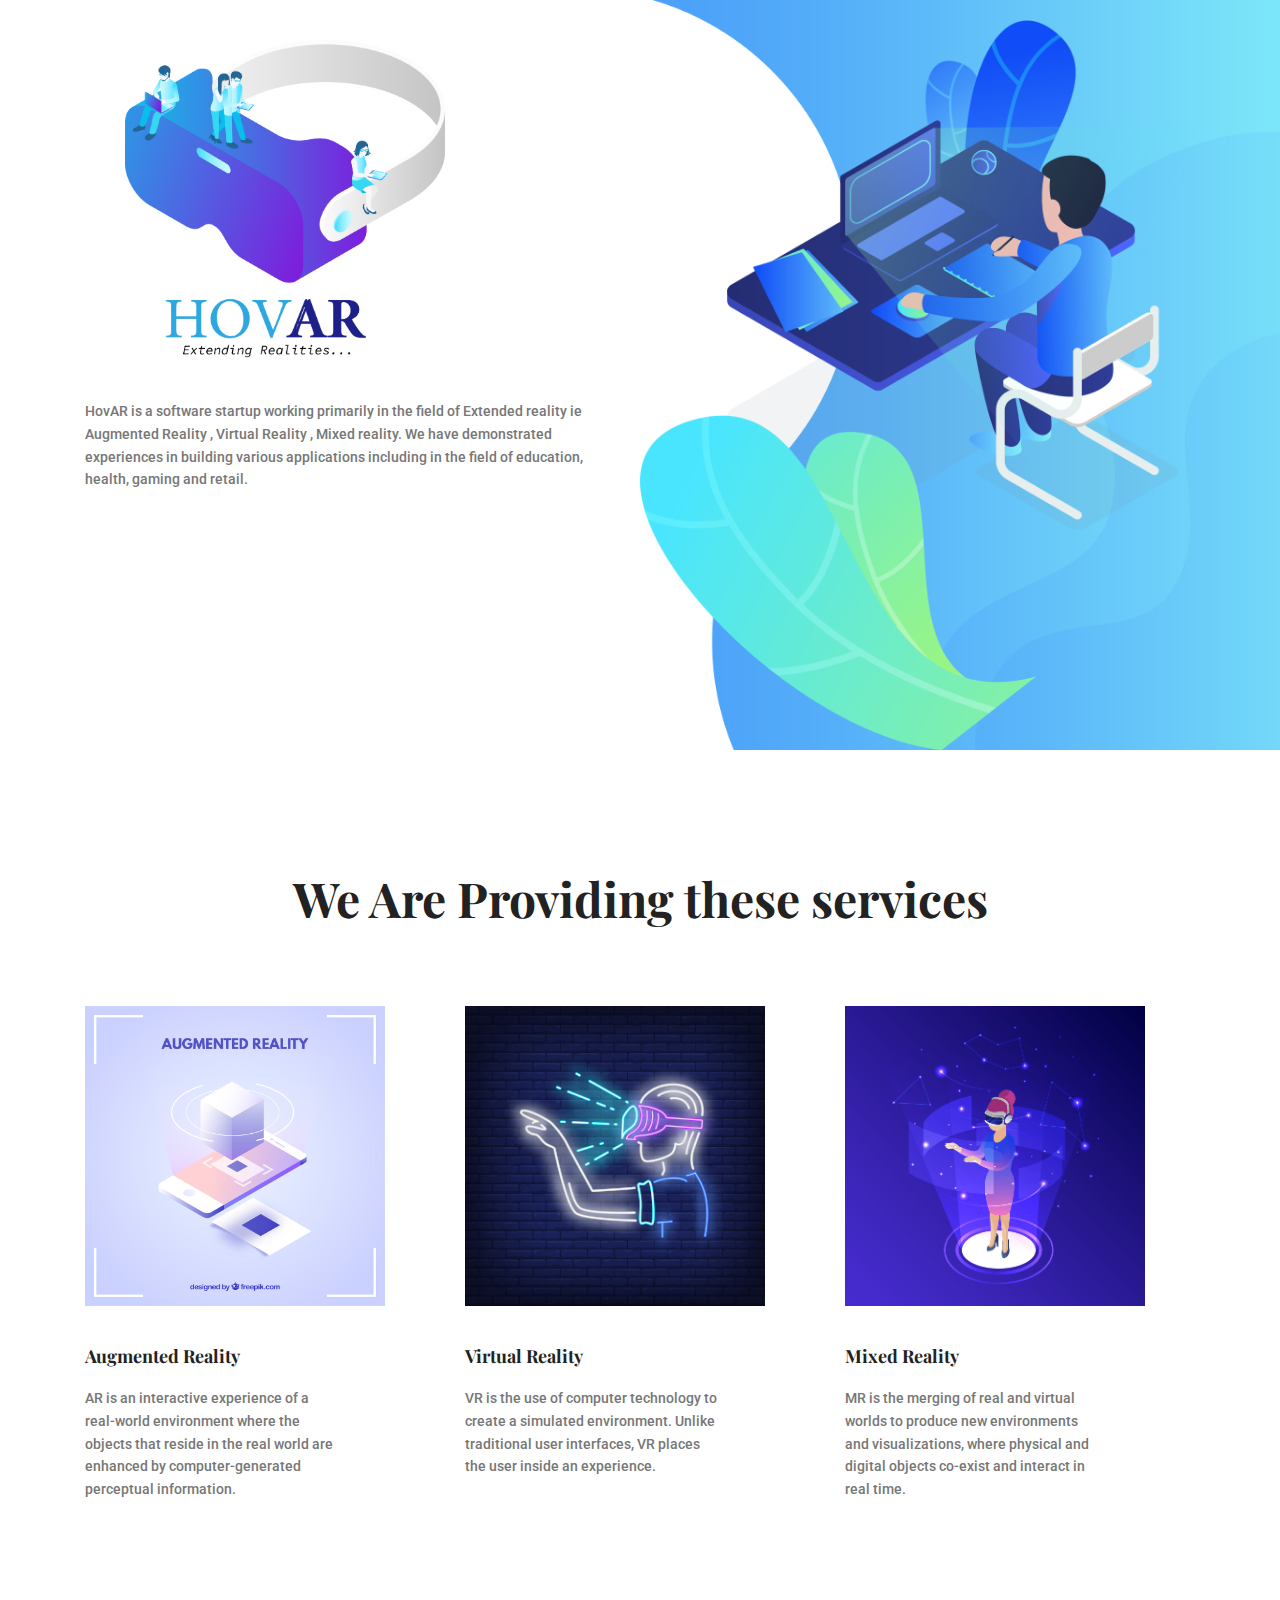
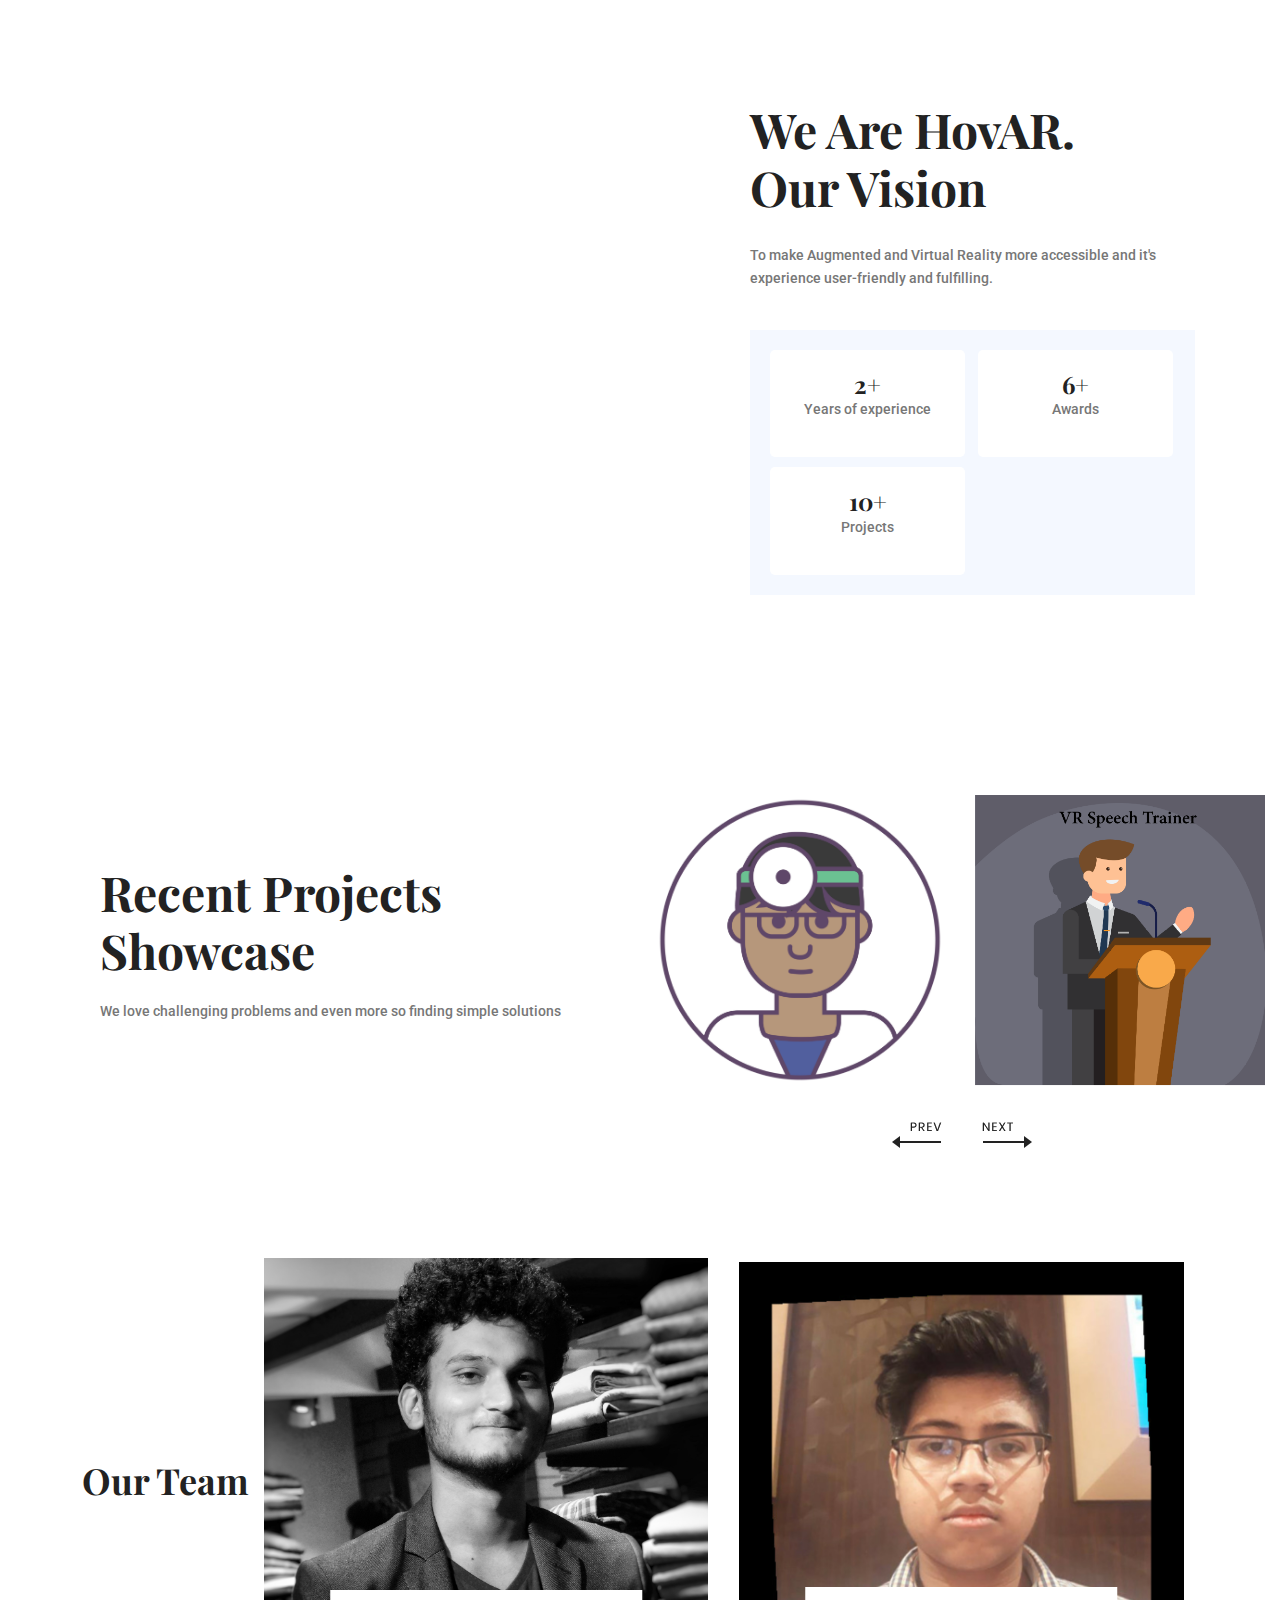
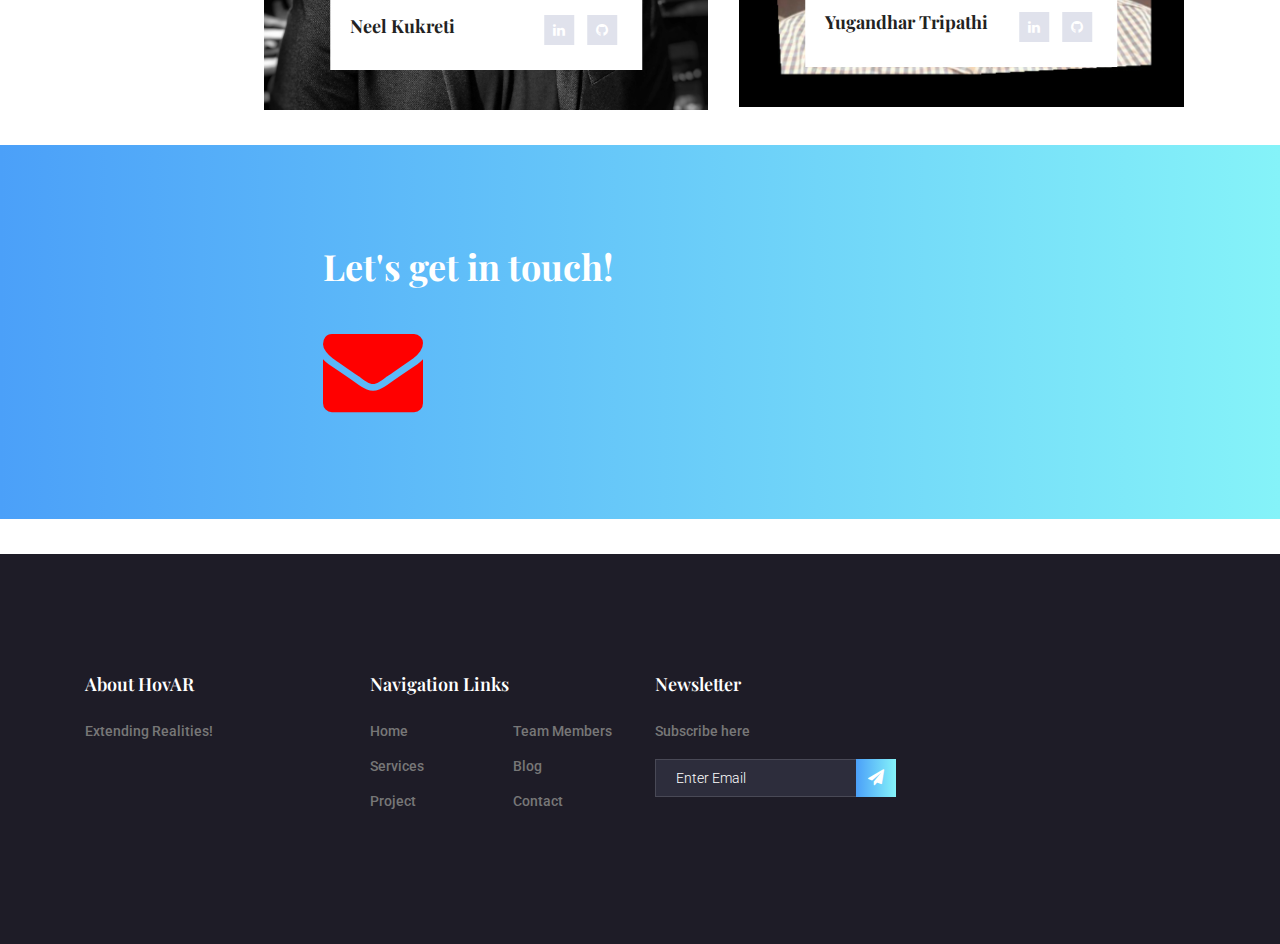
<file: index.html>
<!DOCTYPE html>
<html lang="zxx" class="no-js">

<head>
	<!-- Mobile Specific Meta -->
	<meta name="viewport" content="width=device-width, initial-scale=1, shrink-to-fit=no">
	<!-- Favicon-->
	<link rel="shortcut icon" href="img/logo.png">
	<!-- Author Meta -->
	<meta name="author" content="colorlib">
	<!-- Meta Description -->
	<meta name="description" content="">
	<!-- Meta Keyword -->
	<meta name="keywords" content="">
	<!-- meta character set -->
	<meta charset="UTF-8">
	<!-- Site Title -->
	<title>HovAR</title>

	<link href="https://fonts.googleapis.com/css?family=Playfair+Display:700|Roboto:400,400i,500" rel="stylesheet">
	<!--
			CSS
			============================================= -->
	<link rel="stylesheet" href="css/linearicons.css">
	<link rel="stylesheet" href="css/font-awesome.min.css">
	<link rel="stylesheet" href="css/bootstrap.css">
	<link rel="stylesheet" href="css/magnific-popup.css">
	<link rel="stylesheet" href="css/owl.carousel.css">
	<link rel="stylesheet" href="css/hexagons.min.css">
	<link rel="stylesheet" href="css/nice-select.css">
	<link rel="stylesheet" href="css/main.css">
</head>

<body>

	<!--================ start banner Area =================-->
	<section class="home-banner-area">
		<div class="container">
			<div class="row justify-content-end fullscreen">
				<div class="col-lg-6 col-md-12 home-banner-left fullscreen align-items-center">
					<img class="logo-banner" src="img/s5.png" alt="">
					<div>
						<p>
							HovAR is a software startup working primarily in the field of Extended reality ie Augmented Reality , Virtual Reality , Mixed reality. We have demonstrated experiences in building various applications including in the field of education, health, gaming and retail.
						</p>
					</div>
				</div>
				<div class="col-lg-6 col-md-12 no-padding home-banner-right d-flex fullscreen align-items-end">
					<img class="img-fluid" src="img/header-img.png" alt="">
				</div>
			</div>
		</div>
	</section>
	<!--================ End banner Area =================-->


	<!--================ Start Service Area =================-->
	<section class="service-area section-gap">
		<div class="container">
			<div class="row justify-content-center">
				<div class="col-lg-9 text-center">
					<div class="section-title">
						<h1>We Are Providing these services</h1>
					</div>
				</div>
			</div>
			<div class="row">
				<!-- single-features -->
				<div class="col-lg-3 col-sm-6 col-md-6">
					<div class="single-service">
						<div class="service-icon">
							<img src="img/service/ARser.jpg" alt="">
						</div>
						<div class="service-content">
							<h4>Augmented Reality</h4>
							<p>AR is an interactive experience of a real-world environment where the objects that reside in the real world are enhanced by computer-generated perceptual information.</p>
						</div>
					</div>
				</div>
				<!-- single-features -->
				<div class="col-lg-3 offset-lg-1 col-sm-6 col-md-6">
					<div class="single-service">
						<div class="service-icon">
							<img src="img/service/VRser.jpg" alt="">
						</div>
						<div class="service-content">
							<h4>Virtual Reality</h4>
							<p>VR is the use of computer technology to create a simulated environment. Unlike traditional user interfaces, VR places the user inside an experience.</p>
						</div>
					</div>
				</div>
				<!-- single-features -->
				<div class="col-lg-3 offset-lg-1 col-sm-6 col-md-6">
					<div class="single-service">
						<div class="service-icon">
							<img src="img/service/MRser.jpg" alt="">
						</div>
						<div class="service-content">
							<h4>Mixed Reality</h4>
							<p>MR is the merging of real and virtual worlds to produce new environments and visualizations, where physical and digital objects co-exist and interact in real time.</p>
						</div>
					</div>
				</div>
			</div>
		</div>
	</section>
	<!--================ End Service Area =================-->

	<!--================ Start Video Area =================-->
	<section class="video-sec-area">
		<div class="container">
			<div class="row justify-content-start align-items-center">
				<div class="col-lg-6 video-left justify-content-center align-items-center d-flex">
					<iframe width="1280" height="480" src="https://www.youtube.com/embed/4_K05eTUnJE" frameborder="0" allow="accelerometer; autoplay; encrypted-media; gyroscope; picture-in-picture" allowfullscreen></iframe>
				</div>
				<div class="col-lg-5 offset-lg-1 video-right">
					<h1>We Are HovAR. <br>
						Our Vision</h1>
					<p>To make Augmented and Virtual Reality more accessible and it's experience user-friendly and fulfilling.
					</p>

					<div class="counter_area" id="project_counter">
						<!-- single counter -->
						<div class="single_counter">
							<div class="info-content">
								<h4><span class="counter">2</span>+</h4>
								<p>Years of experience</p>
							</div>
						</div>
						<!-- single counter -->
						<div class="single_counter">
							<div class="info-content">
								<h4><span class="counter">6</span>+</h4>
								<p>Awards</p>
							</div>
						</div>
						<!-- single counter -->
						<div class="single_counter">
							<div class="info-content">
								<h4><span class="counter">10</span>+</h4>
								<p>Projects</p>
							</div>
						</div>
					</div>
				</div>
			</div>
		</div>
	</section>
	<!--================ End video Area =================-->

	<!--================ Start Portfolio Service Area =================-->
	<section class="portfolio-area section-gap">
		<div class="container-fluid">
			<div class="row align-items-center">
				<div class="col-lg-6 col-md-6">
					<div class="portfolio-main">
						<h1>Recent Projects <br> Showcase</h1>
						<p>We love challenging problems and even more so finding simple solutions</p>
						<!-- <a href="#" class="primary-btn">View all Works</a> -->
					</div>
				</div>
				<div class="col-lg-6 col-md-6">
					<div class="active-gallery-carousel">
						<!-- single gallery -->
						<div class="single-gallery">
							<img class="img-fluid" src="img/project/therapy.jpg" alt="">
							<div class="gallery-content">
								<p>VR</p>
								<h4>Virtual Therapy for remote mental health care</h4>
							</div>
							<div class="light-box">
								<a href="https://drive.google.com/open?id=1-J8E4Agyr_IeoxUEH0X96bEqDvqdCYUi&authuser=3" target="_blank">
									<span class="lnr lnr-link"></span>
								</a>
							</div>
						</div>
						<!-- single gallery -->
						<div class="single-gallery">
							<img class="img-fluid" src="img/project/anxiety.png" alt="">
							<div class="gallery-content">
								<p>VR</p>
								<h4>Virtual Audience to overcome anxiety</h4>
							</div>
							<div class="light-box">
								<a href="https://drive.google.com/open?id=1a_qNuEAYBYFt28Fk96C9zAjJ5qzj6NFK&authuser=3" target="_blank">
									<span class="lnr lnr-link"></span>
								</a>
							</div>
						</div>
						<!-- single gallery -->
						<div class="single-gallery">
							<img class="img-fluid" src="img/project/ecoar.jpg" alt="">
							<div class="gallery-content">
								<p>AR/MR</p>
								<h4>Bring life to your <b>Card Games</b></h4>
							</div>
							<div class="light-box">
								<a href="https://youtu.be/-KnbJIg1haU" target="_blank">
									<span class="lnr lnr-link"></span>
								</a>
							</div>
						</div>
						<!-- single gallery -->
						<div class="single-gallery">
							<img class="img-fluid" src="img/project/angerM.png" alt="">
							<div class="gallery-content">
								<p>VR</p>
								<h4>Anger Management punching buddy</h4>
							</div>
							<div class="light-box">
								<a href="https://drive.google.com/open?id=1-lKNL7iRY-Qiev5vw3WljNBpbP7KcUvD&authuser=3" target="_blank">
									<span class="lnr lnr-link"></span>
								</a>
							</div>
						</div>
						<!-- single gallery -->
						<div class="single-gallery">
							<img class="img-fluid" src="img/project/stress.jpg" alt="">
							<div class="gallery-content">
								<p>VR</p>
								<h4>Stress buster</h4>
							</div>
							<div class="light-box">
								<a href="https://drive.google.com/open?id=15J0GhhNi_7jG4plx84u0v5Bo6NFXRT5t&authuser=3" target="_blank">
									<span class="lnr lnr-link"></span>
								</a>
							</div>
						</div>
						<!-- single gallery -->
						<div class="single-gallery">
							<img class="img-fluid" src="img/project/medit.jpg" alt="">
							<div class="gallery-content">
								<p>VR</p>
								<h4>Escape your reality for a virtual detox</h4>
							</div>
							<div class="light-box">
								<a href="https://drive.google.com/open?id=1qpWy_PQ4AQxIjmjoE2YxIYgcZYXTMAuL&authuser=3" target="_blank">
									<span class="lnr lnr-link"></span>
								</a>
							</div>
						</div>
						<!-- single gallery -->
						<div class="single-gallery">
							<img class="img-fluid" src="img/project/phobia.png" alt="">
							<div class="gallery-content">
								<p>VR</p>
								<h4>Overcome your phobias one virtual step at a time</h4>
							</div>
							<div class="light-box">
								<a href="https://drive.google.com/open?id=1wyZFbu4KKGk8pWOy3NgTROgoh2QPirpL&authuser=3" target="_blank">
									<span class="lnr lnr-link"></span>
								</a>
							</div>
						</div>
						<!-- single gallery -->
						<div class="single-gallery">
							<img class="img-fluid" src="img/project/deli.jpg" alt="">
							<div class="gallery-content">
								<p>AR</p>
								<h4>Delivery made easy</h4>
							</div>
							<div class="light-box">
								<a href="https://www.youtube.com/watch?v=wVTsH-boqgE">
									<span class="lnr lnr-link"></span>
								</a>
							</div>
						</div>
					</div>
				</div>
			</div>
		</div>
	</section>
	<!--================ End Portfolio Service Area =================-->

	<!--================ Start Team Area =================-->
	<section class="team-area">
		<div class="container">
				<!-- single carousel -->
				<div class="row align-items-center justify-content-center single-item">

			<h1>Our Team</h1>
					<div class="col-lg-5 col-md-5">
						<div class="team-left">
							<a href="hov-ar.com/NeelKukreti"><img class="img-fluid" src="img/neil.jpg" alt=""></a>
							<div class="member-desc d-flex justify-content-between align-items-center">
								<div class="m-title">
									<h4>Neel Kukreti</h4>
									
								</div>
								<div class="m-social">
									<div class="t-icons">
										<a href="https://www.linkedin.com/in/neel-kukreti-7469b2172/"><i class="fa fa-linkedin"></i></a>
										<a href="https://github.com/Neelkukreti"><i class="fa fa-github"></i></a>
									</div>
								</div>
							</div>
						</div>
					</div>
					<div class="col-lg-5 col-md-5">
						<div class="team-left">
							<img class="img-fluid" src="img/yug.jpg" alt="">
							<div class="member-desc d-flex justify-content-between align-items-center">
								<div class="m-title">
									<h4>Yugandhar Tripathi</h4>
								</div>
								<div class="m-social">
									<div class="t-icons">
										<a href="https://www.linkedin.com/in/yugandhar-tripathi/"><i class="fa fa-linkedin"></i></a>
										<a href="https://github.com/Yugandhartripathi"><i class="fa fa-github"></i></a>
									</div>
								</div>
							</div>
						</div>
					</div>
				</div>
		</div>
	</section>
	<!--================ End Team Area =================-->


	<!--================ Start CTA Area =================-->
	<section class="cta-area">
		<div class="container">
			<div class="row justify-content-center align-items-center">
				<div class="col-lg-7 col-md-12">
					<h2>Let's get in touch! </h2>
					<a class="email-area" href="mailto:tripathi.yugandhar@gmail.com?cc=Neel.kukreti23@gmail.com&amp;subject=Enquiry%20from%20Website" target="_blank"><i class="fa fa-envelope" aria-hidden="true"></i></a>
				</div>
			</div>
		</div>
	</section>
	<!--================ End CTA Area =================-->

	<!--================ Start Blog Area =================-->
	

	<!--================ start footer Area  =================-->
	<footer class="footer-area section_gap">
		<div class="container">
			<div class="row footer-top">
				<div class="col-lg-3  col-md-6 col-sm-6">
					<div class="single-footer-widget">
						<h6>About HovAR</h6>
						<p>
							Extending Realities!
						</p>
					</div>
				</div>
				<div class="col-lg-3 col-md-6 col-sm-6">
					<div class="single-footer-widget">
						<h6>Navigation Links</h6>
						<div class="row">
							<ul class="col footer-nav">
								<li><a href="#">Home</a></li>
								<li><a href="#">Services</a></li>
								<li><a href="#">Project</a></li>
							</ul>
							<ul class="col footer-nav">
								<li><a href="#">Team Members</a></li>
								<li><a href="#">Blog</a></li>
								<li><a href="#">Contact</a></li>
							</ul>
						</div>
					</div>
				</div>

				<div class="col-lg-3  col-md-6 col-sm-6">
					<div class="single-footer-widget">
						<h6>Newsletter</h6>
						<p>Subscribe here</p>
						<div class="" id="mc_embed_signup">

							<form target="_blank" novalidate="true" action="#"
							 method="get" class="form-inline">

								<div class="d-flex flex-row">

									<input class="form-control" name="EMAIL" placeholder="Enter Email" onfocus="this.placeholder = ''" onblur="this.placeholder = 'Enter Email '"
									 required="" type="email">


									<button class="click-btn btn btn-default">
										<i class="fa fa-paper-plane" aria-hidden="true"></i>
									</button>
									<div style="position: absolute; left: -5000px;">
										<input name="b_36c4fd991d266f23781ded980_aefe40901a" tabindex="-1" value="" type="text">
									</div>
								</div>
								<div class="info"></div>
							</form>
						</div>
					</div>
				</div>
			</div>
		</div>

	</footer>
	<!--================ End footer Area  =================-->


	<script src="js/vendor/jquery-2.2.4.min.js"></script>
	<script src="https://cdnjs.cloudflare.com/ajax/libs/popper.js/1.11.0/umd/popper.min.js" integrity="sha384-b/U6ypiBEHpOf/4+1nzFpr53nxSS+GLCkfwBdFNTxtclqqenISfwAzpKaMNFNmj4"
	 crossorigin="anonymous"></script>
	<script src="js/vendor/bootstrap.min.js"></script>
	<script src="js/jquery.ajaxchimp.min.js"></script>
	<script src="js/jquery.magnific-popup.min.js"></script>
	<script src="js/parallax.min.js"></script>
	<script src="js/owl.carousel.min.js"></script>
	<script src="js/jquery.nice-select.min.js"></script>
	<script src="js/jquery.sticky.js"></script>
	<script src="js/hexagons.min.js"></script>
	<script src="js/jquery.counterup.min.js"></script>
	<script src="js/waypoints.min.js"></script>
	<script src="js/main.js"></script>
</body>

</html>
</file>
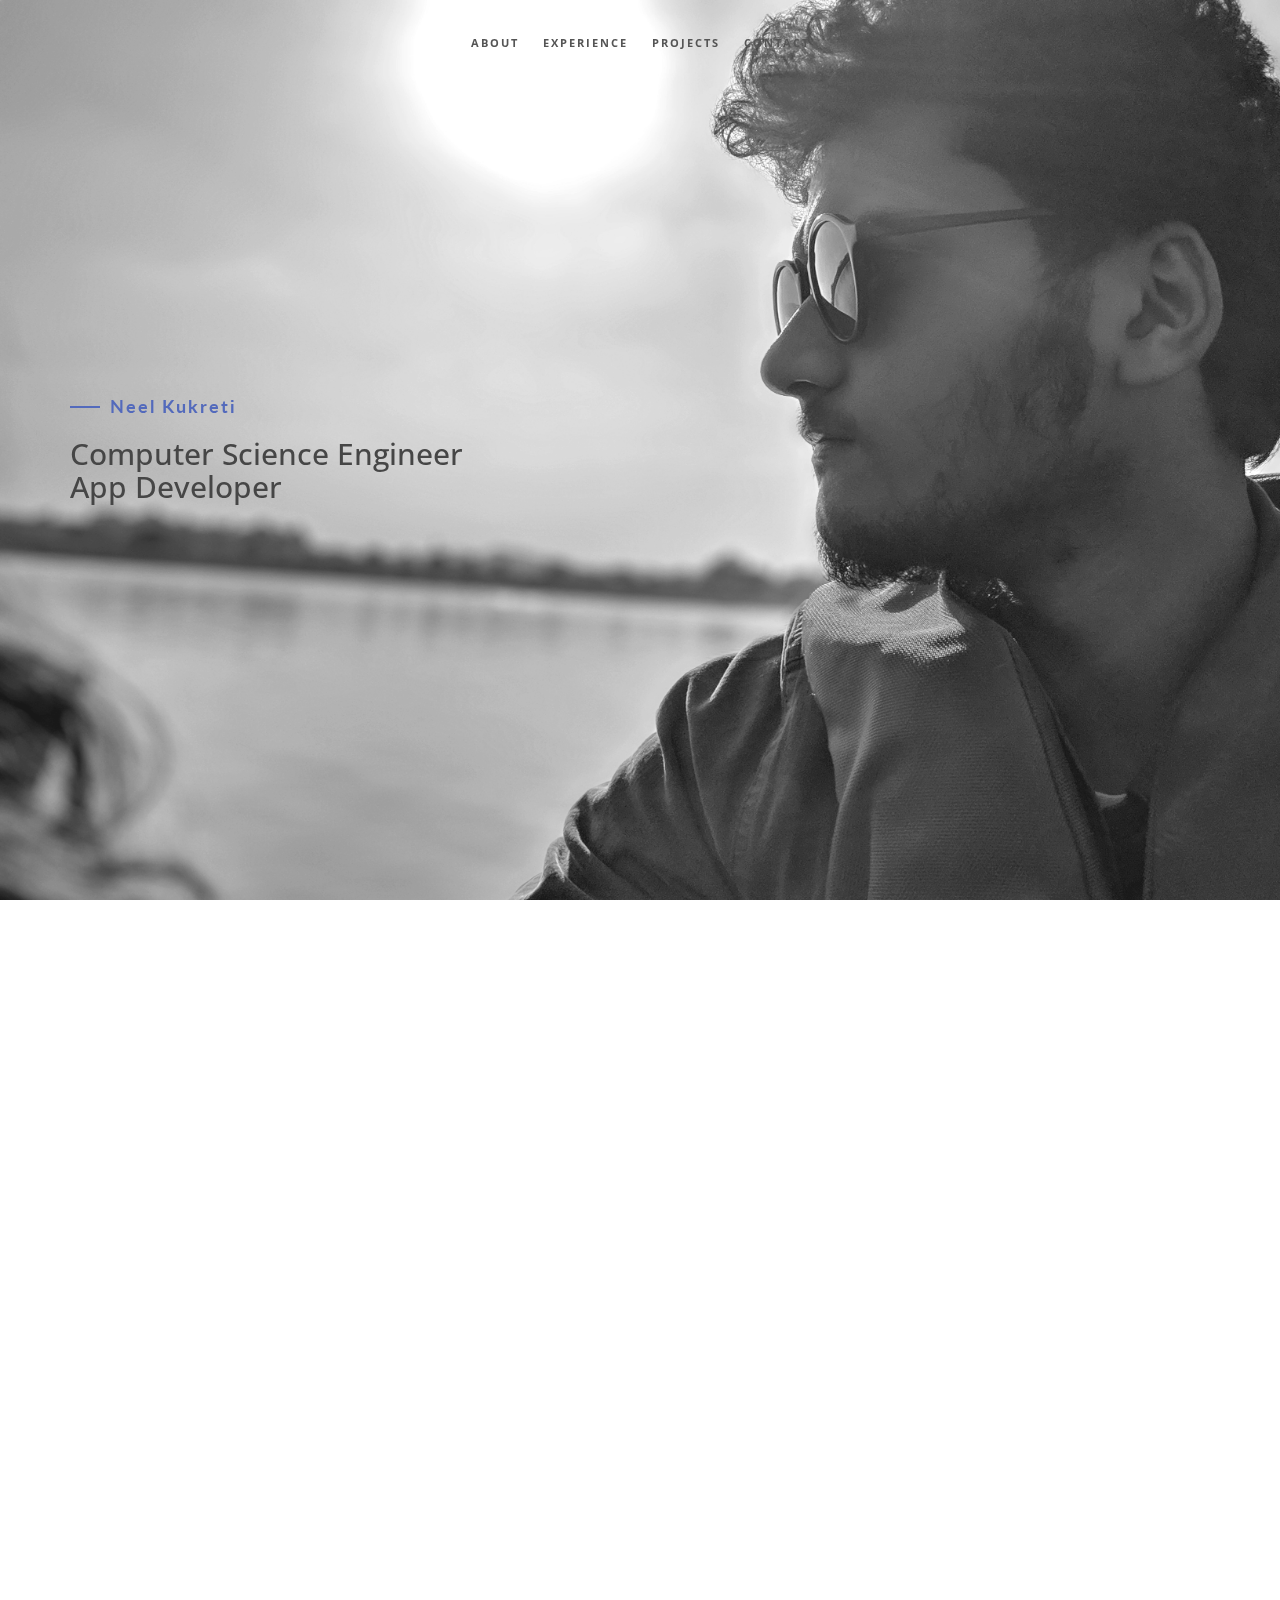
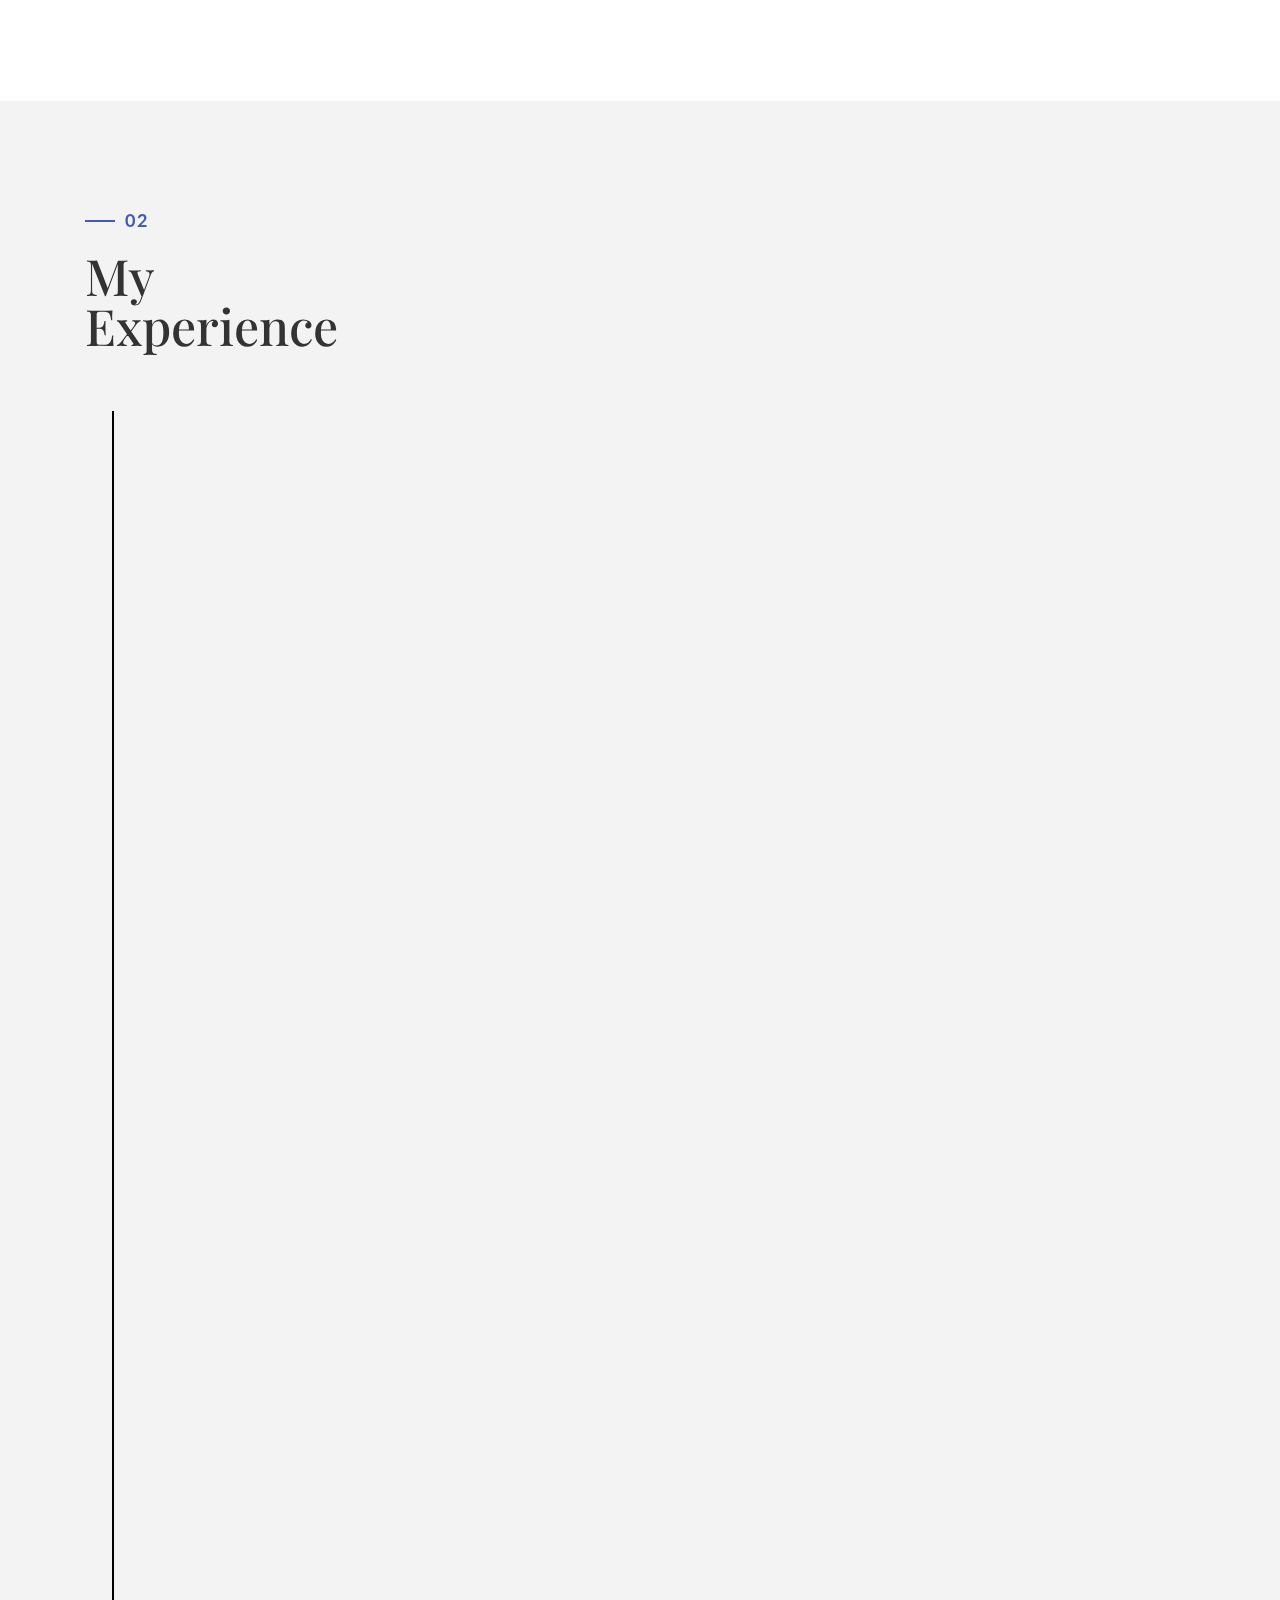
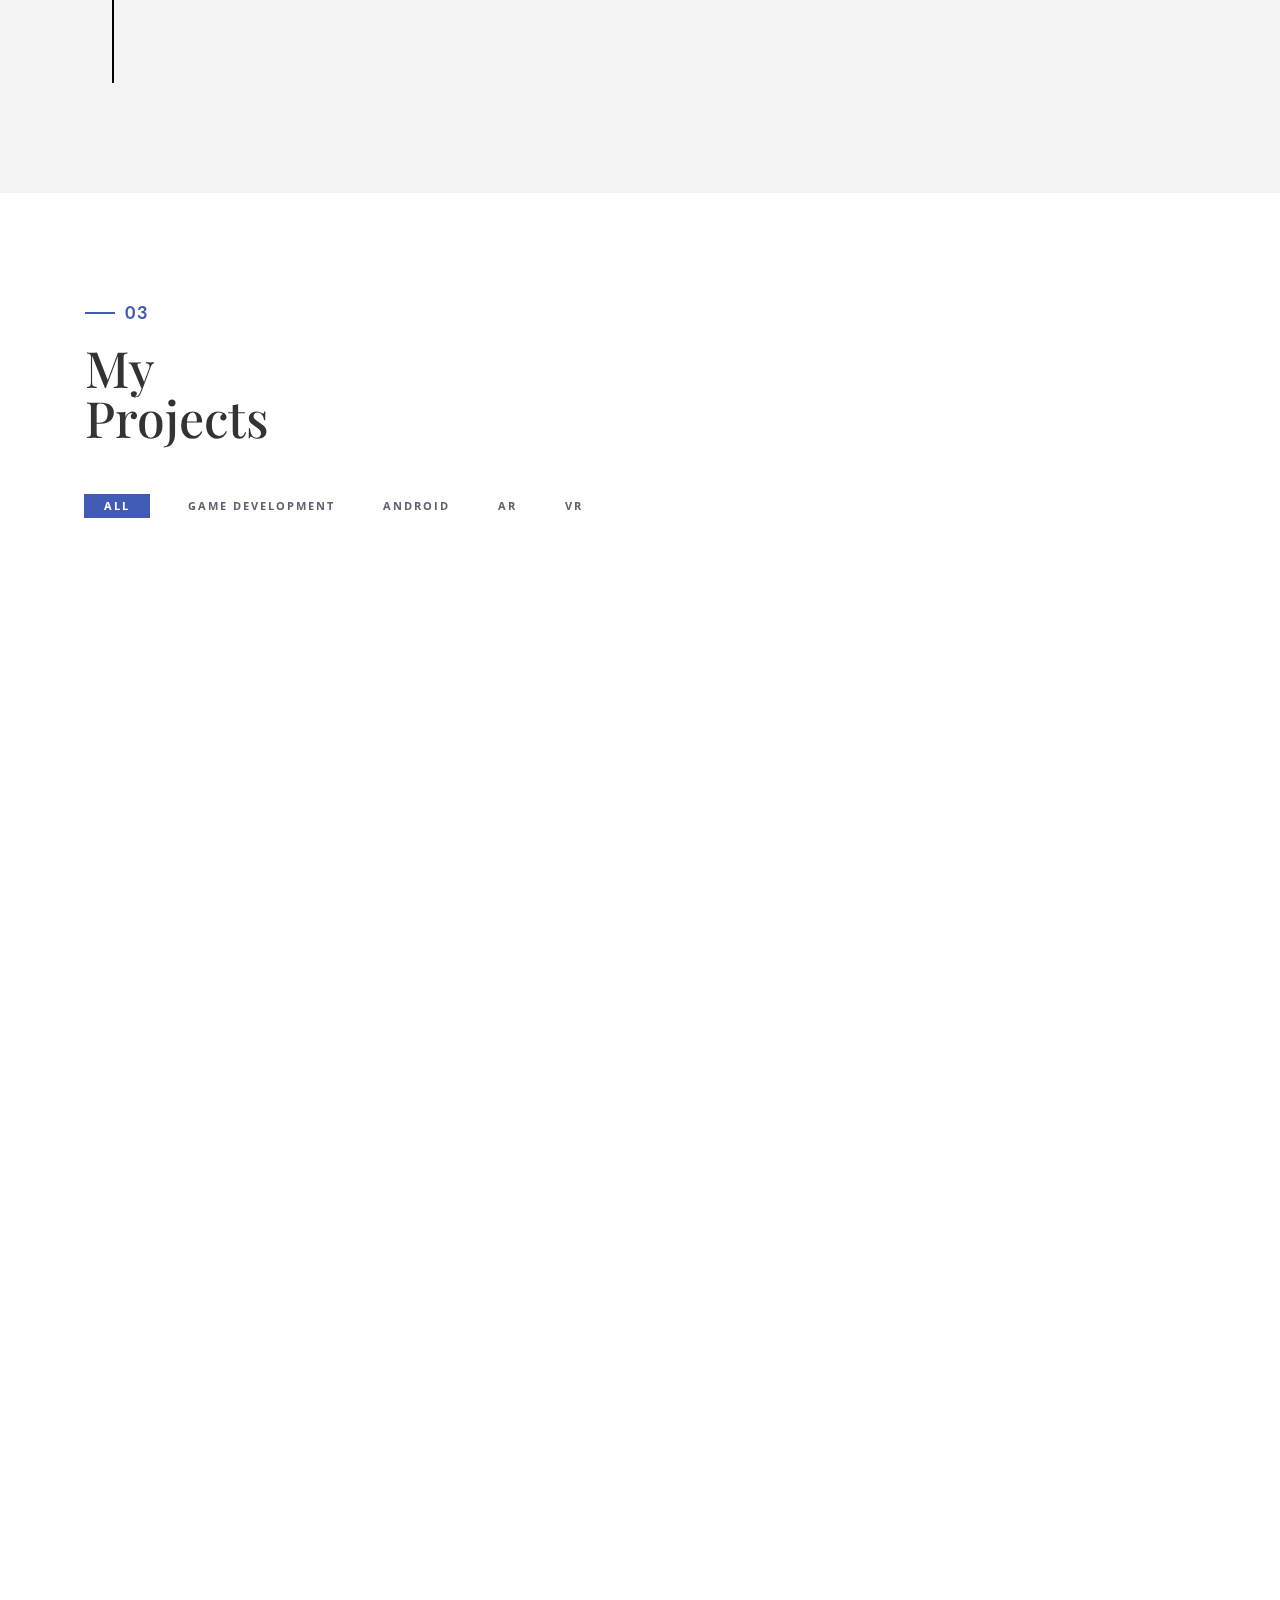
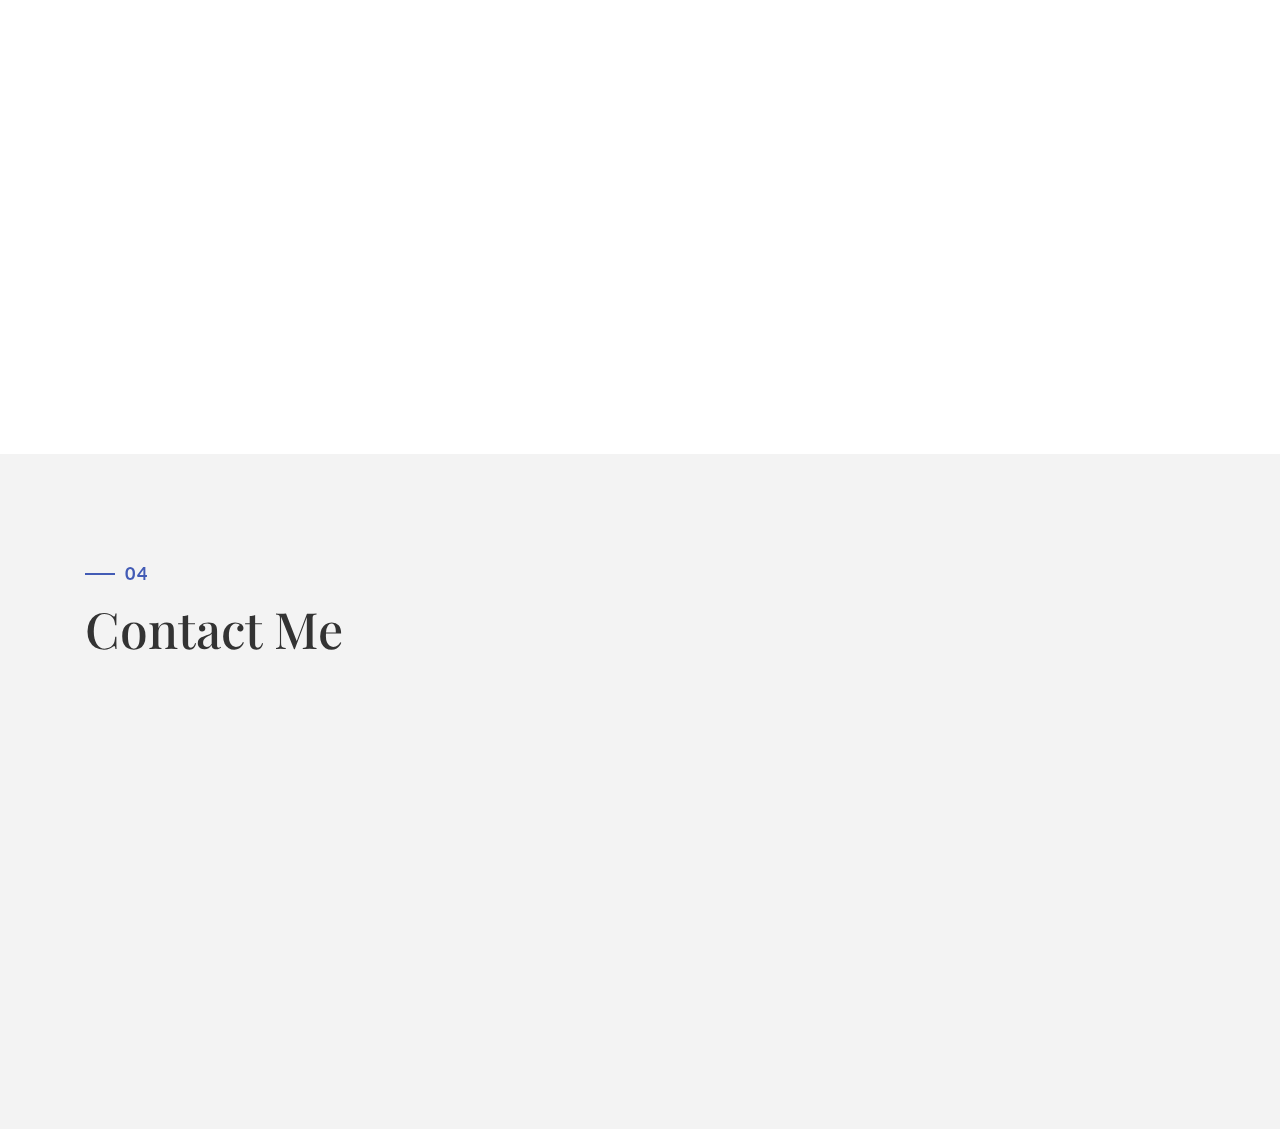
<file: NeelKukreti/index.html>
<!DOCTYPE html>
<html lang="en">

<head>
    <meta charset="utf-8">
    <meta http-equiv="X-UA-Compatible" content="IE=edge">
    <meta name="viewport" content="width=device-width, initial-scale=1">
    <title>Resume</title>
    <link rel="icon" href="img/favicon.ico" type="image/x-icon">
    <!-- Bootstrap -->
    <link href="css/bootstrap.min.css" rel="stylesheet">
    <link href="ionicons/css/ionicons.min.css" rel="stylesheet">
    <link href="css/animate.min.css" rel="stylesheet">
    <link href="css/aos.css" rel="stylesheet">
    <!-- main style -->
    <link href="css/style.css" rel="stylesheet">
    <!-- HTML5 shim and Respond.js for IE8 support of HTML5 elements and media queries -->
    <!-- WARNING: Respond.js doesn't work if you view the page via file:// -->
    <!--[if lt IE 9]>
      <script src="https://oss.maxcdn.com/html5shiv/3.7.3/html5shiv.min.js"></script>
      <script src="https://oss.maxcdn.com/respond/1.4.2/respond.min.js"></script>
    <![endif]-->
</head>

<body>

    <!-- Preloader -->
    <div id="preloader">
        <div id="status">

            <div class="preloader" aria-busy="true" aria-label="Loading, please wait." role="progressbar">
            </div>

        </div>
    </div>
    <!-- ./Preloader -->
    
    <!-- header -->
    <header class="navbar-fixed-top">
        <nav>
            <ul>
                <li><a href="#about">About</a></li>
                <li><a href="#experience">experience</a></li>
                <li><a href="#projects">projects</a></li>
                <li><a href="#contact">contact</a></li>
            </ul>
        </nav>
    </header>
    <!-- ./header -->
    
    <!-- home -->
    <div class="section" id="home" data-stellar-background-ratio="0.5">
        <div class="container">
            <div class="disply-table">
                <div class="table-cell" data-aos="fade-up" data-aos-delay="0">
                    <h4>Neel Kukreti</h4>
                    <h2>Computer Science Engineer<br/>App Developer </h2> </div>
            </div>
        </div>
    </div>
    <!-- ./home -->
    
    <!-- about -->
    <div class="section" id="about">
        <div class="container">
            <div class="col-md-6" data-aos="fade-up">
                <h4>01</h4>
                <h1 class="size-50">Know <br /> About me</h1>
                <div class="h-50"></div>
                <p>I am a Computer Science Engineer currently in my third year with demonstrated skill in app and product development. I am able to handle multiple tasks at once with flexibility and focus. I am a dependable leader with an avid interest in innovating and participating in hackathons.</p>
                <p>I have more than 6 wins as a team leader in various Hackathons under my belt.I have keen interest in new technology and have worked in various tech stacks including AR,VR,MR,Android,Alexa skills etc</p>
                <br><a href="img/resume.pdf"><u>Resume</u></a>
                <div class="h-50"></div> <img src="img/Signature.png" width="230" alt="" />
                <div class="h-50"></div>
            </div>
            <div class="col-md-6 about-img-div">
                <div class="about-border" data-aos="fade-up" data-aos-delay=".5"></div>
                <img src="img/about-img.jpg" width="400" class="img-responsive" alt="" align="right" data-aos="fade-right" data-aos-delay="0" />
            </div>
        </div>
    </div>
    <!-- ./about -->
    
    <!-- experience  -->
    <div class="section" id="experience">
        <div class="container">
            <div class="col-md-12">
                <h4>02</h4>
                <h1 class="size-50">My <br /> Experience</h1>
                <div class="h-50"></div>
            </div>
            <div class="col-md-12">
                <ul class="timeline">
                    <li class="timeline-event" data-aos="fade-up">
                        <label class="timeline-event-icon"></label>
                        <div class="timeline-event-copy">
                            <p class="timeline-event-thumbnail">January 2019 - Present</p>
                            <h3>Co-founder & Project Lead</h3>
                            <h4>HovAR</h4>
                            <p><strong>Co-founded the software based startup</strong>
                                
                            <br>● Acted as project manager and main app developer for a suite of 8 apps in AR and VR which help tackle mental health issues managing a team of 4.
                            <br>● Acted as project manager and main app developer for a suite of 5 apps in AR and VR which made education more immersive managing a team of 5.
                            <br>● Lead company through incubation period.</p>
                        </div>
                    </li>
                    <li class="timeline-event" data-aos="fade-up" data-aos-delay=".2">
                        <label class="timeline-event-icon"></label>
                        <div class="timeline-event-copy">
                            <p class="timeline-event-thumbnail">November 2019 – Present</p>
                            <h3>Alexa Student Influencer</h3>
                            <h4>Amazon</h4>
                            <p>
                               <br> ● Among the only 10 ASIs selected all over the country.
                                <br>● Worked under the guidance of marketing team and developers
                                to teach and produce Alexa skills and related content.
                                <br>● Organised and taught 3 workshops with an attendance of 100
                                students on average.This included visualizing , targeting and
                                coding Alexa skills.</p>
                        </div>
                    </li>
                    <li class="timeline-event" data-aos="fade-up" data-aos-delay=".4">
                        <label class="timeline-event-icon"></label>
                        <div class="timeline-event-copy">
                            <p class="timeline-event-thumbnail">December 2017</p>
                            <h3>Unity Intern</h3>
                            <h4>J&F Projects</h4>
                            <p><strong>Developer and bug-Hunter</strong>
                                <br>● Worked on interior designing project in Unity Game Engine.
                                <br>● Worked on 3 different projects.
                                <br>● Acted as a junior developer and bug hunter.</p>
                     <li class="timeline-event" data-aos="fade-up" data-aos-delay=".4">
                        <label class="timeline-event-icon"></label>
                        <div class="timeline-event-copy">
                            <p class="timeline-event-thumbnail">August 2018 – present</p>
                            <h3>Coordinator</h3>
                            <h4>DSC</h4>
                            <p><strong>Mentor and teaching volunteer</strong>
                                <br>● Organised workshops on various topics to help give freshers an intro to development in college.
                                <br>● Helped secure location, advertise the workshop, take doubt classes and teach over 50 students per workshop in 13 workshops on various fields including app and web development.</p>
                        </div>
                    </li>
                </ul>
            </div>
        </div>
    </div>
    <!-- ./experience -->
    
    <!-- projects -->
    <div class="section" id="projects">
        <div class="container">
            <div class="col-md-12">
                <h4>03</h4>
                <h1 class="size-50">My <br /> Projects</h1> 
            </div>
            <!-- main container -->
            <div class="main-container portfolio-inner clearfix">
                <!-- portfolio div -->
                <div class="portfolio-div">
                    <div class="portfolio">
                        <!-- portfolio_filter -->
                        <div class="categories-grid wow fadeInLeft">
                            <nav class="categories">
                                <ul class="portfolio_filter">
                                    <li><a href="" class="active" data-filter="*">All</a></li>
                                    <li><a href="" data-filter=".photography">Game Development</a></li>
                                    <li><a href="" data-filter=".logo">Android</a></li>
                                    <li><a href="" data-filter=".graphics">AR</a></li>
                                    <li><a href="" data-filter=".ads">VR</a></li>
                                <!--  <li><a href="" data-filter=".fashion">Misc.</a></li> -->
                                </ul>
                            </nav>
                        </div>
                        <!-- portfolio_filter -->
                        




                        <!-- portfolio_container -->
                        <div class="no-padding portfolio_container clearfix" data-aos="fade-up">
                            <!-- 
                            <div class="col-md-4 col-sm-6  fashion logo">
                                <a id="demo01" href="#animatedModal" class="portfolio_item"> <img src="img/portfolio/01.jpg" alt="image" class="img-responsive" />
                                    <div class="portfolio_item_hover">
                                        <div class="portfolio-border clearfix">
                                            <div class="item_info"> <span>Mockups in seconds</span> <em>Fashion / Logo</em> </div>
                                        </div>
                                    </div>
                                </a>
                            </div>
                            <!-- end single work -->
                            
                            <!-- single work -->
                            <div class="col-md-4 col-sm-6 ads graphics">
                                <a id="demo02" href="#Angerr" class="portfolio_item"> <img src="img/portfolio/01.jpg" alt="image" class="img-responsive" />
                                    <div class="portfolio_item_hover">
                                        <div class="portfolio-border clearfix">
                                            <div class="item_info"> <span>Anger Management</span> <em>VR / Interactive/ Android</em> </div>
                                        </div>
                                    </div>
                                </a>
                            </div>
                            <!-- end single work -->
                            
                            <!-- single work -->
                            <div class="col-md-4 col-sm-6 photography">
                                <a id="demo03" href="#RollBall" class="portfolio_item"> <img src="img/portfolio/02.jpg" alt="image" class="img-responsive" />
                                    <div class="portfolio_item_hover">
                                        <div class="portfolio-border clearfix">
                                            <div class="item_info"> <span>Roll Ball</span> <em>PC Game</em> </div>
                                        </div>
                                    </div>
                                </a>
                            </div>
                            <!-- end single work -->
                            
                            <!-- single work -->
                            <div class="col-md-4 col-sm-6 graphics logo">
                                <a id="demo04" href="#TrumpAR" class="portfolio_item"> <img src="img/portfolio/03.jpg" alt="image" class="img-responsive" />
                                    <div class="portfolio_item_hover">
                                        <div class="portfolio-border clearfix">
                                            <div class="item_info"> <span>TrumpAR</span> <em>AR / Andoid/ Concept Game</em> </div>
                                        </div>
                                    </div>
                                </a>
                            </div>
                            <!-- end single work -->
                            
                            <!-- single work -->
                            <div class="col-md-4 col-sm-6 graphics">
                                <a id="demo05" href="#Shipment" class="portfolio_item"> <img src="img/portfolio/05.jpg" alt="image" class="img-responsive" />
                                    <div class="portfolio_item_hover">
                                        <div class="portfolio-border clearfix">
                                            <div class="item_info"> <span>ShipmentAR</span> <em>AR App</em> </div>
                                        </div>
                                    </div>
                                </a>
                            </div>
                            <!-- end single work -->

                            <!-- single work -->
                            <div class="col-md-4 col-sm-6  ads">
                                <a id="demo11" href="#PublicSpeaking" class="portfolio_item"> <img src="img/portfolio/07.jpg" alt="image" class="img-responsive" />
                                    <div class="portfolio_item_hover">
                                        <div class="portfolio-border clearfix">
                                            <div class="item_info"> <span>Speech Trainer</span> <em>VR/Interactive/Voice Recognition</em> </div>
                                        </div>
                                    </div>
                                </a>
                            </div>
                            <!-- end single work -->
                            
                            <!-- single work -->
                            <div class="col-md-4 col-sm-6  ads">
                                <a id="demo13" href="#PhobiaSim" class="portfolio_item"> <img src="img/portfolio/06.jpg" alt="image" class="img-responsive" />
                                    <div class="portfolio_item_hover">
                                        <div class="portfolio-border clearfix">
                                            <div class="item_info"> <span>Phobia Simulator</span> <em>VR/Interactive/Medical Tool</em> </div>
                                        </div>
                                    </div>
                                </a>
                            </div>
                            <!-- end single work -->

                            <!-- single work -->
                            <div class="col-md-4 col-sm-6 photography">
                                <a id="demo06" href="#InteriorDez" class="portfolio_item"> <img src="img/portfolio/11.jpg" alt="image" class="img-responsive" />
                                    <div class="portfolio_item_hover">
                                        <div class="portfolio-border clearfix">
                                            <div class="item_info"> <span>InteriorDez</span> <em>Unity Simulation / PC</em> </div>
                                        </div>
                                    </div>
                                </a>
                            </div>
                            <!-- end single work -->
                            
                            <!-- single work -->
                            <div class="col-md-4 col-sm-6 graphics ads">
                                <a id="demo07" href="#RetailMR" class="portfolio_item"> <img src="img/portfolio/09.jpg" alt="image" class="img-responsive" />
                                    <div class="portfolio_item_hover">
                                        <div class="portfolio-border clearfix">
                                            <div class="item_info"> <span>RetailMR</span> <em>Mixed Reality/ AR+VR/ SIH Winner</em> </div>
                                        </div>
                                    </div>
                                </a>
                            </div>
                            <!-- end single work -->
                            
                            <!-- single work -->
                            <div class="col-md-4 col-sm-6 logo ads">
                                <a id="demo08" href="#Zombie" class="portfolio_item"> <img src="img/portfolio/08.jpg" alt="image" class="img-responsive" />
                                    <div class="portfolio_item_hover">
                                        <div class="portfolio-border clearfix">
                                            <div class="item_info"> <span>Zombie VR</span> <em>VR/ Android Game</em> </div>
                                        </div>
                                    </div>
                                </a>
                            </div>
                            <!-- end single work -->
                             <div class="col-md-4 col-sm-6 logo ads">
                                <a id="demo14" href="#Meditation" class="portfolio_item"> <img src="img/portfolio/04.jpg" alt="image" class="img-responsive" />
                                    <div class="portfolio_item_hover">
                                        <div class="portfolio-border clearfix">
                                            <div class="item_info"> <span>VR Meditation</span> <em>VR/Medical App</em> </div>
                                        </div>
                                    </div>
                                </a>
                            </div>
                            <!-- end single work -->
                            <!-- single work -->
                            <div class="col-md-4 col-sm-6 photography">
                                <a id="demo09" href="#Richie" class="portfolio_item"> <img src="img/portfolio/010.jpg" alt="image" class="img-responsive" />
                                    <div class="portfolio_item_hover">
                                        <div class="portfolio-border clearfix">
                                            <div class="item_info"> <span>Richie Scheduler</span> <em>PC Game/Hackathon Submission</em> </div>
                                        </div>
                                    </div>
                                </a>
                            </div>
                            <!-- end single work -->
                        </div>
                        <!-- end portfolio_container -->
                    </div>
                    <!-- portfolio -->
                </div>
                <!-- end portfolio div -->
            </div>
            <!-- end main container -->
        </div>
    </div>
    <!-- ./projects -->
    
    <!-- contact -->
    <div class="section" id="contact">
        <div class="container">
            <div class="col-md-12">
                <h4>04</h4>
                <h1 class="size-50">Contact  Me</h1>
                <div class="h-50"></div>
            </div>
            <div class="col-md-4" data-aos="fade-up">

               
                <h3> Mobile Number</h3>
                <p>+91-8474909369</p>
                <h3>Email</h3>
                <p>neel.kukreti23@gmail.com </p>

                <h3>Social Network</h3>

                <ul class="social">
                    <li><a href="www.facebook.com/neelrockhard"><i class="ion-social-facebook"></i></a></li>
                    <li><a href="www.github.com/Neelkukreti"><i class="ion-social-github"></i></a></li>
                    <li><a href="www.instagram.com/kneelbefore_me"><i class="ion-social-instagram"></i></a></li>
                    <li><a href="https://www.linkedin.com/in/neel-kukreti-7469b2172/"><i class="ion-social-linkedin"></i></a></li>
                </ul>
                <div class="clearfix"></div>
                <div class="h-50"></div>
            </div>
     <!--      <div class="col-md-8" data-aos="fade-up">
                <form class="contact-bg" id="contact-form" name="contact" method="post" novalidate="novalidate">
                    <input type="text" name="name" class="form-control" placeholder="Your Name" />
                    <input type="email" name="email" class="form-control" placeholder="Your E-mail" />
                    <input type="text" name="phone" class="form-control" placeholder="Phone Number" />
                    <textarea name="message" class="form-control" placeholder="Your Message" style="height:120px"></textarea>
                    <button id="submit" type="submit" name="submit" class="btn btn-glance">Send</button>
                    <div id="success">
                        <p class="green textcenter"> Your message was sent successfully! I will be in touch as soon as I can. </p>
                    </div>
                    <div id="error">
                        <p> Something went wrong, try refreshing and submitting the form again. </p>
                    </div>
                </form>
            </div> -->
        </div>
    </div>
    <!--DEMO01-->
    <div id="RollBall" class="popup-modal">
        <!--THIS IS IMPORTANT! to close the modal, the class name has to match the name given on the ID -->
        <div id="btn-close-modal" class="close-RollBall close-popup-modal"> <i class="ion-close-round"></i> </div>
        <div class="clearfix"></div>
        <div class="modal-content">
            <div class="container">
                <div class="portfolio-padding">
                    <div class="col-md-8 col-md-offset-2">
                       <h2>Roll-a-Ball<br /></h2><h3>PC Game
                        <br><a href="https://youtu.be/858BN9TFhSw">Video Demo</a>
                        </h3>

                        <div class="h-50"></div>
                        <p>Roll-a-Ball was made as my entry to "Ditto The Game development competition" held at my college.It was a feature rich game with a multi-level premise.Many key features such as an interactive UI, music,Animations were also baked into it.</p>
                        <p>Other features like enemies,fall damage, puzzles,teleportation etc were also there in the game.This was my first game I made as a Game developer back in 2017.</p>
                        <br />
                        <br /> <img src="img/portfolio/02.jpg" alt="" class="img-responsive" />
                        <br />
                        <br />
                        <p>The Game stood first in the competition and our team Tstar won the overall competition.</p>
                        <br />
                        <br /> </div>
                </div>
            </div>
        </div>
    </div>

<!--DEMOO-->

  <!--DEMO01-->
   
    <div id="Meditation" class="popup-modal">
        <!--THIS IS IMPORTANT! to close the modal, the class name has to match the name given on the ID -->
        <div id="btn-close-modal" class="close-Meditation close-popup-modal"> <i class="ion-close-round"></i> </div>
        <div class="clearfix"></div>
        <div class="modal-content">
            <div class="container">
                <div class="portfolio-padding">
                    <div class="col-md-8 col-md-offset-2">
                       <h2>VR Meditation<br /><a href="https://www.youtube.com/watch?v=c2TbSO3lxY0">Video Demo</a></h2>
                        <div class="h-50"></div>
                        <p>VR meditation transports you to a VR environment where you are given real looking scenary and calming audio to relax your mind and helps you meditate.</p>
                        <br />
                        <br /> <img src="img/portfolio/04.jpg" alt="" class="img-responsive" />
                        <br />
                        <br />
                       <br />
                        <br /> </div>
                </div>
            </div>
        </div>
    </div>

<!--DEMOO-->

  <!--DEMO01-->
    <div id="PhobiaSim" class="popup-modal">
        <!--THIS IS IMPORTANT! to close the modal, the class name has to match the name given on the ID -->
        <div id="btn-close-modal" class="close-PhobiaSim close-popup-modal"> <i class="ion-close-round"></i> </div>
        <div class="clearfix"></div>
        <div class="modal-content">
            <div class="container">
                <div class="portfolio-padding">
                    <div class="col-md-8 col-md-offset-2">
                       <h2>Phobia Simulator<br /><a href="https://www.youtube.com/watch?v=euoBGpjXjrI">Video Demo</a></h2>
                        <div class="h-50"></div>
                        <p>Phobia simulator is a group of experiences that makes you face your fears so you can overcome them , for example fear of heights is addressed in the linked video.Similar many fears can be tackled using this.This face your fear technique can help therepists cure their patients according to the UK Psychology general. The app works in VR.
                        <br />
                        <br /> <img src="img/portfolio/06.jpg" alt="" class="img-responsive" />
                        <br />
                        <br />
                       <br />
                        <br /> </div>
                </div>
            </div>
        </div>
    </div>

<!--DEMOO-->



 <!--DEMO01-->
    <div id="PublicSpeaking" class="popup-modal">
        <!--THIS IS IMPORTANT! to close the modal, the class name has to match the name given on the ID -->
        <div id="btn-close-modal" class="close-PublicSpeaking close-popup-modal"> <i class="ion-close-round"></i> </div>
        <div class="clearfix"></div>
        <div class="modal-content">
            <div class="container">
                <div class="portfolio-padding">
                    <div class="col-md-8 col-md-offset-2">
                        <h2>Public Speaking Simulator<br /><a href="https://www.youtube.com/watch?v=euoBGpjXjrI">Video Demo</a></h2>
                        <div class="h-50"></div>
                        <p>Speech trainer helps people afraid of public speaking practice various aspects of public speaking. We track your head movement and eye contact 
                        with the audience , and score you according to it . From there you can practice to improve the score. This app works in VR.
                        <br />
                        <br /> <img src="img/portfolio/07.jpg" alt="" class="img-responsive" />
                        <br />
                        <br />
                       <br />
                        <br /> </div>
                </div>
            </div>
        </div>
    </div>

<!--DEMOO-->


<!--DEMO01-->
    <div id="Angerr" class="popup-modal">
        <!--THIS IS IMPORTANT! to close the modal, the class name has to match the name given on the ID -->
        <div id="btn-close-modal" class="close-Angerr close-popup-modal"> <i class="ion-close-round"></i> </div>
        <div class="clearfix"></div>
        <div class="modal-content">
            <div class="container">
                <div class="portfolio-padding">
                    <div class="col-md-8 col-md-offset-2">
                       <h2>Anger Management<br />
                        <a href="https://www.youtube.com/watch?v=LDO7zf1bBr0">Video Demo</a></h2>
                       
                        <div class="h-50"></div>
                         <p>This app shows a dummy in front of you at which you can scream and he will respond to your screaming depending on the loudness ie anger intensity.
                        This can be an effective way to let out your anger and manage it.This method of souting in to calm down was taken from UK's psychology general.I made this app as a part of weCare Mental health care suite.(still in beta)
                        <br />
                        <br /> <img src="img/portfolio/01.jpg" alt="" class="img-responsive" />
                        <br />
                        <br />
                       <br />
                        <br /> </div>
                </div>
            </div>
        </div>
    </div>

<!--DEMOO-->


  <!--DEMO01-->
 <div id="TrumpAR" class="popup-modal">
        <!--THIS IS IMPORTANT! to close the modal, the class name has to match the name given on the ID -->
        <div id="btn-close-modal" class="close-TrumpAR close-popup-modal"> <i class="ion-close-round"></i> </div>
        <div class="clearfix"></div>
        <div class="modal-content">
            <div class="container">
                <div class="portfolio-padding">
                    <div class="col-md-8 col-md-offset-2">
                        <h2>TrumpAR<br /><a href="https://www.youtube.com/watch?v=C3c7gDML52Y">Video Demo</a></h2>
                        <br>
                        <h3><a href="https://drive.google.com/open?id=10qvRY6mlbr71T0hYpYHFc6noi2bRlvD6">Download Apk</a></h3>
                        <div class="h-50"></div>
                        <p>TrumpAR is a fun little AR introduction app that summons a Trump low poly model you can control.You can also make it talk by touching. 
                        To try the app point your camera towards a hunderd Rupees note.   
                        <br />
                        <br /> <img src="img/portfolio/03.jpg" alt="" class="img-responsive" />
                        <br />
                        <br />
                       <br />
                        <br /> </div>
                </div>
            </div>
        </div>
    </div>

<!--DEMOO-->


 <!--DEMO01-->
    <div id="InteriorDez" class="popup-modal">
        <!--THIS IS IMPORTANT! to close the modal, the class name has to match the name given on the ID -->
        <div id="btn-close-modal" class="close-InteriorDez close-popup-modal"> <i class="ion-close-round"></i> </div>
        <div class="clearfix"></div>
        <div class="modal-content">
            <div class="container">
                <div class="portfolio-padding">
                    <div class="col-md-8 col-md-offset-2">
                       <h2>Interior Dez<br /></h2>
                        <div class="h-50"></div>
                        <p>Interior Dez was a project I contributed in during my winter internship at J&F in 2017. The project dealt with visualizing the interior of an architecture and design in form of an exploreable 3D model design with modulairty so client can see how the final product will look before investing.As a first year intern my work was bug hunting, finishing minute details and contributing my suggestions to the lead developers.
                        <br />
                        <br /> <img src="img/portfolio/11.jpg" alt="" class="img-responsive" />
                        <br />
                        <br />
                       <br />
                        <br /> </div>
                </div>
            </div>
        </div>
    </div>

<!--DEMOO-->


 <!--DEMO01-->
      <div id="RetailMR" class="popup-modal">
        <!--THIS IS IMPORTANT! to close the modal, the class name has to match the name given on the ID -->
        <div id="btn-close-modal" class="close-RetailMR close-popup-modal"> <i class="ion-close-round"></i> </div>
        <div class="clearfix"></div>
        <div class="modal-content">
            <div class="container">
                <div class="portfolio-padding">
                    <div class="col-md-8 col-md-offset-2">
                      <h2>Retail MR<br /><a href="https://drive.google.com/open?id=1_pmIAmCKoDcuhZJw3F0v2hhH-c3v-qQD">Pictures</a></h2>
                        <div class="h-50"></div>
                        <p>Retail MR was made by me and my team under my leadership and was the winner of Smart India Hackathon'19 edition. This app changes the retail store experience for both employees and customers by introducing mixed reality in the process.The app helps users to better understand the product through showing 3D models of whatever brochure they are looking at, videos in MR of information in front of them and hence educate audience better.
                        For the retailers it helps track customer intrest and capture it by gamification of the whole process.It can also track which product customer is most interested in and target offers on it accordingly.Other features such as voice input,social media signup, location tracking , usage tracker through sms etc were also integrated.
                        <br />
                        <br /> <img src="img/portfolio/09.jpg" alt="" class="img-responsive" />
                        <br />
                        <br />
                       <br />
                        <br /> </div>
                </div>
            </div>
        </div>
    </div>

<!--DEMOO-->


<!--DEMO01-->
     <div id="Zombie" class="popup-modal">
        <!--THIS IS IMPORTANT! to close the modal, the class name has to match the name given on the ID -->
        <div id="btn-close-modal" class="close-Zombie close-popup-modal"> <i class="ion-close-round"></i> </div>
        <div class="clearfix"></div>
        <div class="modal-content">
            <div class="container">
                <div class="portfolio-padding">
                    <div class="col-md-8 col-md-offset-2">
                       <h2>Zombie VR<br /><a href="https://www.youtube.com/watch?v=WQFYFD3aCKk">Watch Demo</a></h2>
                        <div class="h-50"></div>
                        <p>ZombieVR is a zombie shooter game made in VR for android or ios.It has a wide exploreable environment , inteligent AI zombies , shooting and walking mechanics with sound and has a mission. It was demoed on our college fest and receieved very good response.Compatible with any VR headset.
                        <br />
                        <br /> <img src="img/portfolio/08.jpg" alt="" class="img-responsive" />
                        <br />
                        <br />
                       <br />
                        <br /> </div>
                </div>
            </div>
        </div>
    </div>

<!--DEMOO-->


 <!--DEMO01-->
    <div id="Shipment" class="popup-modal">
        <!--THIS IS IMPORTANT! to close the modal, the class name has to match the name given on the ID -->
        <div id="btn-close-modal" class="close-Shipment close-popup-modal"> <i class="ion-close-round"></i> </div>
        <div class="clearfix"></div>
        <div class="modal-content">
            <div class="container">
                <div class="portfolio-padding">
                    <div class="col-md-8 col-md-offset-2">
                       <h2>Shipment AR<br /><a href="https://www.youtube.com/watch?v=wVTsH-boqgE">Watch Demo</a></h2>
                        <div class="h-50"></div>
                        <p>ShipmentAR was an app I made for a Hackathon organised by Pitney Bowes on hackerearth.com. This app revolutionises how packages are dlivered by aiding the delivery boy to quickly pull up various information about his delivery just by pointing his phone on delivery information.
                        <br />
                        <br /> <img src="img/portfolio/05.jpg" alt="" class="img-responsive" />
                        <br />
                        <br />
                       <br />
                        <br /> </div>
                </div>
            </div>
        </div>
    </div>

<!--DEMOO-->

 <!--DEMO01-->
    <div id="Richie" class="popup-modal">
        <!--THIS IS IMPORTANT! to close the modal, the class name has to match the name given on the ID -->
        <div id="btn-close-modal" class="close-Richie close-popup-modal"> <i class="ion-close-round"></i> </div>
        <div class="clearfix"></div>
        <div class="modal-content">
            <div class="container">
                <div class="portfolio-padding">
                    <div class="col-md-8 col-md-offset-2">
                        <h2>Richie Rich Daily<br /><a href="https://www.youtube.com/watch?v=JOMVYvMPtB4&t=75s">Watch Demo</a></h2>
                        <div class="h-50"></div>
                        <p>Richie-Rich Daily is a short game made in one night as a part of a Hackathon.The topic was importance of time-table and scheduling. The game takes you through the daily life of Richie Rich and teaches you how to schedule your day with a built in scheduler</p>
                       
                        <br />
                        <br /> <img src="img/portfolio/010.jpg" alt="" class="img-responsive" />
                        <br />
                        <br />
                       <br />
                        <br /> </div>
                </div>
            </div>
        </div>
    </div>

<!--DEMOO-->
   <!--
    <div id="animatedModal" class="popup-modal">
        <!--THIS IS IMPORTANT! to close the modal, the class name has to match the name given on the ID 
        <div id="btn-close-modal" class="close-animatedModal close-popup-modal"> <i class="ion-close-round"></i><img src="img/01.jpg"> </div>
        <div class="clearfix"></div>
        <div class="modal-content">
            <div class="container">
                <div class="portfolio-padding">
                    <div class="col-md-8 col-md-offset-2">
                        <h2>Geschäfts Eines<br /> Web-Studios</h2>
                        <div class="h-50"></div>
                        <p>Appropriately maintain standards compliant total linkage with cutting-edge action items. Enthusiastically create seamless synergy rather than excellent value. Quickly promote premium strategic theme areas vis-a-vis.</p>
                        <p>Appropriately maintain standards compliant total linkage with cutting-edge action items. Enthusiastically create seamless synergy rather than excellent value.</p>
                        <br />
                        <br /> <img src="img/portfolio/02.jpg" alt="" class="img-responsive" />
                        <br />
                        <br />
                        <p>Appropriately maintain standards compliant total linkage with cutting-edge action items. Enthusiastically create seamless synergy rather than excellent value. Quickly promote premium strategic theme areas vis-a-vis.</p>
                        <p>Appropriately maintain standards compliant total linkage with cutting-edge action items. Enthusiastically create seamless synergy rather than excellent value.</p>
                        <br />
                        <br /> </div>
                </div>
            </div>
        </div>
    </div>

<!--DEMOO-->


    <!-- jQuery -->
    <script src="js/jquery.js"></script>
    <!--  plugins  -->
    <script src="js/bootstrap.min.js"></script>
    <script src="js/plugins.js"></script>
    <script src="js/aos.js"></script>
    <script src="js/jquery.form.js"></script>
    <script src="js/jquery.validate.min.js"></script>

    <!--  main script  -->
    <script src="js/custom.js"></script>
</body>

</html>
</file>
<file: css/linearicons.css>
@font-face {
	font-family: 'Linearicons-Free';
	src:url('../fonts/Linearicons-Free.eot?w118d');
	src:url('../fonts/Linearicons-Free.eot?#iefixw118d') format('embedded-opentype'),
		url('../fonts/Linearicons-Free.woff2?w118d') format('woff2'),
		url('../fonts/Linearicons-Free.woff?w118d') format('woff'),
		url('../fonts/Linearicons-Free.ttf?w118d') format('truetype'),
		url('../fonts/Linearicons-Free.svg?w118d#Linearicons-Free') format('svg');
	font-weight: normal;
	font-style: normal;
}

.lnr {
	font-family: 'Linearicons-Free';
	speak: none;
	font-style: normal;
	font-weight: normal;
	font-variant: normal;
	text-transform: none;
	line-height: 1;

	/* Better Font Rendering =========== */
	-webkit-font-smoothing: antialiased;
	-moz-osx-font-smoothing: grayscale;
}

.lnr-home:before {
	content: "\e800";
}
.lnr-apartment:before {
	content: "\e801";
}
.lnr-pencil:before {
	content: "\e802";
}
.lnr-magic-wand:before {
	content: "\e803";
}
.lnr-drop:before {
	content: "\e804";
}
.lnr-lighter:before {
	content: "\e805";
}
.lnr-poop:before {
	content: "\e806";
}
.lnr-sun:before {
	content: "\e807";
}
.lnr-moon:before {
	content: "\e808";
}
.lnr-cloud:before {
	content: "\e809";
}
.lnr-cloud-upload:before {
	content: "\e80a";
}
.lnr-cloud-download:before {
	content: "\e80b";
}
.lnr-cloud-sync:before {
	content: "\e80c";
}
.lnr-cloud-check:before {
	content: "\e80d";
}
.lnr-database:before {
	content: "\e80e";
}
.lnr-lock:before {
	content: "\e80f";
}
.lnr-cog:before {
	content: "\e810";
}
.lnr-trash:before {
	content: "\e811";
}
.lnr-dice:before {
	content: "\e812";
}
.lnr-heart:before {
	content: "\e813";
}
.lnr-star:before {
	content: "\e814";
}
.lnr-star-half:before {
	content: "\e815";
}
.lnr-star-empty:before {
	content: "\e816";
}
.lnr-flag:before {
	content: "\e817";
}
.lnr-envelope:before {
	content: "\e818";
}
.lnr-paperclip:before {
	content: "\e819";
}
.lnr-inbox:before {
	content: "\e81a";
}
.lnr-eye:before {
	content: "\e81b";
}
.lnr-printer:before {
	content: "\e81c";
}
.lnr-file-empty:before {
	content: "\e81d";
}
.lnr-file-add:before {
	content: "\e81e";
}
.lnr-enter:before {
	content: "\e81f";
}
.lnr-exit:before {
	content: "\e820";
}
.lnr-graduation-hat:before {
	content: "\e821";
}
.lnr-license:before {
	content: "\e822";
}
.lnr-music-note:before {
	content: "\e823";
}
.lnr-film-play:before {
	content: "\e824";
}
.lnr-camera-video:before {
	content: "\e825";
}
.lnr-camera:before {
	content: "\e826";
}
.lnr-picture:before {
	content: "\e827";
}
.lnr-book:before {
	content: "\e828";
}
.lnr-bookmark:before {
	content: "\e829";
}
.lnr-user:before {
	content: "\e82a";
}
.lnr-users:before {
	content: "\e82b";
}
.lnr-shirt:before {
	content: "\e82c";
}
.lnr-store:before {
	content: "\e82d";
}
.lnr-cart:before {
	content: "\e82e";
}
.lnr-tag:before {
	content: "\e82f";
}
.lnr-phone-handset:before {
	content: "\e830";
}
.lnr-phone:before {
	content: "\e831";
}
.lnr-pushpin:before {
	content: "\e832";
}
.lnr-map-marker:before {
	content: "\e833";
}
.lnr-map:before {
	content: "\e834";
}
.lnr-location:before {
	content: "\e835";
}
.lnr-calendar-full:before {
	content: "\e836";
}
.lnr-keyboard:before {
	content: "\e837";
}
.lnr-spell-check:before {
	content: "\e838";
}
.lnr-screen:before {
	content: "\e839";
}
.lnr-smartphone:before {
	content: "\e83a";
}
.lnr-tablet:before {
	content: "\e83b";
}
.lnr-laptop:before {
	content: "\e83c";
}
.lnr-laptop-phone:before {
	content: "\e83d";
}
.lnr-power-switch:before {
	content: "\e83e";
}
.lnr-bubble:before {
	content: "\e83f";
}
.lnr-heart-pulse:before {
	content: "\e840";
}
.lnr-construction:before {
	content: "\e841";
}
.lnr-pie-chart:before {
	content: "\e842";
}
.lnr-chart-bars:before {
	content: "\e843";
}
.lnr-gift:before {
	content: "\e844";
}
.lnr-diamond:before {
	content: "\e845";
}
.lnr-linearicons:before {
	content: "\e846";
}
.lnr-dinner:before {
	content: "\e847";
}
.lnr-coffee-cup:before {
	content: "\e848";
}
.lnr-leaf:before {
	content: "\e849";
}
.lnr-paw:before {
	content: "\e84a";
}
.lnr-rocket:before {
	content: "\e84b";
}
.lnr-briefcase:before {
	content: "\e84c";
}
.lnr-bus:before {
	content: "\e84d";
}
.lnr-car:before {
	content: "\e84e";
}
.lnr-train:before {
	content: "\e84f";
}
.lnr-bicycle:before {
	content: "\e850";
}
.lnr-wheelchair:before {
	content: "\e851";
}
.lnr-select:before {
	content: "\e852";
}
.lnr-earth:before {
	content: "\e853";
}
.lnr-smile:before {
	content: "\e854";
}
.lnr-sad:before {
	content: "\e855";
}
.lnr-neutral:before {
	content: "\e856";
}
.lnr-mustache:before {
	content: "\e857";
}
.lnr-alarm:before {
	content: "\e858";
}
.lnr-bullhorn:before {
	content: "\e859";
}
.lnr-volume-high:before {
	content: "\e85a";
}
.lnr-volume-medium:before {
	content: "\e85b";
}
.lnr-volume-low:before {
	content: "\e85c";
}
.lnr-volume:before {
	content: "\e85d";
}
.lnr-mic:before {
	content: "\e85e";
}
.lnr-hourglass:before {
	content: "\e85f";
}
.lnr-undo:before {
	content: "\e860";
}
.lnr-redo:before {
	content: "\e861";
}
.lnr-sync:before {
	content: "\e862";
}
.lnr-history:before {
	content: "\e863";
}
.lnr-clock:before {
	content: "\e864";
}
.lnr-download:before {
	content: "\e865";
}
.lnr-upload:before {
	content: "\e866";
}
.lnr-enter-down:before {
	content: "\e867";
}
.lnr-exit-up:before {
	content: "\e868";
}
.lnr-bug:before {
	content: "\e869";
}
.lnr-code:before {
	content: "\e86a";
}
.lnr-link:before {
	content: "\e86b";
}
.lnr-unlink:before {
	content: "\e86c";
}
.lnr-thumbs-up:before {
	content: "\e86d";
}
.lnr-thumbs-down:before {
	content: "\e86e";
}
.lnr-magnifier:before {
	content: "\e86f";
}
.lnr-cross:before {
	content: "\e870";
}
.lnr-menu:before {
	content: "\e871";
}
.lnr-list:before {
	content: "\e872";
}
.lnr-chevron-up:before {
	content: "\e873";
}
.lnr-chevron-down:before {
	content: "\e874";
}
.lnr-chevron-left:before {
	content: "\e875";
}
.lnr-chevron-right:before {
	content: "\e876";
}
.lnr-arrow-up:before {
	content: "\e877";
}
.lnr-arrow-down:before {
	content: "\e878";
}
.lnr-arrow-left:before {
	content: "\e879";
}
.lnr-arrow-right:before {
	content: "\e87a";
}
.lnr-move:before {
	content: "\e87b";
}
.lnr-warning:before {
	content: "\e87c";
}
.lnr-question-circle:before {
	content: "\e87d";
}
.lnr-menu-circle:before {
	content: "\e87e";
}
.lnr-checkmark-circle:before {
	content: "\e87f";
}
.lnr-cross-circle:before {
	content: "\e880";
}
.lnr-plus-circle:before {
	content: "\e881";
}
.lnr-circle-minus:before {
	content: "\e882";
}
.lnr-arrow-up-circle:before {
	content: "\e883";
}
.lnr-arrow-down-circle:before {
	content: "\e884";
}
.lnr-arrow-left-circle:before {
	content: "\e885";
}
.lnr-arrow-right-circle:before {
	content: "\e886";
}
.lnr-chevron-up-circle:before {
	content: "\e887";
}
.lnr-chevron-down-circle:before {
	content: "\e888";
}
.lnr-chevron-left-circle:before {
	content: "\e889";
}
.lnr-chevron-right-circle:before {
	content: "\e88a";
}
.lnr-crop:before {
	content: "\e88b";
}
.lnr-frame-expand:before {
	content: "\e88c";
}
.lnr-frame-contract:before {
	content: "\e88d";
}
.lnr-layers:before {
	content: "\e88e";
}
.lnr-funnel:before {
	content: "\e88f";
}
.lnr-text-format:before {
	content: "\e890";
}
.lnr-text-format-remove:before {
	content: "\e891";
}
.lnr-text-size:before {
	content: "\e892";
}
.lnr-bold:before {
	content: "\e893";
}
.lnr-italic:before {
	content: "\e894";
}
.lnr-underline:before {
	content: "\e895";
}
.lnr-strikethrough:before {
	content: "\e896";
}
.lnr-highlight:before {
	content: "\e897";
}
.lnr-text-align-left:before {
	content: "\e898";
}
.lnr-text-align-center:before {
	content: "\e899";
}
.lnr-text-align-right:before {
	content: "\e89a";
}
.lnr-text-align-justify:before {
	content: "\e89b";
}
.lnr-line-spacing:before {
	content: "\e89c";
}
.lnr-indent-increase:before {
	content: "\e89d";
}
.lnr-indent-decrease:before {
	content: "\e89e";
}
.lnr-pilcrow:before {
	content: "\e89f";
}
.lnr-direction-ltr:before {
	content: "\e8a0";
}
.lnr-direction-rtl:before {
	content: "\e8a1";
}
.lnr-page-break:before {
	content: "\e8a2";
}
.lnr-sort-alpha-asc:before {
	content: "\e8a3";
}
.lnr-sort-amount-asc:before {
	content: "\e8a4";
}
.lnr-hand:before {
	content: "\e8a5";
}
.lnr-pointer-up:before {
	content: "\e8a6";
}
.lnr-pointer-right:before {
	content: "\e8a7";
}
.lnr-pointer-down:before {
	content: "\e8a8";
}
.lnr-pointer-left:before {
	content: "\e8a9";
}
</file>
<file: css/nice-select.css>
.nice-select {
  -webkit-tap-highlight-color: transparent;
  background-color: #fff;
  border-radius: 5px;
  border: solid 1px #e8e8e8;
  box-sizing: border-box;
  clear: both;
  cursor: pointer;
  display: block;
  float: left;
  font-family: inherit;
  font-size: 14px;
  font-weight: normal;
  height: 42px;
  line-height: 40px;
  outline: none;
  padding-left: 18px;
  padding-right: 30px;
  position: relative;
  text-align: left !important;
  -webkit-transition: all 0.2s ease-in-out;
  transition: all 0.2s ease-in-out;
  -webkit-user-select: none;
     -moz-user-select: none;
      -ms-user-select: none;
          user-select: none;
  white-space: nowrap;
  width: auto; }
  .nice-select:hover {
    border-color: #dbdbdb; }
  .nice-select:active, .nice-select.open, .nice-select:focus {
    border-color: #999; }
  .nice-select:after {
    border-bottom: 2px solid #999;
    border-right: 2px solid #999;
    content: '';
    display: block;
    height: 5px;
    margin-top: -4px;
    pointer-events: none;
    position: absolute;
    right: 12px;
    top: 50%;
    -webkit-transform-origin: 66% 66%;
        -ms-transform-origin: 66% 66%;
            transform-origin: 66% 66%;
    -webkit-transform: rotate(45deg);
        -ms-transform: rotate(45deg);
            transform: rotate(45deg);
    -webkit-transition: all 0.15s ease-in-out;
    transition: all 0.15s ease-in-out;
    width: 5px; }
  .nice-select.open:after {
    -webkit-transform: rotate(-135deg);
        -ms-transform: rotate(-135deg);
            transform: rotate(-135deg); }
  .nice-select.open .list {
    opacity: 1;
    pointer-events: auto;
    -webkit-transform: scale(1) translateY(0);
        -ms-transform: scale(1) translateY(0);
            transform: scale(1) translateY(0); }
  .nice-select.disabled {
    border-color: #ededed;
    color: #999;
    pointer-events: none; }
    .nice-select.disabled:after {
      border-color: #cccccc; }
  .nice-select.wide {
    width: 100%; }
    .nice-select.wide .list {
      left: 0 !important;
      right: 0 !important; }
  .nice-select.right {
    float: right; }
    .nice-select.right .list {
      left: auto;
      right: 0; }
  .nice-select.small {
    font-size: 12px;
    height: 36px;
    line-height: 34px; }
    .nice-select.small:after {
      height: 4px;
      width: 4px; }
    .nice-select.small .option {
      line-height: 34px;
      min-height: 34px; }
  .nice-select .list {
    background-color: #fff;
    border-radius: 5px;
    box-shadow: 0 0 0 1px rgba(68, 68, 68, 0.11);
    box-sizing: border-box;
    margin-top: 4px;
    opacity: 0;
    overflow: hidden;
    padding: 0;
    pointer-events: none;
    position: absolute;
    top: 100%;
    left: 0;
    -webkit-transform-origin: 50% 0;
        -ms-transform-origin: 50% 0;
            transform-origin: 50% 0;
    -webkit-transform: scale(0.75) translateY(-21px);
        -ms-transform: scale(0.75) translateY(-21px);
            transform: scale(0.75) translateY(-21px);
    -webkit-transition: all 0.2s cubic-bezier(0.5, 0, 0, 1.25), opacity 0.15s ease-out;
    transition: all 0.2s cubic-bezier(0.5, 0, 0, 1.25), opacity 0.15s ease-out;
    z-index: 9; }
    .nice-select .list:hover .option:not(:hover) {
      background-color: transparent !important; }
  .nice-select .option {
    cursor: pointer;
    font-weight: 400;
    line-height: 40px;
    list-style: none;
    min-height: 40px;
    outline: none;
    padding-left: 18px;
    padding-right: 29px;
    text-align: left;
    -webkit-transition: all 0.2s;
    transition: all 0.2s; }
    .nice-select .option:hover, .nice-select .option.focus, .nice-select .option.selected.focus {
      background-color: #f6f6f6; }
    .nice-select .option.selected {
      font-weight: bold; }
    .nice-select .option.disabled {
      background-color: transparent;
      color: #999;
      cursor: default; }

.no-csspointerevents .nice-select .list {
  display: none; }

.no-csspointerevents .nice-select.open .list {
  display: block; }
</file>
<file: css/main.css>
/*--------------------------- Color variations ----------------------*/
/* Medium Layout: 1280px */
/* Tablet Layout: 768px */
/* Mobile Layout: 320px */
/* Wide Mobile Layout: 480px */
/* =================================== */
/*  Basic Style 
/* =================================== */
::-moz-selection {
  /* Code for Firefox */
  background-color: #4ba0f9;
  color: #fff; }

::selection {
  background-color: #4ba0f9;
  color: #fff; }

::-webkit-input-placeholder {
  /* WebKit, Blink, Edge */
  color: #777777;
  font-weight: 300; }

:-moz-placeholder {
  /* Mozilla Firefox 4 to 18 */
  color: #777777;
  opacity: 1;
  font-weight: 300; }

::-moz-placeholder {
  /* Mozilla Firefox 19+ */
  color: #777777;
  opacity: 1;
  font-weight: 300; }

:-ms-input-placeholder {
  /* Internet Explorer 10-11 */
  color: #777777;
  font-weight: 300; }

::-ms-input-placeholder {
  /* Microsoft Edge */
  color: #777777;
  font-weight: 300; }

body {
  color: #777777;
  font-family: "Roboto", sans-serif;
  font-size: 14px;
  font-weight: 500;
  line-height: 1.625em;
  position: relative; }

ol,
ul {
  margin: 0;
  padding: 0;
  list-style: none; }

select {
  display: block; }

figure {
  margin: 0; }

a {
  -webkit-transition: all 0.3s ease 0s;
  -moz-transition: all 0.3s ease 0s;
  -o-transition: all 0.3s ease 0s;
  transition: all 0.3s ease 0s; }

iframe {
  border: 0; }

a,
a:focus,
a:hover {
  text-decoration: none;
  outline: 0; }

.btn.active.focus,
.btn.active:focus,
.btn.focus,
.btn.focus:active,
.btn:active:focus,
.btn:focus {
  text-decoration: none;
  outline: 0; }

/**
 *  Typography
 *
 **/
.btn i,
.btn-large i,
.btn-floating i,
.btn-large i,
.btn-flat i {
  font-size: 1em;
  line-height: inherit; }

h1,
h2,
h3,
h4,
h5,
h6 {
  font-family: "Playfair Display", serif;
  color: #222222;
  line-height: 1.2em !important;
  font-weight: 700; }

.h1,
.h2,
.h3,
.h4,
.h5,
.h6 {
  margin-bottom: 0;
  margin-top: 0;
  font-family: "Playfair Display", serif;
  font-weight: 700;
  color: #222222; }

h1,
.h1 {
  font-size: 36px; }

h2,
.h2 {
  font-size: 30px; }

h3,
.h3 {
  font-size: 24px; }

h4,
.h4 {
  font-size: 18px; }

h5,
.h5 {
  font-size: 16px; }

h6,
.h6 {
  font-size: 14px; }

td,
th {
  border-radius: 0px; }

/**
 * For modern browsers
 * 1. The space content is one way to avoid an Opera bug when the
 *    contenteditable attribute is included anywhere else in the document.
 *    Otherwise it causes space to appear at the top and bottom of elements
 *    that are clearfixed.
 * 2. The use of `table` rather than `block` is only necessary if using
 *    `:before` to contain the top-margins of child elements.
 */
.clear::before, .clear::after {
  content: " ";
  display: table; }
.clear::after {
  clear: both; }

.fz-11 {
  font-size: 11px; }

.fz-12 {
  font-size: 12px; }

.fz-13 {
  font-size: 13px; }

.fz-14 {
  font-size: 14px; }

.fz-15 {
  font-size: 15px; }

.fz-16 {
  font-size: 16px; }

.fz-18 {
  font-size: 18px; }

.fz-30 {
  font-size: 30px; }

.fz-48 {
  font-size: 48px !important; }

.fw100 {
  font-weight: 100; }

.fw300 {
  font-weight: 300; }

.fw400 {
  font-weight: 400 !important; }

.fw500 {
  font-weight: 500; }

.f700 {
  font-weight: 700; }

.fsi {
  font-style: italic; }

.mt-10 {
  margin-top: 10px; }

.mt-15 {
  margin-top: 15px; }

.mt-20 {
  margin-top: 20px; }

.mt-25 {
  margin-top: 25px; }

.mt-30 {
  margin-top: 30px; }

.mt-35 {
  margin-top: 35px; }

.mt-40 {
  margin-top: 40px; }

.mt-50 {
  margin-top: 50px; }

.mt-60 {
  margin-top: 60px; }

.mt-70 {
  margin-top: 70px; }

.mt-80 {
  margin-top: 80px; }

.mt-100 {
  margin-top: 100px; }

.mt-120 {
  margin-top: 120px; }

.mt-150 {
  margin-top: 150px; }

.ml-0 {
  margin-left: 0 !important; }

.ml-5 {
  margin-left: 5px !important; }

.ml-10 {
  margin-left: 10px; }

.ml-15 {
  margin-left: 15px; }

.ml-20 {
  margin-left: 20px; }

.ml-30 {
  margin-left: 30px; }

.ml-50 {
  margin-left: 50px; }

.mr-0 {
  margin-right: 0 !important; }

.mr-5 {
  margin-right: 5px !important; }

.mr-15 {
  margin-right: 15px; }

.mr-10 {
  margin-right: 10px; }

.mr-20 {
  margin-right: 20px; }

.mr-30 {
  margin-right: 30px; }

.mr-50 {
  margin-right: 50px; }

.mb-0 {
  margin-bottom: 0px; }

.mb-0-i {
  margin-bottom: 0px !important; }

.mb-5 {
  margin-bottom: 5px; }

.mb-10 {
  margin-bottom: 10px; }

.mb-15 {
  margin-bottom: 15px; }

.mb-20 {
  margin-bottom: 20px; }

.mb-25 {
  margin-bottom: 25px; }

.mb-30 {
  margin-bottom: 30px; }

.mb-40 {
  margin-bottom: 40px; }

.mb-50 {
  margin-bottom: 50px; }

.mb-60 {
  margin-bottom: 60px; }

.mb-70 {
  margin-bottom: 70px; }

.mb-80 {
  margin-bottom: 80px; }

.mb-90 {
  margin-bottom: 90px; }

.mb-100 {
  margin-bottom: 100px; }

.pt-0 {
  padding-top: 0px; }

.pt-10 {
  padding-top: 10px; }

.pt-15 {
  padding-top: 15px; }

.pt-20 {
  padding-top: 20px; }

.pt-25 {
  padding-top: 25px; }

.pt-30 {
  padding-top: 30px; }

.pt-40 {
  padding-top: 40px; }

.pt-50 {
  padding-top: 50px; }

.pt-60 {
  padding-top: 60px; }

.pt-70 {
  padding-top: 70px; }

.pt-80 {
  padding-top: 80px; }

.pt-90 {
  padding-top: 90px; }

.pt-100 {
  padding-top: 100px; }

.pt-120 {
  padding-top: 120px; }

.pt-150 {
  padding-top: 150px; }

.pb-0 {
  padding-bottom: 0px; }

.pb-10 {
  padding-bottom: 10px; }

.pb-15 {
  padding-bottom: 15px; }

.pb-20 {
  padding-bottom: 20px; }

.pb-25 {
  padding-bottom: 25px; }

.pb-30 {
  padding-bottom: 30px; }

.pb-40 {
  padding-bottom: 40px; }

.pb-50 {
  padding-bottom: 50px; }

.pb-60 {
  padding-bottom: 60px; }

.pb-70 {
  padding-bottom: 70px; }

.pb-80 {
  padding-bottom: 80px; }

.pb-90 {
  padding-bottom: 90px; }

.pb-100 {
  padding-bottom: 100px; }

.pb-120 {
  padding-bottom: 120px; }

.pb-150 {
  padding-bottom: 150px; }

.pr-30 {
  padding-right: 30px; }

.pl-30 {
  padding-left: 30px; }

.pl-90 {
  padding-left: 90px; }

.p-40 {
  padding: 40px; }

.float-left {
  float: left; }

.float-right {
  float: right; }

.text-italic {
  font-style: italic; }

.text-white {
  color: #fff; }

.transition {
  -webkit-transition: all 0.3s ease 0s;
  -moz-transition: all 0.3s ease 0s;
  -o-transition: all 0.3s ease 0s;
  transition: all 0.3s ease 0s; }

.section-full {
  padding: 100px 0; }

.section-half {
  padding: 75px 0; }

.text-center {
  text-align: center; }

.text-left {
  text-align: left; }

.text-rigth {
  text-align: right; }

.flex {
  display: -webkit-box;
  display: -webkit-flex;
  display: -moz-flex;
  display: -ms-flexbox;
  display: flex; }

.inline-flex {
  display: -webkit-inline-box;
  display: -webkit-inline-flex;
  display: -moz-inline-flex;
  display: -ms-inline-flexbox;
  display: inline-flex; }

.flex-grow {
  -webkit-box-flex: 1;
  -webkit-flex-grow: 1;
  -moz-flex-grow: 1;
  -ms-flex-positive: 1;
  flex-grow: 1; }

.flex-wrap {
  -webkit-flex-wrap: wrap;
  -moz-flex-wrap: wrap;
  -ms-flex-wrap: wrap;
  flex-wrap: wrap; }

.flex-left {
  -webkit-box-pack: start;
  -ms-flex-pack: start;
  -webkit-justify-content: flex-start;
  -moz-justify-content: flex-start;
  justify-content: flex-start; }

.flex-middle {
  -webkit-box-align: center;
  -ms-flex-align: center;
  -webkit-align-items: center;
  -moz-align-items: center;
  align-items: center; }

.flex-right {
  -webkit-box-pack: end;
  -ms-flex-pack: end;
  -webkit-justify-content: flex-end;
  -moz-justify-content: flex-end;
  justify-content: flex-end; }

.flex-top {
  -webkit-align-self: flex-start;
  -moz-align-self: flex-start;
  -ms-flex-item-align: start;
  align-self: flex-start; }

.flex-center {
  -webkit-box-pack: center;
  -ms-flex-pack: center;
  -webkit-justify-content: center;
  -moz-justify-content: center;
  justify-content: center; }

.flex-bottom {
  -webkit-align-self: flex-end;
  -moz-align-self: flex-end;
  -ms-flex-item-align: end;
  align-self: flex-end; }

.space-between {
  -webkit-box-pack: justify;
  -ms-flex-pack: justify;
  -webkit-justify-content: space-between;
  -moz-justify-content: space-between;
  justify-content: space-between; }

.space-around {
  -ms-flex-pack: distribute;
  -webkit-justify-content: space-around;
  -moz-justify-content: space-around;
  justify-content: space-around; }

.flex-column {
  -webkit-box-direction: normal;
  -webkit-box-orient: vertical;
  -webkit-flex-direction: column;
  -moz-flex-direction: column;
  -ms-flex-direction: column;
  flex-direction: column; }

.flex-cell {
  display: -webkit-box;
  display: -webkit-flex;
  display: -moz-flex;
  display: -ms-flexbox;
  display: flex;
  -webkit-box-flex: 1;
  -webkit-flex-grow: 1;
  -moz-flex-grow: 1;
  -ms-flex-positive: 1;
  flex-grow: 1; }

.display-table {
  display: table; }

.light {
  color: #fff; }

.dark {
  color: #000000; }

.relative {
  position: relative; }

.overflow-hidden {
  overflow: hidden; }

.overlay {
  position: absolute;
  left: 0;
  right: 0;
  top: 0;
  bottom: 0; }

.container.fullwidth {
  width: 100%; }
.container.no-padding {
  padding-left: 0;
  padding-right: 0; }

.no-padding {
  padding: 0; }

.section-bg {
  background: #f9fafc; }

@media (max-width: 767px) {
  .no-flex-xs {
    display: block !important; } }

.row.no-margin {
  margin-left: 0;
  margin-right: 0; }

.section-gap {
  padding: 120px 0; }
  @media (max-width: 991px) {
    .section-gap {
      padding: 80px 0; } }

.section-gap-top {
  padding-top: 80px; }
  @media (max-width: 991px) {
    .section-gap-top {
      padding-top: 80px 0; } }

.section-gap-bottom {
  padding-bottom: 80px; }
  @media (max-width: 991px) {
    .section-gap-bottom {
      padding-bottom: 80px 0; } }

.section-title {
  padding-bottom: 70px; }
  @media (max-width: 570px) {
    .section-title {
      padding-bottom: 40px; } }
  .section-title h1 {
    font-size: 48px; }
    @media (max-width: 1024px) {
      .section-title h1 {
        font-size: 36px; } }
    @media (max-width: 767px) {
      .section-title h1 {
        font-size: 30px; } }
    .section-title h1 span {
      color: #4ba0f9; }
  .section-title p {
    font-size: 12px;
    text-transform: uppercase;
    letter-spacing: 1px;
    color: #222222; }

.gradient-bg, .primary-btn:hover, .video-play-button:before, .video-play-button:after, .counter_area .single_counter:hover, .single-item .team-left .member-desc .m-social a:hover, .cta-area, .single-footer-widget .click-btn {
  background: -webkit-linear-gradient(90deg, #4ba0f9 0%, #85f3f9 100%);
  background: -moz-linear-gradient(90deg, #4ba0f9 0%, #85f3f9 100%);
  background: -o-linear-gradient(90deg, #4ba0f9 0%, #85f3f9 100%);
  background: -ms-linear-gradient(90deg, #4ba0f9 0%, #85f3f9 100%);
  background: linear-gradient(90deg, #4ba0f9 0%, #85f3f9 100%); }

.gradient-bg-reverse {
  background: -webkit-linear-gradient(270deg, #4ba0f9 0%, #85f3f9 100%);
  background: -moz-linear-gradient(270deg, #4ba0f9 0%, #85f3f9 100%);
  background: -o-linear-gradient(270deg, #4ba0f9 0%, #85f3f9 100%);
  background: -ms-linear-gradient(270deg, #4ba0f9 0%, #85f3f9 100%);
  background: linear-gradient(270deg, #4ba0f9 0%, #85f3f9 100%); }

.p1-gradient-color {
  background: -moz-linear-gradient(0deg, #3ea7ff 0%, #42d1ff 100%);
  background: -webkit-linear-gradient(0deg, #3ea7ff 0%, #42d1ff 100%);
  background: -ms-linear-gradient(0deg, #3ea7ff 0%, #42d1ff 100%);
  -webkit-background-clip: text;
  -webkit-text-fill-color: transparent; }

.primary-btn {
  background: transparent;
  line-height: 48px;
  padding-left: 40px;
  padding-right: 40px;
  border-radius: 0px;
  border: 2px solid #4ba0f9;
  color: #000000;
  display: inline-block;
  font-weight: 500;
  position: relative;
  -webkit-transition: all 0.3s ease 0s;
  -moz-transition: all 0.3s ease 0s;
  -o-transition: all 0.3s ease 0s;
  transition: all 0.3s ease 0s;
  cursor: pointer;
  text-transform: uppercase;
  position: relative; }
  .primary-btn:hover {
    color: #fff;
    box-shadow: 0px 20px 20px 0px rgba(157, 157, 157, 0.5);
    border-image: linear-gradient(to right, #4ba0f9 0%, #85f3f9 100%);
    -webkit-border-image: linear-gradient(to right, #4ba0f9 0%, #85f3f9 100%);
    border-image-slice: 1;
    border-width: 2px; }

.overlay {
  position: absolute;
  left: 0;
  right: 0;
  top: 0;
  bottom: 0; }

/* Start Video Play css
============================================================================================ */
.video-play-button {
  position: relative;
  box-sizing: content-box;
  display: inline-block;
  width: 32px;
  height: 44px;
  border-radius: 50%;
  padding: 46px 8px 18px 28px; }
  .video-play-button:before, .video-play-button:after {
    content: "";
    position: absolute;
    left: 50%;
    top: 50%;
    -webkit-transform: translate(-50%, -50%);
    -moz-transform: translate(-50%, -50%);
    -ms-transform: translate(-50%, -50%);
    -o-transform: translate(-50%, -50%);
    transform: translate(-50%, -50%);
    display: block;
    width: 60px;
    height: 60px;
    border-radius: 50%;
    box-shadow: 0px 20px 30px rgba(86, 176, 249, 0.3); }
  .video-play-button:before {
    z-index: 0;
    -webkit-animation: pulse-border 2000ms ease-out infinite;
    -moz-animation: pulse-border 2000ms ease-out infinite;
    -o-animation: pulse-border 2000ms ease-out infinite;
    animation: pulse-border 2000ms ease-out infinite; }
  .video-play-button:after {
    z-index: 1;
    -webkit-transition: all 200ms ease;
    -moz-transition: all 200ms ease;
    -o-transition: all 200ms ease;
    transition: all 200ms ease; }
  .video-play-button span {
    display: block;
    position: relative;
    z-index: 3;
    width: 0;
    height: 0;
    border-left: 16px solid #fff;
    border-top: 8px solid transparent;
    border-bottom: 8px solid transparent; }
  .video-play-button:hover:after {
    background-color: #1a86f7; }

.watch_video {
  margin-left: 20px; }
  .watch_video h5 {
    font-size: 18px; }
  .watch_video p {
    margin-bottom: 0; }

@-webkit-keyframes pulse-border {
  0% {
    -webkit-transform: translate(-50%, -50%) translateZ(0) scale(1);
    -moz-transform: translate(-50%, -50%) translateZ(0) scale(1);
    -ms-transform: translate(-50%, -50%) translateZ(0) scale(1);
    -o-transform: translate(-50%, -50%) translateZ(0) scale(1);
    transform: translate(-50%, -50%) translateZ(0) scale(1);
    opacity: 0.7; }
  100% {
    -webkit-transform: translate(-50%, -50%) translateZ(0) scale(1.5);
    -moz-transform: translate(-50%, -50%) translateZ(0) scale(1.5);
    -ms-transform: translate(-50%, -50%) translateZ(0) scale(1.5);
    -o-transform: translate(-50%, -50%) translateZ(0) scale(1.5);
    transform: translate(-50%, -50%) translateZ(0) scale(1.5);
    opacity: 0.1; } }
@-moz-keyframes pulse-border {
  0% {
    -webkit-transform: translate(-50%, -50%) translateZ(0) scale(1);
    -moz-transform: translate(-50%, -50%) translateZ(0) scale(1);
    -ms-transform: translate(-50%, -50%) translateZ(0) scale(1);
    -o-transform: translate(-50%, -50%) translateZ(0) scale(1);
    transform: translate(-50%, -50%) translateZ(0) scale(1);
    opacity: 0.7; }
  100% {
    -webkit-transform: translate(-50%, -50%) translateZ(0) scale(1.5);
    -moz-transform: translate(-50%, -50%) translateZ(0) scale(1.5);
    -ms-transform: translate(-50%, -50%) translateZ(0) scale(1.5);
    -o-transform: translate(-50%, -50%) translateZ(0) scale(1.5);
    transform: translate(-50%, -50%) translateZ(0) scale(1.5);
    opacity: 0.1; } }
@-o-keyframes pulse-border {
  0% {
    -webkit-transform: translate(-50%, -50%) translateZ(0) scale(1);
    -moz-transform: translate(-50%, -50%) translateZ(0) scale(1);
    -ms-transform: translate(-50%, -50%) translateZ(0) scale(1);
    -o-transform: translate(-50%, -50%) translateZ(0) scale(1);
    transform: translate(-50%, -50%) translateZ(0) scale(1);
    opacity: 0.7; }
  100% {
    -webkit-transform: translate(-50%, -50%) translateZ(0) scale(1.5);
    -moz-transform: translate(-50%, -50%) translateZ(0) scale(1.5);
    -ms-transform: translate(-50%, -50%) translateZ(0) scale(1.5);
    -o-transform: translate(-50%, -50%) translateZ(0) scale(1.5);
    transform: translate(-50%, -50%) translateZ(0) scale(1.5);
    opacity: 0.1; } }
@keyframes pulse-border {
  0% {
    -webkit-transform: translate(-50%, -50%) translateZ(0) scale(1);
    -moz-transform: translate(-50%, -50%) translateZ(0) scale(1);
    -ms-transform: translate(-50%, -50%) translateZ(0) scale(1);
    -o-transform: translate(-50%, -50%) translateZ(0) scale(1);
    transform: translate(-50%, -50%) translateZ(0) scale(1);
    opacity: 0.7; }
  100% {
    -webkit-transform: translate(-50%, -50%) translateZ(0) scale(1.5);
    -moz-transform: translate(-50%, -50%) translateZ(0) scale(1.5);
    -ms-transform: translate(-50%, -50%) translateZ(0) scale(1.5);
    -o-transform: translate(-50%, -50%) translateZ(0) scale(1.5);
    transform: translate(-50%, -50%) translateZ(0) scale(1.5);
    opacity: 0.1; } }
/* End Video Play css
============================================================================================ */
/*============== Elements Area css ================*/
.mb-20 {
  margin-bottom: 20px; }

.mb-30 {
  margin-bottom: 30px; }

.sample-text-area {
  padding: 100px 0px; }
  .sample-text-area .title_color {
    margin-bottom: 30px; }
  .sample-text-area p {
    line-height: 26px; }
    .sample-text-area p b {
      font-weight: bold;
      color: #4ba0f9; }
    .sample-text-area p i {
      color: #4ba0f9;
      font-style: italic; }
    .sample-text-area p sup {
      color: #4ba0f9;
      font-style: italic; }
    .sample-text-area p sub {
      color: #4ba0f9;
      font-style: italic; }
    .sample-text-area p del {
      color: #4ba0f9; }
    .sample-text-area p u {
      color: #4ba0f9; }

/*============== End Elements Area css ================*/
/*==============Elements Button Area css ================*/
.elements_button .title_color {
  margin-bottom: 30px;
  color: #222222; }

.title_color {
  color: #222222; }

.button-group-area {
  margin-top: 15px; }
  .button-group-area:nth-child(odd) {
    margin-top: 40px; }
  .button-group-area:first-child {
    margin-top: 0px; }
  .button-group-area .theme_btn {
    margin-right: 10px; }
  .button-group-area .white_btn {
    margin-right: 10px; }
  .button-group-area .link {
    text-decoration: underline;
    color: #222222;
    background: transparent; }
    .button-group-area .link:hover {
      color: #fff; }
  .button-group-area .disable {
    background: transparent;
    color: #007bff;
    cursor: not-allowed; }
    .button-group-area .disable:before {
      display: none; }

.primary {
  background: #52c5fd; }
  .primary:before {
    background: #2faae6; }

.success {
  background: #4cd3e3; }
  .success:before {
    background: #2ebccd; }

.info {
  color: #38a4ff; }
  .info:before {
    background: #298cdf; }

.warning {
  background: #f4e700; }
  .warning:before {
    background: #e1d608; }

.danger {
  background: #f54940; }
  .danger:before {
    background: #e13b33; }

.primary-border {
  background: transparent;
  border: 1px solid #52c5fd;
  color: #52c5fd; }
  .primary-border:before {
    background: #52c5fd; }

.success-border {
  background: transparent;
  border: 1px solid #4cd3e3;
  color: #4cd3e3; }
  .success-border:before {
    background: #4cd3e3; }

.info-border {
  background: transparent;
  border: 1px solid #38a4ff;
  color: #38a4ff; }
  .info-border:before {
    background: #38a4ff; }

.warning-border {
  background: #fff;
  border: 1px solid #f4e700;
  color: #f4e700; }
  .warning-border:before {
    background: #f4e700; }

.danger-border {
  background: transparent;
  border: 1px solid #f54940;
  color: #f54940; }
  .danger-border:before {
    background: #f54940; }

.link-border {
  background: transparent;
  border: 1px solid #4ba0f9;
  color: #4ba0f9; }
  .link-border:before {
    background: #4ba0f9; }

.radius {
  border-radius: 3px; }

.circle {
  border-radius: 20px; }

.arrow span {
  padding-left: 5px; }

.e-large {
  line-height: 50px;
  padding-top: 0px;
  padding-bottom: 0px; }

.large {
  line-height: 45px;
  padding-top: 0px;
  padding-bottom: 0px; }

.medium {
  line-height: 30px;
  padding-top: 0px;
  padding-bottom: 0px; }

.small {
  line-height: 25px;
  padding-top: 0px;
  padding-bottom: 0px; }

.general {
  line-height: 38px;
  padding-top: 0px;
  padding-bottom: 0px; }

/*==============End Elements Button Area css ================*/
/* =================================== */
/*  Elements Page Styles
/* =================================== */
/*---------- Start Elements Page -------------*/
.generic-banner {
  margin-top: 60px;
  text-align: center; }

.generic-banner .height {
  height: 600px; }

@media (max-width: 767.98px) {
  .generic-banner .height {
    height: 400px; } }
.generic-banner .generic-banner-content h2 {
  line-height: 1.2em;
  margin-bottom: 20px; }

@media (max-width: 991.98px) {
  .generic-banner .generic-banner-content h2 br {
    display: none; } }
.generic-banner .generic-banner-content p {
  text-align: center;
  font-size: 16px; }

@media (max-width: 991.98px) {
  .generic-banner .generic-banner-content p br {
    display: none; } }
.generic-content h1 {
  font-weight: 600; }

.about-generic-area {
  background: #fff; }

.about-generic-area p {
  margin-bottom: 20px; }

.white-bg {
  background: #fff; }

.section-top-border {
  padding: 50px 0;
  border-top: 1px dotted #eee; }

.switch-wrap {
  margin-bottom: 10px; }

.switch-wrap p {
  margin: 0; }

/*---------- End Elements Page -------------*/
.sample-text-area {
  padding: 100px 0 70px 0; }

.sample-text {
  margin-bottom: 0; }

.text-heading {
  margin-bottom: 30px;
  font-size: 24px; }

.typo-list {
  margin-bottom: 10px; }

@media (max-width: 767px) {
  .typo-sec {
    margin-bottom: 30px; } }
@media (max-width: 767px) {
  .element-wrap {
    margin-top: 30px; } }
b, sup, sub, u, del {
  color: #f8b600; }

h1 {
  font-size: 36px; }

h2 {
  font-size: 30px; }

h3 {
  font-size: 24px; }

h4 {
  font-size: 18px; }

h5 {
  font-size: 16px; }

h6 {
  font-size: 14px; }

.typography h1, .typography h2, .typography h3, .typography h4, .typography h5, .typography h6 {
  color: #777777; }

.button-area .border-top-generic {
  padding: 70px 15px;
  border-top: 1px dotted #eee; }

.button-group-area .genric-btn {
  margin-right: 10px;
  margin-top: 10px; }

.button-group-area .genric-btn:last-child {
  margin-right: 0; }

.circle {
  border-radius: 20px; }

.genric-btn {
  display: inline-block;
  outline: none;
  line-height: 40px;
  padding: 0 30px;
  font-size: .8em;
  text-align: center;
  text-decoration: none;
  font-weight: 500;
  cursor: pointer;
  -webkit-transition: all 0.3s ease 0s;
  -moz-transition: all 0.3s ease 0s;
  -o-transition: all 0.3s ease 0s;
  transition: all 0.3s ease 0s; }

.genric-btn:focus {
  outline: none; }

.genric-btn.e-large {
  padding: 0 40px;
  line-height: 50px; }

.genric-btn.large {
  line-height: 45px; }

.genric-btn.medium {
  line-height: 30px; }

.genric-btn.small {
  line-height: 25px; }

.genric-btn.radius {
  border-radius: 3px; }

.genric-btn.circle {
  border-radius: 20px; }

.genric-btn.arrow {
  display: -webkit-inline-box;
  display: -ms-inline-flexbox;
  display: inline-flex;
  -webkit-box-align: center;
  -ms-flex-align: center;
  align-items: center; }

.genric-btn.arrow span {
  margin-left: 10px; }

.genric-btn.default {
  color: #222222;
  background: #f9f9ff;
  border: 1px solid transparent; }

.genric-btn.default:hover {
  border: 1px solid #f9f9ff;
  background: #fff; }

.genric-btn.default-border {
  border: 1px solid #f9f9ff;
  background: #fff; }

.genric-btn.default-border:hover {
  color: #222222;
  background: #f9f9ff;
  border: 1px solid transparent; }

.genric-btn.primary {
  color: #fff;
  background: #f8b600;
  border: 1px solid transparent; }

.genric-btn.primary:hover {
  color: #f8b600;
  border: 1px solid #f8b600;
  background: #fff; }

.genric-btn.primary-border {
  color: #f8b600;
  border: 1px solid #f8b600;
  background: #fff; }

.genric-btn.primary-border:hover {
  color: #fff;
  background: #f8b600;
  border: 1px solid transparent; }

.genric-btn.success {
  color: #fff;
  background: #4cd3e3;
  border: 1px solid transparent; }

.genric-btn.success:hover {
  color: #4cd3e3;
  border: 1px solid #4cd3e3;
  background: #fff; }

.genric-btn.success-border {
  color: #4cd3e3;
  border: 1px solid #4cd3e3;
  background: #fff; }

.genric-btn.success-border:hover {
  color: #fff;
  background: #4cd3e3;
  border: 1px solid transparent; }

.genric-btn.info {
  color: #fff;
  background: #38a4ff;
  border: 1px solid transparent; }

.genric-btn.info:hover {
  color: #38a4ff;
  border: 1px solid #38a4ff;
  background: #fff; }

.genric-btn.info-border {
  color: #38a4ff;
  border: 1px solid #38a4ff;
  background: #fff; }

.genric-btn.info-border:hover {
  color: #fff;
  background: #38a4ff;
  border: 1px solid transparent; }

.genric-btn.warning {
  color: #fff;
  background: #f4e700;
  border: 1px solid transparent; }

.genric-btn.warning:hover {
  color: #f4e700;
  border: 1px solid #f4e700;
  background: #fff; }

.genric-btn.warning-border {
  color: #f4e700;
  border: 1px solid #f4e700;
  background: #fff; }

.genric-btn.warning-border:hover {
  color: #fff;
  background: #f4e700;
  border: 1px solid transparent; }

.genric-btn.danger {
  color: #fff;
  background: #f44a40;
  border: 1px solid transparent; }

.genric-btn.danger:hover {
  color: #f44a40;
  border: 1px solid #f44a40;
  background: #fff; }

.genric-btn.danger-border {
  color: #f44a40;
  border: 1px solid #f44a40;
  background: #fff; }

.genric-btn.danger-border:hover {
  color: #fff;
  background: #f44a40;
  border: 1px solid transparent; }

.genric-btn.link {
  color: #222222;
  background: #f9f9ff;
  text-decoration: underline;
  border: 1px solid transparent; }

.genric-btn.link:hover {
  color: #222222;
  border: 1px solid #f9f9ff;
  background: #fff; }

.genric-btn.link-border {
  color: #222222;
  border: 1px solid #f9f9ff;
  background: #fff;
  text-decoration: underline; }

.genric-btn.link-border:hover {
  color: #222222;
  background: #f9f9ff;
  border: 1px solid transparent; }

.genric-btn.disable {
  color: #222222, 0.3;
  background: #f9f9ff;
  border: 1px solid transparent;
  cursor: not-allowed; }

.generic-blockquote {
  padding: 30px 50px 30px 30px;
  background: #fff;
  border-left: 2px solid #f8b600; }

@media (max-width: 991px) {
  .progress-table-wrap {
    overflow-x: scroll; } }
.progress-table {
  background: #fff;
  padding: 15px 0px 30px 0px;
  min-width: 800px; }

.progress-table .serial {
  width: 11.83%;
  padding-left: 30px; }

.progress-table .country {
  width: 28.07%; }

.progress-table .visit {
  width: 19.74%; }

.progress-table .percentage {
  width: 40.36%;
  padding-right: 50px; }

.progress-table .table-head {
  display: flex; }

.progress-table .table-head .serial, .progress-table .table-head .country, .progress-table .table-head .visit, .progress-table .table-head .percentage {
  color: #222222;
  line-height: 40px;
  text-transform: uppercase;
  font-weight: 500; }

.progress-table .table-row {
  padding: 15px 0;
  border-top: 1px solid #edf3fd;
  display: flex; }

.progress-table .table-row .serial, .progress-table .table-row .country, .progress-table .table-row .visit, .progress-table .table-row .percentage {
  display: flex;
  align-items: center; }

.progress-table .table-row .country img {
  margin-right: 15px; }

.progress-table .table-row .percentage .progress {
  width: 80%;
  border-radius: 0px;
  background: transparent; }

.progress-table .table-row .percentage .progress .progress-bar {
  height: 5px;
  line-height: 5px; }

.progress-table .table-row .percentage .progress .progress-bar.color-1 {
  background-color: #6382e6; }

.progress-table .table-row .percentage .progress .progress-bar.color-2 {
  background-color: #e66686; }

.progress-table .table-row .percentage .progress .progress-bar.color-3 {
  background-color: #f09359; }

.progress-table .table-row .percentage .progress .progress-bar.color-4 {
  background-color: #73fbaf; }

.progress-table .table-row .percentage .progress .progress-bar.color-5 {
  background-color: #73fbaf; }

.progress-table .table-row .percentage .progress .progress-bar.color-6 {
  background-color: #6382e6; }

.progress-table .table-row .percentage .progress .progress-bar.color-7 {
  background-color: #a367e7; }

.progress-table .table-row .percentage .progress .progress-bar.color-8 {
  background-color: #e66686; }

.single-gallery-image {
  margin-top: 30px;
  background-repeat: no-repeat !important;
  background-position: center center !important;
  background-size: cover !important;
  height: 200px;
  -webkit-transition: all 0.3s ease 0s;
  -moz-transition: all 0.3s ease 0s;
  -o-transition: all 0.3s ease 0s;
  transition: all 0.3s ease 0s; }

.single-gallery-image:hover {
  opacity: .8; }

.list-style {
  width: 14px;
  height: 14px; }

.unordered-list li {
  position: relative;
  padding-left: 30px;
  line-height: 1.82em !important; }

.unordered-list li:before {
  content: "";
  position: absolute;
  width: 14px;
  height: 14px;
  border: 3px solid #f8b600;
  background: #fff;
  top: 4px;
  left: 0;
  border-radius: 50%; }

.ordered-list {
  margin-left: 30px; }

.ordered-list li {
  list-style-type: decimal-leading-zero;
  color: #f8b600;
  font-weight: 500;
  line-height: 1.82em !important; }

.ordered-list li span {
  font-weight: 300;
  color: #777777; }

.ordered-list-alpha li {
  margin-left: 30px;
  list-style-type: lower-alpha;
  color: #f8b600;
  font-weight: 500;
  line-height: 1.82em !important; }

.ordered-list-alpha li span {
  font-weight: 300;
  color: #777777; }

.ordered-list-roman li {
  margin-left: 30px;
  list-style-type: lower-roman;
  color: #f8b600;
  font-weight: 500;
  line-height: 1.82em !important; }

.ordered-list-roman li span {
  font-weight: 300;
  color: #777777; }

.single-input {
  display: block;
  width: 100%;
  line-height: 40px;
  border: none;
  outline: none;
  background: #f9f9ff;
  padding: 0 20px; }

.single-input:focus {
  outline: none; }

.input-group-icon {
  position: relative; }

.input-group-icon .icon {
  position: absolute;
  left: 20px;
  top: 0;
  line-height: 40px;
  z-index: 3; }

.input-group-icon .icon i {
  color: #797979; }

.input-group-icon .single-input {
  padding-left: 45px; }

.single-textarea {
  display: block;
  width: 100%;
  line-height: 40px;
  border: none;
  outline: none;
  background: #f9f9ff;
  padding: 0 20px;
  height: 100px;
  resize: none; }

.single-textarea:focus {
  outline: none; }

.single-input-primary {
  display: block;
  width: 100%;
  line-height: 40px;
  border: 1px solid transparent;
  outline: none;
  background: #f9f9ff;
  padding: 0 20px; }

.single-input-primary:focus {
  outline: none;
  border: 1px solid #f8b600; }

.single-input-accent {
  display: block;
  width: 100%;
  line-height: 40px;
  border: 1px solid transparent;
  outline: none;
  background: #f9f9ff;
  padding: 0 20px; }

.single-input-accent:focus {
  outline: none;
  border: 1px solid #eb6b55; }

.single-input-secondary {
  display: block;
  width: 100%;
  line-height: 40px;
  border: 1px solid transparent;
  outline: none;
  background: #f9f9ff;
  padding: 0 20px; }

.single-input-secondary:focus {
  outline: none;
  border: 1px solid #f09359; }

.default-switch {
  width: 35px;
  height: 17px;
  border-radius: 8.5px;
  background: #fff;
  position: relative;
  cursor: pointer; }

.default-switch input {
  position: absolute;
  left: 0;
  top: 0;
  right: 0;
  bottom: 0;
  width: 100%;
  height: 100%;
  opacity: 0;
  cursor: pointer; }

.default-switch input + label {
  position: absolute;
  top: 1px;
  left: 1px;
  width: 15px;
  height: 15px;
  border-radius: 50%;
  background: #f8b600;
  -webkit-transition: all 0.2s;
  -moz-transition: all 0.2s;
  -o-transition: all 0.2s;
  transition: all 0.2s;
  box-shadow: 0px 4px 5px 0px rgba(0, 0, 0, 0.2);
  cursor: pointer; }

.default-switch input:checked + label {
  left: 19px; }

.single-element-widget {
  margin-bottom: 30px; }

.primary-switch {
  width: 35px;
  height: 17px;
  border-radius: 8.5px;
  background: #fff;
  position: relative;
  cursor: pointer; }

.primary-switch input {
  position: absolute;
  left: 0;
  top: 0;
  right: 0;
  bottom: 0;
  width: 100%;
  height: 100%;
  opacity: 0; }

.primary-switch input + label {
  position: absolute;
  left: 0;
  top: 0;
  right: 0;
  bottom: 0;
  width: 100%;
  height: 100%; }

.primary-switch input + label:before {
  content: "";
  position: absolute;
  left: 0;
  top: 0;
  right: 0;
  bottom: 0;
  width: 100%;
  height: 100%;
  background: transparent;
  border-radius: 8.5px;
  cursor: pointer;
  -webkit-transition: all 0.2s;
  -moz-transition: all 0.2s;
  -o-transition: all 0.2s;
  transition: all 0.2s; }

.primary-switch input + label:after {
  content: "";
  position: absolute;
  top: 1px;
  left: 1px;
  width: 15px;
  height: 15px;
  border-radius: 50%;
  background: #fff;
  -webkit-transition: all 0.2s;
  -moz-transition: all 0.2s;
  -o-transition: all 0.2s;
  transition: all 0.2s;
  box-shadow: 0px 4px 5px 0px rgba(0, 0, 0, 0.2);
  cursor: pointer; }

.primary-switch input:checked + label:after {
  left: 19px; }

.primary-switch input:checked + label:before {
  background: #f8b600; }

.confirm-switch {
  width: 35px;
  height: 17px;
  border-radius: 8.5px;
  background: #fff;
  position: relative;
  cursor: pointer; }

.confirm-switch input {
  position: absolute;
  left: 0;
  top: 0;
  right: 0;
  bottom: 0;
  width: 100%;
  height: 100%;
  opacity: 0; }

.confirm-switch input + label {
  position: absolute;
  left: 0;
  top: 0;
  right: 0;
  bottom: 0;
  width: 100%;
  height: 100%; }

.confirm-switch input + label:before {
  content: "";
  position: absolute;
  left: 0;
  top: 0;
  right: 0;
  bottom: 0;
  width: 100%;
  height: 100%;
  background: transparent;
  border-radius: 8.5px;
  -webkit-transition: all 0.2s;
  -moz-transition: all 0.2s;
  -o-transition: all 0.2s;
  transition: all 0.2s;
  cursor: pointer; }

.confirm-switch input + label:after {
  content: "";
  position: absolute;
  top: 1px;
  left: 1px;
  width: 15px;
  height: 15px;
  border-radius: 50%;
  background: #fff;
  -webkit-transition: all 0.2s;
  -moz-transition: all 0.2s;
  -o-transition: all 0.2s;
  transition: all 0.2s;
  box-shadow: 0px 4px 5px 0px rgba(0, 0, 0, 0.2);
  cursor: pointer; }

.confirm-switch input:checked + label:after {
  left: 19px; }

.confirm-switch input:checked + label:before {
  background: #4cd3e3; }

.primary-checkbox {
  width: 16px;
  height: 16px;
  border-radius: 3px;
  background: #fff;
  position: relative;
  cursor: pointer; }

.primary-checkbox input {
  position: absolute;
  left: 0;
  top: 0;
  right: 0;
  bottom: 0;
  width: 100%;
  height: 100%;
  opacity: 0; }

.primary-checkbox input + label {
  position: absolute;
  left: 0;
  top: 0;
  right: 0;
  bottom: 0;
  width: 100%;
  height: 100%;
  border-radius: 3px;
  cursor: pointer;
  border: 1px solid #f1f1f1; }

.single-defination h4 {
  color: #222222; }

.primary-checkbox input:checked + label {
  background: url(../img/elements/primary-check.png) no-repeat center center/cover;
  border: none; }

.confirm-checkbox {
  width: 16px;
  height: 16px;
  border-radius: 3px;
  background: #fff;
  position: relative;
  cursor: pointer; }

.confirm-checkbox input {
  position: absolute;
  left: 0;
  top: 0;
  right: 0;
  bottom: 0;
  width: 100%;
  height: 100%;
  opacity: 0; }

.confirm-checkbox input + label {
  position: absolute;
  left: 0;
  top: 0;
  right: 0;
  bottom: 0;
  width: 100%;
  height: 100%;
  border-radius: 3px;
  cursor: pointer;
  border: 1px solid #f1f1f1; }

.confirm-checkbox input:checked + label {
  background: url(../img/elements/success-check.png) no-repeat center center/cover;
  border: none; }

.disabled-checkbox {
  width: 16px;
  height: 16px;
  border-radius: 3px;
  background: #fff;
  position: relative;
  cursor: pointer; }

.disabled-checkbox input {
  position: absolute;
  left: 0;
  top: 0;
  right: 0;
  bottom: 0;
  width: 100%;
  height: 100%;
  opacity: 0; }

.disabled-checkbox input + label {
  position: absolute;
  left: 0;
  top: 0;
  right: 0;
  bottom: 0;
  width: 100%;
  height: 100%;
  border-radius: 3px;
  cursor: pointer;
  border: 1px solid #f1f1f1; }

.disabled-checkbox input:disabled {
  cursor: not-allowed;
  z-index: 3; }

.disabled-checkbox input:checked + label {
  background: url(../img/elements/disabled-check.png) no-repeat center center/cover;
  border: none; }

.primary-radio {
  width: 16px;
  height: 16px;
  border-radius: 8px;
  background: #fff;
  position: relative;
  cursor: pointer; }

.primary-radio input {
  position: absolute;
  left: 0;
  top: 0;
  right: 0;
  bottom: 0;
  width: 100%;
  height: 100%;
  opacity: 0; }

.primary-radio input + label {
  position: absolute;
  left: 0;
  top: 0;
  right: 0;
  bottom: 0;
  width: 100%;
  height: 100%;
  border-radius: 8px;
  cursor: pointer;
  border: 1px solid #f1f1f1; }

.primary-radio input:checked + label {
  background: url(../img/elements/primary-radio.png) no-repeat center center/cover;
  border: none; }

.confirm-radio {
  width: 16px;
  height: 16px;
  border-radius: 8px;
  background: #fff;
  position: relative;
  cursor: pointer; }

.confirm-radio input {
  position: absolute;
  left: 0;
  top: 0;
  right: 0;
  bottom: 0;
  width: 100%;
  height: 100%;
  opacity: 0; }

.confirm-radio input + label {
  position: absolute;
  left: 0;
  top: 0;
  right: 0;
  bottom: 0;
  width: 100%;
  height: 100%;
  border-radius: 8px;
  cursor: pointer;
  border: 1px solid #f1f1f1; }

.confirm-radio input:checked + label {
  background: url(../img/elements/success-radio.png) no-repeat center center/cover;
  border: none; }

.disabled-radio {
  width: 16px;
  height: 16px;
  border-radius: 8px;
  background: #fff;
  position: relative;
  cursor: pointer; }

.disabled-radio input {
  position: absolute;
  left: 0;
  top: 0;
  right: 0;
  bottom: 0;
  width: 100%;
  height: 100%;
  opacity: 0; }

.disabled-radio input + label {
  position: absolute;
  left: 0;
  top: 0;
  right: 0;
  bottom: 0;
  width: 100%;
  height: 100%;
  border-radius: 8px;
  cursor: pointer;
  border: 1px solid #f1f1f1; }

.disabled-radio input:disabled {
  cursor: not-allowed;
  z-index: 3; }

.unordered-list {
  list-style: none;
  padding: 0px;
  margin: 0px; }

.ordered-list {
  list-style: none;
  padding: 0px; }

.disabled-radio input:checked + label {
  background: url(../img/elements/disabled-radio.png) no-repeat center center/cover;
  border: none; }

.default-select {
  height: 40px; }

.default-select .nice-select {
  border: none;
  border-radius: 0px;
  height: 40px;
  background: #fff;
  padding-left: 20px;
  padding-right: 40px; }

.default-select .nice-select .list {
  margin-top: 0;
  border: none;
  border-radius: 0px;
  box-shadow: none;
  width: 100%;
  padding: 10px 0 10px 0px; }

.default-select .nice-select .list .option {
  font-weight: 300;
  -webkit-transition: all 0.3s ease 0s;
  -moz-transition: all 0.3s ease 0s;
  -o-transition: all 0.3s ease 0s;
  transition: all 0.3s ease 0s;
  line-height: 28px;
  min-height: 28px;
  font-size: 12px;
  padding-left: 20px; }

.default-select .nice-select .list .option.selected {
  color: #f8b600;
  background: transparent; }

.default-select .nice-select .list .option:hover {
  color: #f8b600;
  background: transparent; }

.default-select .current {
  margin-right: 50px;
  font-weight: 300; }

.default-select .nice-select::after {
  right: 20px; }

@media (max-width: 991px) {
  .left-align-p p {
    margin-top: 20px; } }
.form-select {
  height: 40px;
  width: 100%; }

.form-select .nice-select {
  border: none;
  border-radius: 0px;
  height: 40px;
  background: #f9f9ff !important;
  padding-left: 45px;
  padding-right: 40px;
  width: 100%; }

.form-select .nice-select .list {
  margin-top: 0;
  border: none;
  border-radius: 0px;
  box-shadow: none;
  width: 100%;
  padding: 10px 0 10px 0px; }

.mt-10 {
  margin-top: 10px; }

.form-select .nice-select .list .option {
  font-weight: 300;
  -webkit-transition: all 0.3s ease 0s;
  -moz-transition: all 0.3s ease 0s;
  -o-transition: all 0.3s ease 0s;
  transition: all 0.3s ease 0s;
  line-height: 28px;
  min-height: 28px;
  font-size: 12px;
  padding-left: 45px; }

.form-select .nice-select .list .option.selected {
  color: #f8b600;
  background: transparent; }

.form-select .nice-select .list .option:hover {
  color: #f8b600;
  background: transparent; }

.form-select .current {
  margin-right: 50px;
  font-weight: 300; }

.form-select .nice-select::after {
  right: 20px; }

/* =================================== */
/*  Start Header Area CSS
/* =================================== */
.canvus_menu {
  overflow: hidden;
  position: fixed;
  left: 0px;
  top: 0px;
  z-index: 10;
  min-height: 80px;
  width: 100%; }
  .canvus_menu .toggle_icon {
    cursor: pointer;
    position: relative;
    height: 20px;
    width: 30px;
    top: 30px;
    left: 0;
    z-index: 99;
    display: inline-block;
    background: #ffffff;
    -webkit-transition: all 0.3s ease 0s;
    -moz-transition: all 0.3s ease 0s;
    -o-transition: all 0.3s ease 0s;
    transition: all 0.3s ease 0s; }
    .canvus_menu .toggle_icon span {
      height: 2px;
      width: 30px;
      display: block;
      background: #222222;
      cursor: pointer;
      -webkit-transition: all 0.5s ease-in-out;
      -moz-transition: all 0.5s ease-in-out;
      -o-transition: all 0.5s ease-in-out;
      transition: all 0.5s ease-in-out; }
      .canvus_menu .toggle_icon span:before {
        content: "";
        height: 2px;
        width: 25px;
        display: block;
        background: #222222;
        left: 0px;
        top: 20px;
        position: absolute;
        -webkit-transition: all 0.5s ease-in-out;
        -moz-transition: all 0.5s ease-in-out;
        -o-transition: all 0.5s ease-in-out;
        transition: all 0.5s ease-in-out; }
      .canvus_menu .toggle_icon span:after {
        content: "";
        height: 2px;
        width: 20px;
        display: block;
        background: #222222;
        left: 0px;
        bottom: 8px;
        position: absolute;
        -webkit-transition: all 0.5s ease-in-out;
        -moz-transition: all 0.5s ease-in-out;
        -o-transition: all 0.5s ease-in-out;
        transition: all 0.5s ease-in-out; }

.side_menu {
  position: fixed;
  left: -500px;
  top: 0px;
  width: 100%;
  background: #fff;
  max-width: 500px;
  padding: 130px 115px;
  z-index: 9;
  box-shadow: 0px 20px 50px rgba(70, 129, 255, 0.1);
  -webkit-transition: all 0.3s ease 0s;
  -moz-transition: all 0.3s ease 0s;
  -o-transition: all 0.3s ease 0s;
  transition: all 0.3s ease 0s; }
  @media (max-width: 575px) {
    .side_menu {
      max-width: 300px;
      padding: 20px 15px; } }
  .side_menu .logo {
    margin-bottom: 100px; }
    @media (max-width: 991px) {
      .side_menu .logo {
        margin-bottom: 30px; } }
  .side_menu .menu-left {
    max-height: 420px; }
    @media (max-width: 1440px) {
      .side_menu .menu-left {
        margin-top: 20px; } }
    .side_menu .menu-left li {
      margin-bottom: 25px; }
      @media (max-width: 1440px) {
        .side_menu .menu-left li {
          margin-bottom: 15px; } }
      .side_menu .menu-left li:last-child {
        margin-bottom: 0px; }
      .side_menu .menu-left li a,
      .side_menu .menu-left li .dropdown-toggle {
        cursor: pointer;
        font-size: 18px;
        font-weight: 500;
        color: #222222; }
      .side_menu .menu-left li .dropdown-toggle {
        background: transparent;
        border: 0;
        padding: 0; }
        .side_menu .menu-left li .dropdown-toggle:focus {
          outline: none; }
        .side_menu .menu-left li .dropdown-toggle:after {
          content: none; }
      .side_menu .menu-left li .dropdown-menu {
        top: -36px !important;
        left: 110px !important;
        border: 0;
        background: #4ba0f9;
        border-radius: 0px; }
        .side_menu .menu-left li .dropdown-menu a {
          color: #fff;
          font-size: 14px; }
        .side_menu .menu-left li .dropdown-menu.show:after {
          content: "\f178";
          font: normal normal normal 14px/1 FontAwesome;
          position: absolute;
          top: 18px;
          left: -22%;
          color: #000000;
          -webkit-transform: scaleX(3);
          -moz-transform: scaleX(3);
          -ms-transform: scaleX(3);
          -o-transform: scaleX(3);
          transform: scaleX(3); }
        .side_menu .menu-left li .dropdown-menu .dropdown-item {
          background: transparent; }
          .side_menu .menu-left li .dropdown-menu .dropdown-item:hover {
            opacity: 0.7; }

.open .side_menu {
  left: 0px; }
.open .canvus_menu {
  position: fixed; }
  .open .canvus_menu .toggle_icon {
    left: 50px; }
    @media (max-width: 1440px) {
      .open .canvus_menu .toggle_icon {
        left: 240px; } }
    @media (max-width: 575px) {
      .open .canvus_menu .toggle_icon {
        left: 240px; } }
    .open .canvus_menu .toggle_icon span {
      background: transparent !important; }
      .open .canvus_menu .toggle_icon span:before {
        width: 25px;
        -webkit-transform: rotate(45deg);
        -moz-transform: rotate(45deg);
        -ms-transform: rotate(45deg);
        -o-transform: rotate(45deg);
        transform: rotate(45deg);
        top: 9px;
        left: 3px;
        -webkit-transition: all 0.5s ease-in-out;
        -moz-transition: all 0.5s ease-in-out;
        -o-transition: all 0.5s ease-in-out;
        transition: all 0.5s ease-in-out; }
      .open .canvus_menu .toggle_icon span:after {
        width: 25px;
        -webkit-transform: rotate(-45deg);
        -moz-transform: rotate(-45deg);
        -ms-transform: rotate(-45deg);
        -o-transform: rotate(-45deg);
        transform: rotate(-45deg);
        left: 3px;
        top: 9px;
        -webkit-transition: all 0.5s ease-in-out;
        -moz-transition: all 0.5s ease-in-out;
        -o-transition: all 0.5s ease-in-out;
        transition: all 0.5s ease-in-out; }

/* =================================== */
/*   End Header Area CSS
/* =================================== */
/* =================================== */
/*  Start Banner Area CSS
/* =================================== */
.home-banner-area {
  background: url(../img/home-banner-bg.png) no-repeat center;
  background-size: cover; }
  @media (max-width: 1440px) {
    .home-banner-area .fullscreen {
      height: 750px !important; } }
  @media (max-width: 768px) {
    .home-banner-area .fullscreen {
      height: 700px !important; } }

@media (max-width: 768px) {
  .home-banner-left {
    text-align: center; } }
.home-banner-left h1 {
  color: #000000;
  font-size: 48px;
  margin-bottom: 25px; }
  .home-banner-left h1 span {
    color: #4ba0f9; }
  @media (max-width: 768px) {
    .home-banner-left h1 br {
      display: none; } }
  @media (max-width: 992px) {
    .home-banner-left h1 {
      font-size: 45px; } }
  @media (max-width: 768px) {
    .home-banner-left h1 {
      font-size: 36px; } }
  @media (max-width: 414px) {
    .home-banner-left h1 {
      font-size: 30px; } }
@media (max-width: 800px) {
  .home-banner-left {
    margin-top: 30px; } }

@media (max-width: 991px) {
  .home-banner-right {
    display: none !important; } }

.banner_area {
  position: relative;
  z-index: 1;
  min-height: 420px; }
  .banner_area .banner_inner {
    position: relative;
    background: url(../img/common-banner.png) no-repeat center center;
    background-size: cover;
    background-position: right;
    width: 100%;
    min-height: 420px;
    z-index: 1; }
    .banner_area .banner_inner .banner_content h2 {
      color: #222222;
      font-size: 48px;
      margin-bottom: 0px;
      font-weight: 700; }
      @media (max-width: 767px) {
        .banner_area .banner_inner .banner_content h2 {
          font-size: 30px; } }
    .banner_area .banner_inner .banner_content .page_link a {
      font-size: 14px;
      color: #222222;
      font-family: "Roboto", sans-serif;
      font-weight: 400;
      margin-right: 30px;
      position: relative;
      text-transform: capitalize; }
      .banner_area .banner_inner .banner_content .page_link a:before {
        content: "\f178";
        font: normal normal normal 14px/1 FontAwesome;
        position: absolute;
        right: -25px;
        top: 50%;
        transform: translateY(-50%); }
      .banner_area .banner_inner .banner_content .page_link a:last-child {
        margin-right: 0px; }
        .banner_area .banner_inner .banner_content .page_link a:last-child:before {
          display: none; }

/* =================================== */
/*  End Banner Area CSS
/* =================================== */
/*Brand area css
==========================================*/
.brand-area {
  margin-top: -112.5px; }
  @media (max-width: 1440px) {
    .brand-area {
      margin-top: 0; } }

.single-brand-item {
  background: #fff;
  width: 100%;
  height: 200px;
  text-align: center;
  margin: 0 auto;
  -webkit-transition: all 0.3s ease 0s;
  -moz-transition: all 0.3s ease 0s;
  -o-transition: all 0.3s ease 0s;
  transition: all 0.3s ease 0s;
  border: 1px solid #eeeeee;
  cursor: pointer; }
  .single-brand-item.df-height {
    position: absolute;
    top: 25px;
    height: 150px; }
  .single-brand-item .d-table-cell {
    vertical-align: middle; }
  .single-brand-item img {
    width: auto !important;
    margin: auto;
    filter: grayscale(100%);
    -webkit-filter: grayscale(100%);
    -moz-filter: grayscale(100%);
    -ms-filter: grayscale(100%);
    cursor: pointer;
    -webkit-transition: all 0.3s ease 0s;
    -moz-transition: all 0.3s ease 0s;
    -o-transition: all 0.3s ease 0s;
    transition: all 0.3s ease 0s; }
  .single-brand-item:hover {
    background: #fff;
    border: 1px solid transparent;
    box-shadow: 0 10px 30px rgba(0, 0, 0, 0.1); }
    .single-brand-item:hover img {
      filter: grayscale(0%);
      -webkit-filter: grayscale(0%);
      -moz-filter: grayscale(0%);
      -ms-filter: grayscale(0%); }

/*Service area css
==========================================*/
@media (max-width: 991px) {
  .single-service {
    margin-bottom: 30px; } }
.single-service .service-icon {
  position: relative;
  margin-bottom: 40px; 
  
}
  .single-service .service-icon img {
  width: 300px;
  height: 300px;
  }
.single-service .service-content h4 {
  font-size: 18px;
  margin-bottom: 20px; }
.single-service .service-content p {
  margin-bottom: 0; }

/* Start video Area css
============================================================================================ */
.video-sec-area {
  position: relative;
  margin: 80px 0; }
  @media (max-width: 1200px) {
    .video-sec-area {
      margin: 0; } }
  @media (max-width: 991px) {
    .video-sec-area {
      margin-top: -30px; } }
  .video-sec-area .video-shape {
    position: absolute;
    left: 0;
    z-index: -1;
    top: 50%;
    transform: translateY(-50%); }
    @media (max-width: 1200px) {
      .video-sec-area .video-shape {
        display: none; } }

.video-right h1 {
  padding-bottom: 20px;
  font-size: 48px; }
  @media (max-width: 1024px) {
    .video-right h1 {
      font-size: 36px; } }
  @media (max-width: 991px) {
    .video-right h1 {
      margin-top: 20px; } }
.video-right p span {
  color: #000;
  font-weight: 400; }
@media (max-width: 960px) {
  .video-right {
    margin-top: 50px; } }

.video-left {
  background-size: cover;
  height: 350px;
  border-radius: 10px; }
  .video-left .play-btn {
    z-index: 2; }

.counter_area {
  background: #f4f8ff;
  padding: 20px;
  margin-top: 40px; }
  .counter_area .single_counter {
    background: #fff;
    text-align: center;
    padding: 20px;
    width: 195px;
    display: inline-block;
    margin-right: 10px;
    margin-bottom: 10px;
    border-radius: 5px;
    -webkit-transition: all 0.3s ease 0s;
    -moz-transition: all 0.3s ease 0s;
    -o-transition: all 0.3s ease 0s;
    transition: all 0.3s ease 0s; }
    @media (max-width: 1024px) {
      .counter_area .single_counter {
        width: 158px; } }
    @media (max-width: 991px) {
      .counter_area .single_counter {
        width: 318px; } }
    @media (max-width: 767px) {
      .counter_area .single_counter {
        width: 228px; } }
    @media (max-width: 570px) {
      .counter_area .single_counter {
        width: 198px; } }
    @media (max-width: 480px) {
      .counter_area .single_counter {
        width: 100%; } }
    .counter_area .single_counter:nth-child(2), .counter_area .single_counter:nth-child(4) {
      margin-right: 0; }
    .counter_area .single_counter:nth-child(3), .counter_area .single_counter:nth-child(4) {
      margin-bottom: 0; }
    @media (max-width: 480px) {
      .counter_area .single_counter:nth-child(3) {
        margin-bottom: 10px; } }
    .counter_area .single_counter .info-content h4 {
      font-size: 24px;
      font-weight: 700;
      font-family: "Playfair Display", serif;
      margin-bottom: 0; }
    .counter_area .single_counter:hover .info-content h4 {
      color: #fff; }
    .counter_area .single_counter:hover .info-content p {
      color: #fff; }

#about .video-sec-area {
  padding: 0;
  margin: 200px 0; }
  @media (max-width: 1200px) {
    #about .video-sec-area {
      margin: 0;
      padding: 120px 0; } }
  @media (max-width: 1200px) {
    #about .video-sec-area {
      margin: 0;
      padding: 80px 0; } }

/* Start portfolio Area css
============================================================================================ */
.portfolio-area {
  margin: 30px 0; }
  .portfolio-area .portfolio-main {
    padding-left: 14%; }
    @media (max-width: 767px) {
      .portfolio-area .portfolio-main {
        margin-bottom: 50px;
        padding-left: 0px; } }
    .portfolio-area .portfolio-main h1 {
      font-size: 48px;
      margin-bottom: 20px; }
      @media (max-width: 767px) {
        .portfolio-area .portfolio-main h1 {
          font-size: 30px; } }
    .portfolio-area .portfolio-main .primary-btn {
      margin-top: 30px; }

.active-gallery-carousel {
  text-align: center; }
  .active-gallery-carousel .owl-nav {
    position: absolute;
    right: 35%;
    bottom: -60px; }
    @media (max-width: 1024px) {
      .active-gallery-carousel .owl-nav {
        right: 35%;
        bottom: -60px; } }
    @media (max-width: 991px) {
      .active-gallery-carousel .owl-nav {
        right: 35%;
        bottom: -60; } }
    @media (max-width: 767px) {
      .active-gallery-carousel .owl-nav {
        right: 35%;
        bottom: -60; } }
    .active-gallery-carousel .owl-nav .owl-prev,
    .active-gallery-carousel .owl-nav .owl-next {
      display: inline-block;
      margin: 20px;
      -webkit-transition: all 0.3s ease 0s;
      -moz-transition: all 0.3s ease 0s;
      -o-transition: all 0.3s ease 0s;
      transition: all 0.3s ease 0s;
      opacity: 1; }
      .active-gallery-carousel .owl-nav .owl-prev:hover,
      .active-gallery-carousel .owl-nav .owl-next:hover {
        opacity: .5; }

.single-gallery {
  position: relative;
  display: inline-block; }
  .single-gallery img {
    width: 100%; }
  .single-gallery:after {
    position: absolute;
    left: 0;
    top: 0;
    height: 100%;
    width: 100%;
    content: "";
    background: #000;
    opacity: 0;
    visibility: hidden;
    -webkit-transition: all 0.3s ease 0s;
    -moz-transition: all 0.3s ease 0s;
    -o-transition: all 0.3s ease 0s;
    transition: all 0.3s ease 0s; }
  .single-gallery .gallery-content {
    position: absolute;
    padding: 30px;
    left: -10%;
    bottom: -20%;
    z-index: 999;
    opacity: 0;
    visibility: hidden;
    -webkit-transition: all 0.3s ease 0s;
    -moz-transition: all 0.3s ease 0s;
    -o-transition: all 0.3s ease 0s;
    transition: all 0.3s ease 0s; }
    .single-gallery .gallery-content p {
      text-transform: uppercase;
      color: #4ba0f9;
      font-weight: 400; }
    .single-gallery .gallery-content h4 {
      font-size: 24px;
      color: #fff;
      line-height: 35px !important; }
  .single-gallery .light-box {
    position: absolute;
    top: 30px;
    right: -10px;
    background: #fff;
    z-index: 999;
    height: 50px;
    width: 50px;
    line-height: 50px;
    text-align: center;
    font-size: 20px;
    opacity: 0;
    visibility: hidden;
    -webkit-transition: all 0.3s ease 0s;
    -moz-transition: all 0.3s ease 0s;
    -o-transition: all 0.3s ease 0s;
    transition: all 0.3s ease 0s; }
  .single-gallery:hover:after {
    opacity: .65;
    visibility: visible; }
  .single-gallery:hover .gallery-content {
    opacity: 1;
    visibility: visible;
    bottom: 20px;
    left: 0; }
  .single-gallery:hover .light-box {
    right: 30px;
    top: 30px;
    opacity: 1;
    visibility: visible; }

#project-details .single-details p {
  padding-right: 0;
  font-weight: 400; }
#project-details .single-details h4 {
  font-size: 24px;
  margin-bottom: 30px; }
#project-details .single-details .list {
  margin-top: 50px; }
  #project-details .single-details .list li {
    margin-bottom: 7px;
    font-weight: normal;
    font-size: 14px; }
    #project-details .single-details .list li span {
      font-size: 14px;
      color: #000;
      font-weight: 400;
      width: 97px;
      display: inline-block; }
    #project-details .single-details .list li:last-child {
      margin-bottom: 0px; }
    #project-details .single-details .list li i {
      color: #f1cd09; }
#project-details .single-details .social_details {
  margin-top: 40px; }
  @media (max-width: 480px) {
    #project-details .single-details .social_details {
      margin-top: 20px; } }
  #project-details .single-details .social_details li {
    display: inline-block;
    margin-right: 14px; }
    #project-details .single-details .social_details li a {
      font-size: 14px;
      -webkit-transition: all 0.3s ease 0s;
      -moz-transition: all 0.3s ease 0s;
      -o-transition: all 0.3s ease 0s;
      transition: all 0.3s ease 0s; }
      #project-details .single-details .social_details li a i {
        color: #000 !important;
        -webkit-transition: all 0.3s ease 0s;
        -moz-transition: all 0.3s ease 0s;
        -o-transition: all 0.3s ease 0s;
        transition: all 0.3s ease 0s; }
        #project-details .single-details .social_details li a i:hover {
          color: #4ba0f9 !important; }
    #project-details .single-details .social_details li:last-child {
      margin-right: 0px; }

/* Start Team Area css
============================================================================================ */
.active-team-carusel .owl-nav {
  position: absolute;
  right: 270px;
  bottom: 50px; }
  @media (max-width: 1024px) {
    .active-team-carusel .owl-nav {
      right: 200px;
      bottom: 20px; } }
  @media (max-width: 991px) {
    .active-team-carusel .owl-nav {
      right: -30px;
      bottom: 0; } }
  @media (max-width: 767px) {
    .active-team-carusel .owl-nav {
      right: 0;
      bottom: 0; } }
  @media (max-width: 420px) {
    .active-team-carusel .owl-nav {
      display: none; } }
  .active-team-carusel .owl-nav .owl-prev,
  .active-team-carusel .owl-nav .owl-next {
    display: inline-block;
    margin: 20px;
    -webkit-transition: all 0.3s ease 0s;
    -moz-transition: all 0.3s ease 0s;
    -o-transition: all 0.3s ease 0s;
    transition: all 0.3s ease 0s;
    opacity: 1; }
    .active-team-carusel .owl-nav .owl-prev:hover,
    .active-team-carusel .owl-nav .owl-next:hover {
      opacity: .5; }

.single-item .team-left {
  position: relative; }
  @media (max-width: 767px) {
    .single-item .team-left {
      display: none; } }
  .single-item .team-left .member-desc {
    background: white;
    padding: 20px;
    margin: 0 0px;
    position: absolute;
    left: 50%;
    bottom: 40px;
    transform: translateX(-50%);
    width: 70%; }
    @media (max-width: 991px) {
      .single-item .team-left .member-desc {
        
        width: 90%;
        bottom: 0; } }    
    .single-item .team-left .member-desc .m-title h4 {
      font-size: 18px; }
    .single-item .team-left .member-desc .m-title p {
      margin-bottom: 0; }
    .single-item .team-left .member-desc .m-social a {
      height: 30px;
      width: 30px;
      display: inline-block;
      background: #e0e2ec;
      text-align: center;
      line-height: 30px;
      margin: 5px; }
      .single-item .team-left .member-desc .m-social a i.fa {
        color: #fff; }
.single-item .team-right h1 {
  margin-bottom: 30px; }
.single-item .team-right .primary-btn {
  margin-top: 30px; }

/* Start Testimonial Area css
============================================================================================ */
.active-testi-carousel .owl-nav {
  margin-top: 40px; }
  @media (max-width: 420px) {
    .active-testi-carousel .owl-nav {
      display: none; } }
  .active-testi-carousel .owl-nav .owl-prev,
  .active-testi-carousel .owl-nav .owl-next {
    display: inline-block;
    margin: 20px;
    -webkit-transition: all 0.3s ease 0s;
    -moz-transition: all 0.3s ease 0s;
    -o-transition: all 0.3s ease 0s;
    transition: all 0.3s ease 0s;
    opacity: 1; }
    .active-testi-carousel .owl-nav .owl-prev:hover,
    .active-testi-carousel .owl-nav .owl-next:hover {
      opacity: .5; }

.single-testi-item .author-title {
  margin-bottom: 30px;
  margin-top: 20px; }
  .single-testi-item .author-title .thumb {
    display: inline-block; }
    .single-testi-item .author-title .thumb img {
      margin-top: -25px; }
  .single-testi-item .author-title .a-desc {
    display: inline-block;
    padding-left: 15px;
    text-align: left; }
    .single-testi-item .author-title .a-desc h6 {
      margin-bottom: 5px;
      color: #222222; }
.single-testi-item .author-desc p {
  padding: 0 18%;
  margin-bottom: 0; }

/* Start CTA Area css
============================================================================================ */
.cta-area {
  position: relative;
  padding: 100px 0;
  margin: 128px 0; }
  @media (max-width: 1380px) {
    .cta-area {
      margin: 35px 0; } }
  @media (max-width: 1199px) {
    .cta-area {
      margin: 24px 0; } }
  @media (max-width: 991px) {
    .cta-area {
      text-align: center; } }
  .cta-area h2 {
    font-size: 36px;
    color: #fff;
    margin-bottom: 30px; }
  .cta-area p {
    color: #fff; }
  .cta-area .primary-btn {
    margin-top: 30px;
    background: #fff;
    border: 2px solid transparent;
    box-shadow: 0px 20px 20px rgba(0, 0, 0, 0.1); }
    .cta-area .primary-btn:hover {
      background: transparent;
      border: 2px solid #fff;
      box-shadow: none; }
  .cta-area .cta-shape {
    position: absolute;
    right: 0;
    z-index: 1;
    top: 50%;
    transform: translateY(-50%); }
    @media (max-width: 1380px) {
      .cta-area .cta-shape {
        max-width: 470px; } }
    @media (max-width: 1024px) {
      .cta-area .cta-shape {
        display: none; } }

/* Start Blog Area css
============================================================================================ */
@media (max-width: 991px) {
  .blog-area {
    padding-bottom: 50px; } }
.blog-area .section-title {
  padding-bottom: 0; }
  @media (max-width: 991px) {
    .blog-area .section-title {
      text-align: center; } }
  .blog-area .section-title h1 {
    margin-bottom: 30px; }
  .blog-area .section-title p {
    text-transform: capitalize;
    color: #777777;
    letter-spacing: 0;
    font-size: 14px; }
.blog-area .blog-inner {
  margin-top: 70px; }
@media (max-width: 991px) {
  .blog-area .blog-btn {
    text-align: center;
    margin-top: 20px; } }

.single-blog {
  border: 1px solid #eee;
  -webkit-transition: all 0.3s ease 0s;
  -moz-transition: all 0.3s ease 0s;
  -o-transition: all 0.3s ease 0s;
  transition: all 0.3s ease 0s; }
  @media (max-width: 991px) {
    .single-blog {
      margin-bottom: 30px; } }
  @media (max-width: 570px) {
    .single-blog {
      margin: 0 34% 30px 0; } }
  @media (max-width: 400px) {
    .single-blog {
      margin: 0; } }
  .single-blog .blog-thumb {
    position: relative;
    overflow: hidden; }
    .single-blog .blog-thumb:before {
      position: absolute;
      content: "";
      background: rgba(255, 255, 255, 0.4);
      z-index: 999;
      left: 110%;
      top: -15px;
      height: 100%;
      width: 130%;
      -webkit-transform: rotate(55deg);
      -moz-transform: rotate(55deg);
      -ms-transform: rotate(55deg);
      -o-transform: rotate(55deg);
      transform: rotate(55deg);
      -webkit-transition: 0.5s;
      -moz-transition: 0.5s;
      -o-transition: 0.5s;
      transition: 0.5s; }
  .single-blog .blog-details {
    padding: 25px; }
    .single-blog .blog-details .blog-meta {
      margin-top: 15px; }
      .single-blog .blog-details .blog-meta span {
        padding-right: 15px;
        text-transform: uppercase; }
        .single-blog .blog-details .blog-meta span i.fa {
          padding-right: 10px; }
    .single-blog .blog-details h5 {
      font-size: 18px;
      margin: 15px 0px 15px; }
      .single-blog .blog-details h5 a {
        color: #222222;
        font-size: 18px;
        line-height: 27px; }
  .single-blog:hover {
    box-shadow: 0 10px 30px rgba(0, 0, 0, 0.1);
    border: 1px solid transparent; }
    .single-blog:hover .blog-thumb:hover:before {
      left: -130%;
      top: 10px; }

/*============== Elements Area css ================*/
.mb-20 {
  margin-bottom: 20px; }

.mb-30 {
  margin-bottom: 30px; }

.sample-text-area {
  padding: 100px 0px; }
  .sample-text-area .title_color {
    margin-bottom: 30px; }
  .sample-text-area p {
    line-height: 26px; }
    .sample-text-area p b {
      font-weight: bold;
      color: #4ba0f9; }
    .sample-text-area p i {
      color: #4ba0f9;
      font-style: italic; }
    .sample-text-area p sup {
      color: #4ba0f9;
      font-style: italic; }
    .sample-text-area p sub {
      color: #4ba0f9;
      font-style: italic; }
    .sample-text-area p del {
      color: #4ba0f9; }
    .sample-text-area p u {
      color: #4ba0f9; }

/*============== End Elements Area css ================*/
/*==============Elements Button Area css ================*/
.elements_button .title_color {
  margin-bottom: 30px;
  color: #222222; }

.title_color {
  color: #222222; }

.button-group-area {
  margin-top: 15px; }
  .button-group-area:nth-child(odd) {
    margin-top: 40px; }
  .button-group-area:first-child {
    margin-top: 0px; }
  .button-group-area .theme_btn {
    margin-right: 10px; }
  .button-group-area .white_btn {
    margin-right: 10px; }
  .button-group-area .link {
    text-decoration: underline;
    color: #222222;
    background: transparent; }
    .button-group-area .link:hover {
      color: #fff; }
  .button-group-area .disable {
    background: transparent;
    color: #007bff;
    cursor: not-allowed; }
    .button-group-area .disable:before {
      display: none; }

.primary {
  background: #52c5fd; }
  .primary:before {
    background: #2faae6; }

.success {
  background: #4cd3e3; }
  .success:before {
    background: #2ebccd; }

.info {
  color: #38a4ff; }
  .info:before {
    background: #298cdf; }

.warning {
  background: #f4e700; }
  .warning:before {
    background: #e1d608; }

.danger {
  background: #f54940; }
  .danger:before {
    background: #e13b33; }

.primary-border {
  background: transparent;
  border: 1px solid #52c5fd;
  color: #52c5fd; }
  .primary-border:before {
    background: #52c5fd; }

.success-border {
  background: transparent;
  border: 1px solid #4cd3e3;
  color: #4cd3e3; }
  .success-border:before {
    background: #4cd3e3; }

.info-border {
  background: transparent;
  border: 1px solid #38a4ff;
  color: #38a4ff; }
  .info-border:before {
    background: #38a4ff; }

.warning-border {
  background: #fff;
  border: 1px solid #f4e700;
  color: #f4e700; }
  .warning-border:before {
    background: #f4e700; }

.danger-border {
  background: transparent;
  border: 1px solid #f54940;
  color: #f54940; }
  .danger-border:before {
    background: #f54940; }

.link-border {
  background: transparent;
  border: 1px solid #4ba0f9;
  color: #4ba0f9; }
  .link-border:before {
    background: #4ba0f9; }

.radius {
  border-radius: 3px; }

.circle {
  border-radius: 20px; }

.arrow span {
  padding-left: 5px; }

.e-large {
  line-height: 50px;
  padding-top: 0px;
  padding-bottom: 0px; }

.large {
  line-height: 45px;
  padding-top: 0px;
  padding-bottom: 0px; }

.medium {
  line-height: 30px;
  padding-top: 0px;
  padding-bottom: 0px; }

.small {
  line-height: 25px;
  padding-top: 0px;
  padding-bottom: 0px; }

.general {
  line-height: 38px;
  padding-top: 0px;
  padding-bottom: 0px; }

/*==============End Elements Button Area css ================*/
/* =================================== */
/*  Elements Page Styles
/* =================================== */
/*---------- Start Elements Page -------------*/
.generic-banner {
  margin-top: 60px;
  text-align: center; }

.generic-banner .height {
  height: 600px; }

@media (max-width: 767.98px) {
  .generic-banner .height {
    height: 400px; } }
.generic-banner .generic-banner-content h2 {
  line-height: 1.2em;
  margin-bottom: 20px; }

@media (max-width: 991.98px) {
  .generic-banner .generic-banner-content h2 br {
    display: none; } }
.generic-banner .generic-banner-content p {
  text-align: center;
  font-size: 16px; }

@media (max-width: 991.98px) {
  .generic-banner .generic-banner-content p br {
    display: none; } }
.generic-content h1 {
  font-weight: 600; }

.about-generic-area {
  background: #fff; }

.about-generic-area p {
  margin-bottom: 20px; }

.white-bg {
  background: #fff; }

.section-top-border {
  padding: 50px 0;
  border-top: 1px dotted #eee; }

.switch-wrap {
  margin-bottom: 10px; }

.switch-wrap p {
  margin: 0; }

/*---------- End Elements Page -------------*/
.sample-text-area {
  padding: 100px 0 70px 0; }

.sample-text {
  margin-bottom: 0; }

.text-heading {
  margin-bottom: 30px;
  font-size: 24px; }

.typo-list {
  margin-bottom: 10px; }

@media (max-width: 767px) {
  .typo-sec {
    margin-bottom: 30px; } }
@media (max-width: 767px) {
  .element-wrap {
    margin-top: 30px; } }
b, sup, sub, u, del {
  color: #f8b600; }

h1 {
  font-size: 36px; }

h2 {
  font-size: 30px; }

h3 {
  font-size: 24px; }

h4 {
  font-size: 18px; }

h5 {
  font-size: 16px; }

h6 {
  font-size: 14px; }

.typography h1, .typography h2, .typography h3, .typography h4, .typography h5, .typography h6 {
  color: #777777; }

.button-area .border-top-generic {
  padding: 70px 15px;
  border-top: 1px dotted #eee; }

.button-group-area .genric-btn {
  margin-right: 10px;
  margin-top: 10px; }

.button-group-area .genric-btn:last-child {
  margin-right: 0; }

.circle {
  border-radius: 20px; }

.genric-btn {
  display: inline-block;
  outline: none;
  line-height: 40px;
  padding: 0 30px;
  font-size: .8em;
  text-align: center;
  text-decoration: none;
  font-weight: 500;
  cursor: pointer;
  -webkit-transition: all 0.3s ease 0s;
  -moz-transition: all 0.3s ease 0s;
  -o-transition: all 0.3s ease 0s;
  transition: all 0.3s ease 0s; }

.genric-btn:focus {
  outline: none; }

.genric-btn.e-large {
  padding: 0 40px;
  line-height: 50px; }

.genric-btn.large {
  line-height: 45px; }

.genric-btn.medium {
  line-height: 30px; }

.genric-btn.small {
  line-height: 25px; }

.genric-btn.radius {
  border-radius: 3px; }

.genric-btn.circle {
  border-radius: 20px; }

.genric-btn.arrow {
  display: -webkit-inline-box;
  display: -ms-inline-flexbox;
  display: inline-flex;
  -webkit-box-align: center;
  -ms-flex-align: center;
  align-items: center; }

.genric-btn.arrow span {
  margin-left: 10px; }

.genric-btn.default {
  color: #222222;
  background: #f9f9ff;
  border: 1px solid transparent; }

.genric-btn.default:hover {
  border: 1px solid #f9f9ff;
  background: #fff; }

.genric-btn.default-border {
  border: 1px solid #f9f9ff;
  background: #fff; }

.genric-btn.default-border:hover {
  color: #222222;
  background: #f9f9ff;
  border: 1px solid transparent; }

.genric-btn.primary {
  color: #fff;
  background: #f8b600;
  border: 1px solid transparent; }

.genric-btn.primary:hover {
  color: #f8b600;
  border: 1px solid #f8b600;
  background: #fff; }

.genric-btn.primary-border {
  color: #f8b600;
  border: 1px solid #f8b600;
  background: #fff; }

.genric-btn.primary-border:hover {
  color: #fff;
  background: #f8b600;
  border: 1px solid transparent; }

.genric-btn.success {
  color: #fff;
  background: #4cd3e3;
  border: 1px solid transparent; }

.genric-btn.success:hover {
  color: #4cd3e3;
  border: 1px solid #4cd3e3;
  background: #fff; }

.genric-btn.success-border {
  color: #4cd3e3;
  border: 1px solid #4cd3e3;
  background: #fff; }

.genric-btn.success-border:hover {
  color: #fff;
  background: #4cd3e3;
  border: 1px solid transparent; }

.genric-btn.info {
  color: #fff;
  background: #38a4ff;
  border: 1px solid transparent; }

.genric-btn.info:hover {
  color: #38a4ff;
  border: 1px solid #38a4ff;
  background: #fff; }

.genric-btn.info-border {
  color: #38a4ff;
  border: 1px solid #38a4ff;
  background: #fff; }

.genric-btn.info-border:hover {
  color: #fff;
  background: #38a4ff;
  border: 1px solid transparent; }

.genric-btn.warning {
  color: #fff;
  background: #f4e700;
  border: 1px solid transparent; }

.genric-btn.warning:hover {
  color: #f4e700;
  border: 1px solid #f4e700;
  background: #fff; }

.genric-btn.warning-border {
  color: #f4e700;
  border: 1px solid #f4e700;
  background: #fff; }

.genric-btn.warning-border:hover {
  color: #fff;
  background: #f4e700;
  border: 1px solid transparent; }

.genric-btn.danger {
  color: #fff;
  background: #f44a40;
  border: 1px solid transparent; }

.genric-btn.danger:hover {
  color: #f44a40;
  border: 1px solid #f44a40;
  background: #fff; }

.genric-btn.danger-border {
  color: #f44a40;
  border: 1px solid #f44a40;
  background: #fff; }

.genric-btn.danger-border:hover {
  color: #fff;
  background: #f44a40;
  border: 1px solid transparent; }

.genric-btn.link {
  color: #222222;
  background: #f9f9ff;
  text-decoration: underline;
  border: 1px solid transparent; }

.genric-btn.link:hover {
  color: #222222;
  border: 1px solid #f9f9ff;
  background: #fff; }

.genric-btn.link-border {
  color: #222222;
  border: 1px solid #f9f9ff;
  background: #fff;
  text-decoration: underline; }

.genric-btn.link-border:hover {
  color: #222222;
  background: #f9f9ff;
  border: 1px solid transparent; }

.genric-btn.disable {
  color: #222222, 0.3;
  background: #f9f9ff;
  border: 1px solid transparent;
  cursor: not-allowed; }

.generic-blockquote {
  padding: 30px 50px 30px 30px;
  background: #fff;
  border-left: 2px solid #f8b600; }

@media (max-width: 991px) {
  .progress-table-wrap {
    overflow-x: scroll; } }
.progress-table {
  background: #fff;
  padding: 15px 0px 30px 0px;
  min-width: 800px; }

.progress-table .serial {
  width: 11.83%;
  padding-left: 30px; }

.progress-table .country {
  width: 28.07%; }

.progress-table .visit {
  width: 19.74%; }

.progress-table .percentage {
  width: 40.36%;
  padding-right: 50px; }

.progress-table .table-head {
  display: flex; }

.progress-table .table-head .serial, .progress-table .table-head .country, .progress-table .table-head .visit, .progress-table .table-head .percentage {
  color: #222222;
  line-height: 40px;
  text-transform: uppercase;
  font-weight: 500; }

.progress-table .table-row {
  padding: 15px 0;
  border-top: 1px solid #edf3fd;
  display: flex; }

.progress-table .table-row .serial, .progress-table .table-row .country, .progress-table .table-row .visit, .progress-table .table-row .percentage {
  display: flex;
  align-items: center; }

.progress-table .table-row .country img {
  margin-right: 15px; }

.progress-table .table-row .percentage .progress {
  width: 80%;
  border-radius: 0px;
  background: transparent; }

.progress-table .table-row .percentage .progress .progress-bar {
  height: 5px;
  line-height: 5px; }

.progress-table .table-row .percentage .progress .progress-bar.color-1 {
  background-color: #6382e6; }

.progress-table .table-row .percentage .progress .progress-bar.color-2 {
  background-color: #e66686; }

.progress-table .table-row .percentage .progress .progress-bar.color-3 {
  background-color: #f09359; }

.progress-table .table-row .percentage .progress .progress-bar.color-4 {
  background-color: #73fbaf; }

.progress-table .table-row .percentage .progress .progress-bar.color-5 {
  background-color: #73fbaf; }

.progress-table .table-row .percentage .progress .progress-bar.color-6 {
  background-color: #6382e6; }

.progress-table .table-row .percentage .progress .progress-bar.color-7 {
  background-color: #a367e7; }

.progress-table .table-row .percentage .progress .progress-bar.color-8 {
  background-color: #e66686; }

.single-gallery-image {
  margin-top: 30px;
  background-repeat: no-repeat !important;
  background-position: center center !important;
  background-size: cover !important;
  height: 200px;
  -webkit-transition: all 0.3s ease 0s;
  -moz-transition: all 0.3s ease 0s;
  -o-transition: all 0.3s ease 0s;
  transition: all 0.3s ease 0s; }

.single-gallery-image:hover {
  opacity: .8; }

.list-style {
  width: 14px;
  height: 14px; }

.unordered-list li {
  position: relative;
  padding-left: 30px;
  line-height: 1.82em !important; }

.unordered-list li:before {
  content: "";
  position: absolute;
  width: 14px;
  height: 14px;
  border: 3px solid #f8b600;
  background: #fff;
  top: 4px;
  left: 0;
  border-radius: 50%; }

.ordered-list {
  margin-left: 30px; }

.ordered-list li {
  list-style-type: decimal-leading-zero;
  color: #f8b600;
  font-weight: 500;
  line-height: 1.82em !important; }

.ordered-list li span {
  font-weight: 300;
  color: #777777; }

.ordered-list-alpha li {
  margin-left: 30px;
  list-style-type: lower-alpha;
  color: #f8b600;
  font-weight: 500;
  line-height: 1.82em !important; }

.ordered-list-alpha li span {
  font-weight: 300;
  color: #777777; }

.ordered-list-roman li {
  margin-left: 30px;
  list-style-type: lower-roman;
  color: #f8b600;
  font-weight: 500;
  line-height: 1.82em !important; }

.ordered-list-roman li span {
  font-weight: 300;
  color: #777777; }

.single-input {
  display: block;
  width: 100%;
  line-height: 40px;
  border: none;
  outline: none;
  background: #f9f9ff;
  padding: 0 20px; }

.single-input:focus {
  outline: none; }

.input-group-icon {
  position: relative; }

.input-group-icon .icon {
  position: absolute;
  left: 20px;
  top: 0;
  line-height: 40px;
  z-index: 3; }

.input-group-icon .icon i {
  color: #797979; }

.input-group-icon .single-input {
  padding-left: 45px; }

.single-textarea {
  display: block;
  width: 100%;
  line-height: 40px;
  border: none;
  outline: none;
  background: #f9f9ff;
  padding: 0 20px;
  height: 100px;
  resize: none; }

.single-textarea:focus {
  outline: none; }

.single-input-primary {
  display: block;
  width: 100%;
  line-height: 40px;
  border: 1px solid transparent;
  outline: none;
  background: #f9f9ff;
  padding: 0 20px; }

.single-input-primary:focus {
  outline: none;
  border: 1px solid #f8b600; }

.single-input-accent {
  display: block;
  width: 100%;
  line-height: 40px;
  border: 1px solid transparent;
  outline: none;
  background: #f9f9ff;
  padding: 0 20px; }

.single-input-accent:focus {
  outline: none;
  border: 1px solid #eb6b55; }

.single-input-secondary {
  display: block;
  width: 100%;
  line-height: 40px;
  border: 1px solid transparent;
  outline: none;
  background: #f9f9ff;
  padding: 0 20px; }

.single-input-secondary:focus {
  outline: none;
  border: 1px solid #f09359; }

.default-switch {
  width: 35px;
  height: 17px;
  border-radius: 8.5px;
  background: #fff;
  position: relative;
  cursor: pointer; }

.default-switch input {
  position: absolute;
  left: 0;
  top: 0;
  right: 0;
  bottom: 0;
  width: 100%;
  height: 100%;
  opacity: 0;
  cursor: pointer; }

.default-switch input + label {
  position: absolute;
  top: 1px;
  left: 1px;
  width: 15px;
  height: 15px;
  border-radius: 50%;
  background: #f8b600;
  -webkit-transition: all 0.2s;
  -moz-transition: all 0.2s;
  -o-transition: all 0.2s;
  transition: all 0.2s;
  box-shadow: 0px 4px 5px 0px rgba(0, 0, 0, 0.2);
  cursor: pointer; }

.default-switch input:checked + label {
  left: 19px; }

.single-element-widget {
  margin-bottom: 30px; }

.primary-switch {
  width: 35px;
  height: 17px;
  border-radius: 8.5px;
  background: #fff;
  position: relative;
  cursor: pointer; }

.primary-switch input {
  position: absolute;
  left: 0;
  top: 0;
  right: 0;
  bottom: 0;
  width: 100%;
  height: 100%;
  opacity: 0; }

.primary-switch input + label {
  position: absolute;
  left: 0;
  top: 0;
  right: 0;
  bottom: 0;
  width: 100%;
  height: 100%; }

.primary-switch input + label:before {
  content: "";
  position: absolute;
  left: 0;
  top: 0;
  right: 0;
  bottom: 0;
  width: 100%;
  height: 100%;
  background: transparent;
  border-radius: 8.5px;
  cursor: pointer;
  -webkit-transition: all 0.2s;
  -moz-transition: all 0.2s;
  -o-transition: all 0.2s;
  transition: all 0.2s; }

.primary-switch input + label:after {
  content: "";
  position: absolute;
  top: 1px;
  left: 1px;
  width: 15px;
  height: 15px;
  border-radius: 50%;
  background: #fff;
  -webkit-transition: all 0.2s;
  -moz-transition: all 0.2s;
  -o-transition: all 0.2s;
  transition: all 0.2s;
  box-shadow: 0px 4px 5px 0px rgba(0, 0, 0, 0.2);
  cursor: pointer; }

.primary-switch input:checked + label:after {
  left: 19px; }

.primary-switch input:checked + label:before {
  background: #f8b600; }

.confirm-switch {
  width: 35px;
  height: 17px;
  border-radius: 8.5px;
  background: #fff;
  position: relative;
  cursor: pointer; }

.confirm-switch input {
  position: absolute;
  left: 0;
  top: 0;
  right: 0;
  bottom: 0;
  width: 100%;
  height: 100%;
  opacity: 0; }

.confirm-switch input + label {
  position: absolute;
  left: 0;
  top: 0;
  right: 0;
  bottom: 0;
  width: 100%;
  height: 100%; }

.confirm-switch input + label:before {
  content: "";
  position: absolute;
  left: 0;
  top: 0;
  right: 0;
  bottom: 0;
  width: 100%;
  height: 100%;
  background: transparent;
  border-radius: 8.5px;
  -webkit-transition: all 0.2s;
  -moz-transition: all 0.2s;
  -o-transition: all 0.2s;
  transition: all 0.2s;
  cursor: pointer; }

.confirm-switch input + label:after {
  content: "";
  position: absolute;
  top: 1px;
  left: 1px;
  width: 15px;
  height: 15px;
  border-radius: 50%;
  background: #fff;
  -webkit-transition: all 0.2s;
  -moz-transition: all 0.2s;
  -o-transition: all 0.2s;
  transition: all 0.2s;
  box-shadow: 0px 4px 5px 0px rgba(0, 0, 0, 0.2);
  cursor: pointer; }

.confirm-switch input:checked + label:after {
  left: 19px; }

.confirm-switch input:checked + label:before {
  background: #4cd3e3; }

.primary-checkbox {
  width: 16px;
  height: 16px;
  border-radius: 3px;
  background: #fff;
  position: relative;
  cursor: pointer; }

.primary-checkbox input {
  position: absolute;
  left: 0;
  top: 0;
  right: 0;
  bottom: 0;
  width: 100%;
  height: 100%;
  opacity: 0; }

.primary-checkbox input + label {
  position: absolute;
  left: 0;
  top: 0;
  right: 0;
  bottom: 0;
  width: 100%;
  height: 100%;
  border-radius: 3px;
  cursor: pointer;
  border: 1px solid #f1f1f1; }

.single-defination h4 {
  color: #222222; }

.primary-checkbox input:checked + label {
  background: url(../img/elements/primary-check.png) no-repeat center center/cover;
  border: none; }

.confirm-checkbox {
  width: 16px;
  height: 16px;
  border-radius: 3px;
  background: #fff;
  position: relative;
  cursor: pointer; }

.confirm-checkbox input {
  position: absolute;
  left: 0;
  top: 0;
  right: 0;
  bottom: 0;
  width: 100%;
  height: 100%;
  opacity: 0; }

.confirm-checkbox input + label {
  position: absolute;
  left: 0;
  top: 0;
  right: 0;
  bottom: 0;
  width: 100%;
  height: 100%;
  border-radius: 3px;
  cursor: pointer;
  border: 1px solid #f1f1f1; }

.confirm-checkbox input:checked + label {
  background: url(../img/elements/success-check.png) no-repeat center center/cover;
  border: none; }

.disabled-checkbox {
  width: 16px;
  height: 16px;
  border-radius: 3px;
  background: #fff;
  position: relative;
  cursor: pointer; }

.disabled-checkbox input {
  position: absolute;
  left: 0;
  top: 0;
  right: 0;
  bottom: 0;
  width: 100%;
  height: 100%;
  opacity: 0; }

.disabled-checkbox input + label {
  position: absolute;
  left: 0;
  top: 0;
  right: 0;
  bottom: 0;
  width: 100%;
  height: 100%;
  border-radius: 3px;
  cursor: pointer;
  border: 1px solid #f1f1f1; }

.disabled-checkbox input:disabled {
  cursor: not-allowed;
  z-index: 3; }

.disabled-checkbox input:checked + label {
  background: url(../img/elements/disabled-check.png) no-repeat center center/cover;
  border: none; }

.primary-radio {
  width: 16px;
  height: 16px;
  border-radius: 8px;
  background: #fff;
  position: relative;
  cursor: pointer; }

.primary-radio input {
  position: absolute;
  left: 0;
  top: 0;
  right: 0;
  bottom: 0;
  width: 100%;
  height: 100%;
  opacity: 0; }

.primary-radio input + label {
  position: absolute;
  left: 0;
  top: 0;
  right: 0;
  bottom: 0;
  width: 100%;
  height: 100%;
  border-radius: 8px;
  cursor: pointer;
  border: 1px solid #f1f1f1; }

.primary-radio input:checked + label {
  background: url(../img/elements/primary-radio.png) no-repeat center center/cover;
  border: none; }

.confirm-radio {
  width: 16px;
  height: 16px;
  border-radius: 8px;
  background: #fff;
  position: relative;
  cursor: pointer; }

.confirm-radio input {
  position: absolute;
  left: 0;
  top: 0;
  right: 0;
  bottom: 0;
  width: 100%;
  height: 100%;
  opacity: 0; }

.confirm-radio input + label {
  position: absolute;
  left: 0;
  top: 0;
  right: 0;
  bottom: 0;
  width: 100%;
  height: 100%;
  border-radius: 8px;
  cursor: pointer;
  border: 1px solid #f1f1f1; }

.confirm-radio input:checked + label {
  background: url(../img/elements/success-radio.png) no-repeat center center/cover;
  border: none; }

.disabled-radio {
  width: 16px;
  height: 16px;
  border-radius: 8px;
  background: #fff;
  position: relative;
  cursor: pointer; }

.disabled-radio input {
  position: absolute;
  left: 0;
  top: 0;
  right: 0;
  bottom: 0;
  width: 100%;
  height: 100%;
  opacity: 0; }

.disabled-radio input + label {
  position: absolute;
  left: 0;
  top: 0;
  right: 0;
  bottom: 0;
  width: 100%;
  height: 100%;
  border-radius: 8px;
  cursor: pointer;
  border: 1px solid #f1f1f1; }

.disabled-radio input:disabled {
  cursor: not-allowed;
  z-index: 3; }

.unordered-list {
  list-style: none;
  padding: 0px;
  margin: 0px; }

.ordered-list {
  list-style: none;
  padding: 0px; }

.disabled-radio input:checked + label {
  background: url(../img/elements/disabled-radio.png) no-repeat center center/cover;
  border: none; }

.default-select {
  height: 40px; }

.default-select .nice-select {
  border: none;
  border-radius: 0px;
  height: 40px;
  background: #fff;
  padding-left: 20px;
  padding-right: 40px; }

.default-select .nice-select .list {
  margin-top: 0;
  border: none;
  border-radius: 0px;
  box-shadow: none;
  width: 100%;
  padding: 10px 0 10px 0px; }

.default-select .nice-select .list .option {
  font-weight: 300;
  -webkit-transition: all 0.3s ease 0s;
  -moz-transition: all 0.3s ease 0s;
  -o-transition: all 0.3s ease 0s;
  transition: all 0.3s ease 0s;
  line-height: 28px;
  min-height: 28px;
  font-size: 12px;
  padding-left: 20px; }

.default-select .nice-select .list .option.selected {
  color: #f8b600;
  background: transparent; }

.default-select .nice-select .list .option:hover {
  color: #f8b600;
  background: transparent; }

.default-select .current {
  margin-right: 50px;
  font-weight: 300; }

.default-select .nice-select::after {
  right: 20px; }

@media (max-width: 991px) {
  .left-align-p p {
    margin-top: 20px; } }
.form-select {
  height: 40px;
  width: 100%; }

.form-select .nice-select {
  border: none;
  border-radius: 0px;
  height: 40px;
  background: #f9f9ff !important;
  padding-left: 45px;
  padding-right: 40px;
  width: 100%; }

.form-select .nice-select .list {
  margin-top: 0;
  border: none;
  border-radius: 0px;
  box-shadow: none;
  width: 100%;
  padding: 10px 0 10px 0px; }

.mt-10 {
  margin-top: 10px; }

.form-select .nice-select .list .option {
  font-weight: 300;
  -webkit-transition: all 0.3s ease 0s;
  -moz-transition: all 0.3s ease 0s;
  -o-transition: all 0.3s ease 0s;
  transition: all 0.3s ease 0s;
  line-height: 28px;
  min-height: 28px;
  font-size: 12px;
  padding-left: 45px; }

.form-select .nice-select .list .option.selected {
  color: #f8b600;
  background: transparent; }

.form-select .nice-select .list .option:hover {
  color: #f8b600;
  background: transparent; }

.form-select .current {
  margin-right: 50px;
  font-weight: 300; }

.form-select .nice-select::after {
  right: 20px; }

/* Latest Blog Area css
============================================================================================ */
.l_blog_item .l_blog_text .date {
  margin-top: 24px;
  margin-bottom: 15px; }
  .l_blog_item .l_blog_text .date a {
    color: #777777;
    font-size: 12px;
    font-family: "Roboto", sans-serif; }
.l_blog_item .l_blog_text h4 {
  font-size: 20px;
  color: #222222;
  margin-bottom: 20px;
  -webkit-transition: all 0.3s ease 0s;
  -moz-transition: all 0.3s ease 0s;
  -o-transition: all 0.3s ease 0s;
  transition: all 0.3s ease 0s;
  font-family: "Roboto", sans-serif;
  font-weight: 500;
  max-width: 300px; }
  .l_blog_item .l_blog_text h4:hover {
    color: #4ba0f9; }
.l_blog_item .l_blog_text p {
  margin-bottom: 0px;
  font-size: 14px;
  font-family: "Roboto", sans-serif; }

/* End Latest Blog Area css
============================================================================================ */
/* Causes Area css
============================================================================================ */
.causes_slider .owl-dots {
  text-align: center;
  margin-top: 80px; }
  .causes_slider .owl-dots .owl-dot {
    height: 14px;
    width: 14px;
    background: #eeeeee;
    display: inline-block;
    margin-right: 7px; }
    .causes_slider .owl-dots .owl-dot:last-child {
      margin-right: 0px; }
    .causes_slider .owl-dots .owl-dot.active {
      background: #4ba0f9; }

.causes_item {
  background: #fff; }
  .causes_item .causes_img {
    position: relative; }
    .causes_item .causes_img .c_parcent {
      position: absolute;
      bottom: 0px;
      width: 100%;
      left: 0px;
      height: 3px;
      background: rgba(255, 255, 255, 0.5); }
      .causes_item .causes_img .c_parcent span {
        width: 70%;
        height: 3px;
        background: #4ba0f9;
        position: absolute;
        left: 0px;
        bottom: 0px; }
        .causes_item .causes_img .c_parcent span:before {
          content: "75%";
          position: absolute;
          right: -10px;
          bottom: 0px;
          background: #4ba0f9;
          color: #fff;
          padding: 0px 5px; }
  .causes_item .causes_text {
    padding: 30px 35px 40px 30px; }
    .causes_item .causes_text h4 {
      color: #222222;
      font-family: "Roboto", sans-serif;
      font-size: 18px;
      font-weight: 600;
      margin-bottom: 15px;
      cursor: pointer; }
      .causes_item .causes_text h4:hover {
        color: #4ba0f9; }
    .causes_item .causes_text p {
      font-size: 14px;
      line-height: 24px;
      color: #777777;
      font-weight: 300;
      margin-bottom: 0px; }
  .causes_item .causes_bottom a {
    width: 50%;
    border: 1px solid #4ba0f9;
    text-align: center;
    float: left;
    line-height: 50px;
    background: #4ba0f9;
    color: #fff;
    font-family: "Roboto", sans-serif;
    font-size: 14px;
    font-weight: 500; }
    .causes_item .causes_bottom a + a {
      border-color: #eeeeee;
      background: #fff;
      font-size: 14px;
      color: #222222; }

/* End Causes Area css
============================================================================================ */
/*================= latest_blog_area css =============*/
.latest_blog_area {
  background: #f9f9ff; }

.single-recent-blog-post {
  margin-bottom: 30px; }
  .single-recent-blog-post .thumb {
    overflow: hidden; }
    .single-recent-blog-post .thumb img {
      transition: all 0.7s linear; }
  .single-recent-blog-post .details {
    padding-top: 30px; }
    .single-recent-blog-post .details .sec_h4 {
      line-height: 24px;
      padding: 10px 0px 13px;
      transition: all 0.3s linear; }
      .single-recent-blog-post .details .sec_h4:hover {
        color: #777777; }
  .single-recent-blog-post .date {
    font-size: 14px;
    line-height: 24px;
    font-weight: 400; }
  .single-recent-blog-post:hover img {
    transform: scale(1.23) rotate(10deg); }

.tags .tag_btn {
  font-size: 12px;
  font-weight: 500;
  line-height: 20px;
  border: 1px solid #eeeeee;
  display: inline-block;
  padding: 1px 18px;
  text-align: center;
  color: #222222; }
  .tags .tag_btn:before {
    background: #4ba0f9; }
  .tags .tag_btn + .tag_btn {
    margin-left: 2px; }

/*========= blog_categorie_area css ===========*/
.blog_categorie_area {
  padding-top: 80px;
  padding-bottom: 80px; }

.categories_post {
  position: relative;
  text-align: center;
  cursor: pointer; }
  .categories_post img {
    max-width: 100%; }
  .categories_post .categories_details {
    position: absolute;
    top: 20px;
    left: 20px;
    right: 20px;
    bottom: 20px;
    background: rgba(34, 34, 34, 0.8);
    color: #fff;
    transition: all 0.3s linear;
    display: flex;
    align-items: center;
    justify-content: center; }
    .categories_post .categories_details h5 {
      margin-bottom: 0px;
      font-size: 18px;
      line-height: 26px;
      text-transform: uppercase;
      color: #fff;
      position: relative; }
    .categories_post .categories_details p {
      font-weight: 300;
      font-size: 14px;
      line-height: 26px;
      margin-bottom: 0px; }
    .categories_post .categories_details .border_line {
      margin: 10px 0px;
      background: #fff;
      width: 100%;
      height: 1px; }
  .categories_post:hover .categories_details {
    background: rgba(250, 51, 63, 0.85); }

/*============ blog_left_sidebar css ==============*/
.blog_item {
  margin-bottom: 40px; }

.blog_info {
  padding-top: 30px; }
  .blog_info .post_tag {
    padding-bottom: 20px; }
    .blog_info .post_tag a {
      font: 300 14px/21px "Roboto", sans-serif;
      color: #222222; }
      .blog_info .post_tag a:hover {
        color: #777777; }
      .blog_info .post_tag a.active {
        color: #4ba0f9; }
  .blog_info .blog_meta li a {
    font: 300 14px/20px "Roboto", sans-serif;
    color: #777777;
    vertical-align: middle;
    padding-bottom: 12px;
    display: inline-block; }
    .blog_info .blog_meta li a i {
      color: #222222;
      font-size: 16px;
      font-weight: 600;
      padding-left: 15px;
      line-height: 20px;
      vertical-align: middle; }
    .blog_info .blog_meta li a:hover {
      color: #4ba0f9; }

.blog_post img {
  max-width: 100%; }

.blog_details {
  padding-top: 20px; }
  .blog_details h2 {
    font-size: 24px;
    line-height: 36px;
    color: #222222;
    font-weight: 600;
    transition: all 0.3s linear; }
    .blog_details h2:hover {
      color: #4ba0f9; }
  .blog_details p {
    margin-bottom: 26px; }

.view_btn {
  font-size: 14px;
  line-height: 36px;
  display: inline-block;
  color: #222222;
  font-weight: 500;
  padding: 0px 30px;
  background: #fff; }

.blog_right_sidebar {
  border: 1px solid #eeeeee;
  background: #fafaff;
  padding: 30px; }
  .blog_right_sidebar .widget_title {
    font-size: 18px;
    line-height: 25px;
    background: #4ba0f9;
    text-align: center;
    color: #fff;
    padding: 8px 0px;
    margin-bottom: 30px; }
  .blog_right_sidebar .search_widget .input-group .form-control {
    font-size: 14px;
    line-height: 29px;
    border: 0px;
    width: 100%;
    font-weight: 300;
    color: #fff;
    padding-left: 20px;
    border-radius: 45px;
    z-index: 0;
    background: #4ba0f9; }
    .blog_right_sidebar .search_widget .input-group .form-control.placeholder {
      color: #fff; }
    .blog_right_sidebar .search_widget .input-group .form-control:-moz-placeholder {
      color: #fff; }
    .blog_right_sidebar .search_widget .input-group .form-control::-moz-placeholder {
      color: #fff; }
    .blog_right_sidebar .search_widget .input-group .form-control::-webkit-input-placeholder {
      color: #fff; }
    .blog_right_sidebar .search_widget .input-group .form-control:focus {
      box-shadow: none; }
  .blog_right_sidebar .search_widget .input-group .btn-default {
    position: absolute;
    right: 20px;
    background: transparent;
    border: 0px;
    box-shadow: none;
    font-size: 14px;
    color: #fff;
    padding: 0px;
    top: 50%;
    transform: translateY(-50%);
    z-index: 1; }
  .blog_right_sidebar .author_widget {
    text-align: center; }
    .blog_right_sidebar .author_widget h4 {
      font-size: 18px;
      line-height: 20px;
      color: #222222;
      margin-bottom: 5px;
      margin-top: 30px; }
    .blog_right_sidebar .author_widget p {
      margin-bottom: 0px; }
    .blog_right_sidebar .author_widget .social_icon {
      padding: 7px 0px 15px; }
      .blog_right_sidebar .author_widget .social_icon a {
        font-size: 14px;
        color: #222222;
        transition: all 0.2s linear; }
        .blog_right_sidebar .author_widget .social_icon a + a {
          margin-left: 20px; }
        .blog_right_sidebar .author_widget .social_icon a:hover {
          color: #4ba0f9; }
  .blog_right_sidebar .popular_post_widget .post_item .media-body {
    justify-content: center;
    align-self: center;
    padding-left: 20px; }
    .blog_right_sidebar .popular_post_widget .post_item .media-body h3 {
      font-size: 14px;
      line-height: 20px;
      color: #222222;
      margin-bottom: 4px;
      transition: all 0.3s linear; }
      .blog_right_sidebar .popular_post_widget .post_item .media-body h3:hover {
        color: #4ba0f9; }
    .blog_right_sidebar .popular_post_widget .post_item .media-body p {
      font-size: 12px;
      line-height: 21px;
      margin-bottom: 0px; }
  .blog_right_sidebar .popular_post_widget .post_item + .post_item {
    margin-top: 20px; }
  .blog_right_sidebar .post_category_widget .cat-list li {
    border-bottom: 2px dotted #eee;
    transition: all 0.3s ease 0s;
    padding-bottom: 12px; }
    .blog_right_sidebar .post_category_widget .cat-list li a {
      font-size: 14px;
      line-height: 20px;
      color: #777; }
      .blog_right_sidebar .post_category_widget .cat-list li a p {
        margin-bottom: 0px; }
    .blog_right_sidebar .post_category_widget .cat-list li + li {
      padding-top: 15px; }
    .blog_right_sidebar .post_category_widget .cat-list li:hover {
      border-color: #4ba0f9; }
      .blog_right_sidebar .post_category_widget .cat-list li:hover a {
        color: #4ba0f9; }
  .blog_right_sidebar .newsletter_widget {
    text-align: center; }
    .blog_right_sidebar .newsletter_widget .form-group {
      margin-bottom: 8px; }
    .blog_right_sidebar .newsletter_widget .input-group-prepend {
      margin-right: -1px; }
    .blog_right_sidebar .newsletter_widget .input-group-text {
      background: #fff;
      border-radius: 0px;
      vertical-align: top;
      font-size: 12px;
      line-height: 36px;
      padding: 0px 0px 0px 15px;
      border: 1px solid #eeeeee;
      border-right: 0px; }
    .blog_right_sidebar .newsletter_widget .form-control {
      font-size: 12px;
      line-height: 24px;
      color: #cccccc;
      border: 1px solid #eeeeee;
      border-left: 0px;
      border-radius: 0px; }
      .blog_right_sidebar .newsletter_widget .form-control.placeholder {
        color: #cccccc; }
      .blog_right_sidebar .newsletter_widget .form-control:-moz-placeholder {
        color: #cccccc; }
      .blog_right_sidebar .newsletter_widget .form-control::-moz-placeholder {
        color: #cccccc; }
      .blog_right_sidebar .newsletter_widget .form-control::-webkit-input-placeholder {
        color: #cccccc; }
      .blog_right_sidebar .newsletter_widget .form-control:focus {
        outline: none;
        box-shadow: none; }
    .blog_right_sidebar .newsletter_widget .bbtns {
      background: #4ba0f9;
      color: #fff;
      font-size: 12px;
      line-height: 38px;
      display: inline-block;
      font-weight: 500;
      padding: 0px 24px 0px 24px;
      border-radius: 0; }
    .blog_right_sidebar .newsletter_widget .text-bottom {
      font-size: 12px; }
  .blog_right_sidebar .tag_cloud_widget ul li {
    display: inline-block; }
    .blog_right_sidebar .tag_cloud_widget ul li a {
      display: inline-block;
      border: 1px solid #eee;
      background: #fff;
      padding: 0px 13px;
      margin-bottom: 8px;
      transition: all 0.3s ease 0s;
      color: #222222;
      font-size: 12px; }
      .blog_right_sidebar .tag_cloud_widget ul li a:hover {
        background: #4ba0f9;
        color: #fff; }
  .blog_right_sidebar .br {
    width: 100%;
    height: 1px;
    background: #eeeeee;
    margin: 30px 0px; }

.blog-pagination {
  padding-top: 25px; }
  .blog-pagination .page-link {
    border-radius: 0; }
  .blog-pagination .page-item {
    border: none; }

.page-link {
  background: transparent;
  font-weight: 400; }

.blog-pagination .page-item.active .page-link {
  background-color: #4ba0f9;
  border-color: transparent;
  color: #fff; }

.blog-pagination .page-link {
  position: relative;
  display: block;
  padding: 0.5rem 0.75rem;
  margin-left: -1px;
  line-height: 1.25;
  color: #8a8a8a;
  border: none; }

.blog-pagination .page-link .lnr {
  font-weight: 600; }

.blog-pagination .page-item:last-child .page-link,
.blog-pagination .page-item:first-child .page-link {
  border-radius: 0; }

.blog-pagination .page-link:hover {
  color: #fff;
  text-decoration: none;
  background-color: #4ba0f9;
  border-color: #eee; }

/*============ Start Blog Single Styles  =============*/
.single-post-area .social-links {
  padding-top: 10px; }
  .single-post-area .social-links li {
    display: inline-block;
    margin-bottom: 10px; }
    .single-post-area .social-links li a {
      color: #cccccc;
      padding: 7px;
      font-size: 14px;
      transition: all 0.2s linear; }
      .single-post-area .social-links li a:hover {
        color: #222222; }
.single-post-area .blog_details {
  padding-top: 26px; }
  .single-post-area .blog_details p {
    margin-bottom: 10px; }
.single-post-area .quotes {
  margin-top: 20px;
  margin-bottom: 30px;
  padding: 24px 35px 24px 30px;
  background-color: white;
  box-shadow: -20.84px 21.58px 30px 0px rgba(176, 176, 176, 0.1);
  font-size: 14px;
  line-height: 24px;
  color: #777;
  font-style: italic; }
.single-post-area .arrow {
  position: absolute; }
  .single-post-area .arrow .lnr {
    font-size: 20px;
    font-weight: 600; }
.single-post-area .thumb .overlay-bg {
  background: rgba(0, 0, 0, 0.8); }
.single-post-area .navigation-area {
  border-top: 1px solid #eee;
  padding-top: 30px;
  margin-top: 60px; }
  .single-post-area .navigation-area p {
    margin-bottom: 0px; }
  .single-post-area .navigation-area h4 {
    font-size: 18px;
    line-height: 25px;
    color: #222222; }
  .single-post-area .navigation-area .nav-left {
    text-align: left; }
    .single-post-area .navigation-area .nav-left .thumb {
      margin-right: 20px;
      background: #000; }
      .single-post-area .navigation-area .nav-left .thumb img {
        -webkit-transition: all 0.3s ease 0s;
        -moz-transition: all 0.3s ease 0s;
        -o-transition: all 0.3s ease 0s;
        transition: all 0.3s ease 0s; }
    .single-post-area .navigation-area .nav-left .lnr {
      margin-left: 20px;
      opacity: 0;
      -webkit-transition: all 0.3s ease 0s;
      -moz-transition: all 0.3s ease 0s;
      -o-transition: all 0.3s ease 0s;
      transition: all 0.3s ease 0s; }
    .single-post-area .navigation-area .nav-left:hover .lnr {
      opacity: 1; }
    .single-post-area .navigation-area .nav-left:hover .thumb img {
      opacity: .5; }
    @media (max-width: 767px) {
      .single-post-area .navigation-area .nav-left {
        margin-bottom: 30px; } }
  .single-post-area .navigation-area .nav-right {
    text-align: right; }
    .single-post-area .navigation-area .nav-right .thumb {
      margin-left: 20px;
      background: #000; }
      .single-post-area .navigation-area .nav-right .thumb img {
        -webkit-transition: all 0.3s ease 0s;
        -moz-transition: all 0.3s ease 0s;
        -o-transition: all 0.3s ease 0s;
        transition: all 0.3s ease 0s; }
    .single-post-area .navigation-area .nav-right .lnr {
      margin-right: 20px;
      opacity: 0;
      -webkit-transition: all 0.3s ease 0s;
      -moz-transition: all 0.3s ease 0s;
      -o-transition: all 0.3s ease 0s;
      transition: all 0.3s ease 0s; }
    .single-post-area .navigation-area .nav-right:hover .lnr {
      opacity: 1; }
    .single-post-area .navigation-area .nav-right:hover .thumb img {
      opacity: .5; }
@media (max-width: 991px) {
  .single-post-area .sidebar-widgets {
    padding-bottom: 0px; } }

.comments-area {
  background: #fafaff;
  border: 1px solid #eee;
  padding: 50px 30px;
  margin-top: 50px; }
  @media (max-width: 414px) {
    .comments-area {
      padding: 50px 8px; } }
  .comments-area h4 {
    text-align: center;
    margin-bottom: 50px;
    color: #222222;
    font-size: 18px; }
  .comments-area h5 {
    font-size: 16px;
    margin-bottom: 0px; }
  .comments-area a {
    color: #222222; }
  .comments-area .comment-list {
    padding-bottom: 48px; }
    .comments-area .comment-list:last-child {
      padding-bottom: 0px; }
    .comments-area .comment-list.left-padding {
      padding-left: 25px; }
    @media (max-width: 413px) {
      .comments-area .comment-list .single-comment h5 {
        font-size: 12px; }
      .comments-area .comment-list .single-comment .date {
        font-size: 11px; }
      .comments-area .comment-list .single-comment .comment {
        font-size: 10px; } }
  .comments-area .thumb {
    margin-right: 20px; }
  .comments-area .date {
    font-size: 13px;
    color: #cccccc;
    margin-bottom: 13px; }
  .comments-area .comment {
    color: #777777;
    margin-bottom: 0px; }
  .comments-area .btn-reply {
    background-color: #fff;
    color: #222222;
    border: 1px solid #eee;
    padding: 2px 18px;
    font-size: 12px;
    display: block;
    font-weight: 600;
    -webkit-transition: all 0.3s ease 0s;
    -moz-transition: all 0.3s ease 0s;
    -o-transition: all 0.3s ease 0s;
    transition: all 0.3s ease 0s; }
    .comments-area .btn-reply:hover {
      background-color: #4ba0f9;
      color: #fff; }

.comment-form {
  background: #fafaff;
  text-align: center;
  border: 1px solid #eee;
  padding: 47px 30px 43px;
  margin-top: 50px; }
  .comment-form h4 {
    text-align: center;
    margin-bottom: 50px;
    font-size: 18px;
    line-height: 22px;
    color: #222222; }
  .comment-form .name {
    padding-left: 0px; }
    @media (max-width: 767px) {
      .comment-form .name {
        padding-right: 0px;
        margin-bottom: 1rem; } }
  .comment-form .email {
    padding-right: 0px; }
    @media (max-width: 991px) {
      .comment-form .email {
        padding-left: 0px; } }
  .comment-form .form-control {
    padding: 8px 20px;
    background: #fff;
    border: none;
    border-radius: 0px;
    width: 100%;
    font-size: 14px;
    color: #777777;
    border: 1px solid transparent; }
    .comment-form .form-control:focus {
      box-shadow: none;
      border: 1px solid #eee; }
  .comment-form textarea.form-control {
    height: 140px;
    resize: none; }
  .comment-form .submit_btn {
    box-shadow: none;
    padding: 0 60px; }
  .comment-form ::-webkit-input-placeholder {
    /* Chrome/Opera/Safari */
    font-size: 13px;
    color: #777; }
  .comment-form ::-moz-placeholder {
    /* Firefox 19+ */
    font-size: 13px;
    color: #777; }
  .comment-form :-ms-input-placeholder {
    /* IE 10+ */
    font-size: 13px;
    color: #777; }
  .comment-form :-moz-placeholder {
    /* Firefox 18- */
    font-size: 13px;
    color: #777; }

/*============ End Blog Single Styles  =============*/
/*============== contact_area css ================*/
.mapBox {
  height: 420px;
  margin-bottom: 80px; }

.contact_info .info_item {
  position: relative;
  padding-left: 45px; }
  .contact_info .info_item i {
    position: absolute;
    left: 0;
    top: 0;
    font-size: 20px;
    line-height: 24px;
    color: #4ba0f9;
    font-weight: 600; }
  .contact_info .info_item h6 {
    font-size: 16px;
    line-height: 24px;
    color: "Roboto", sans-serif;
    font-weight: bold;
    margin-bottom: 0px;
    color: #222222; }
    .contact_info .info_item h6 a {
      color: #222222; }
  .contact_info .info_item p {
    font-size: 14px;
    line-height: 24px;
    padding: 2px 0px; }

.contact_form .form-group {
  margin-bottom: 10px; }
  .contact_form .form-group .form-control {
    font-size: 13px;
    line-height: 26px;
    color: #999;
    border: 1px solid #eeeeee;
    font-family: "Roboto", sans-serif;
    border-radius: 0px;
    padding-left: 20px; }
    .contact_form .form-group .form-control:focus {
      box-shadow: none;
      outline: none; }
    .contact_form .form-group .form-control.placeholder {
      color: #999; }
    .contact_form .form-group .form-control:-moz-placeholder {
      color: #999; }
    .contact_form .form-group .form-control::-moz-placeholder {
      color: #999; }
    .contact_form .form-group .form-control::-webkit-input-placeholder {
      color: #999; }
  .contact_form .form-group textarea {
    resize: none; }
    .contact_form .form-group textarea.form-control {
      height: 140px; }
.contact_form .priamry-btn {
  margin-top: 20px;
  cursor: pointer;
  box-shadow: none; }

/* Contact Success and error Area css
============================================================================================ */
.modal-message .modal-dialog {
  position: absolute;
  top: 36%;
  left: 50%;
  transform: translateX(-50%) translateY(-50%) !important;
  margin: 0px;
  max-width: 500px;
  width: 100%; }
  .modal-message .modal-dialog .modal-content .modal-header {
    text-align: center;
    display: block;
    border-bottom: none;
    padding-top: 50px;
    padding-bottom: 50px; }
    .modal-message .modal-dialog .modal-content .modal-header .close {
      position: absolute;
      right: -15px;
      top: -15px;
      padding: 0px;
      color: #fff;
      opacity: 1;
      cursor: pointer; }
    .modal-message .modal-dialog .modal-content .modal-header h2 {
      display: block;
      text-align: center;
      color: #4ba0f9;
      padding-bottom: 10px;
      font-family: "Roboto", sans-serif; }
    .modal-message .modal-dialog .modal-content .modal-header p {
      display: block; }

/* End Contact Success and error Area css
============================================================================================ */
/* =================================== */
/*  Start Footer Area CSS
/* =================================== */
.footer-area {
  min-height: 100%;
  background: #1e1c27; }
  .footer-area h6 {
    color: #fff;
    margin-bottom: 25px;
    font-size: 18px;
    font-weight: 600; }
  @media (max-width: 991px) {
    .footer-area .col-lg-3:nth-child(3) .single-footer-widget, .footer-area .col-lg-3:nth-child(4) .single-footer-widget {
      margin-bottom: 0; } }
  @media (max-width: 570px) {
    .footer-area .col-lg-3:nth-child(3) .single-footer-widget {
      margin-bottom: 40px; } }

.copy-right-text i,
.copy-right-text a {
  color: #4ba0f9; }

.instafeed {
  margin: 0px -24px;
  padding: 0 15px; }
  @media (max-width: 767px) {
    .instafeed {
      margin: -16px; } }
  @media (max-width: 575px) {
    .instafeed {
      margin: 0px;
      padding: 0; } }
  .instafeed li {
    overflow: hidden;
    width: 25%; }
    .instafeed li img {
      margin: 5px; }

@media (max-width: 575px) {
  .footer-social {
    margin-top: 15px; } }
.footer-social a {
  padding-left: 25px;
  -webkit-transition: all 0.3s ease 0s;
  -moz-transition: all 0.3s ease 0s;
  -o-transition: all 0.3s ease 0s;
  transition: all 0.3s ease 0s; }
  @media (max-width: 575px) {
    .footer-social a:first-child {
      padding-left: 0; } }
  .footer-social a:hover i {
    color: #4ba0f9; }
.footer-social i {
  color: #cccccc;
  -webkit-transition: all 0.3s ease 0s;
  -moz-transition: all 0.3s ease 0s;
  -o-transition: all 0.3s ease 0s;
  transition: all 0.3s ease 0s; }
@media (max-width: 991px) {
  .footer-social {
    text-align: left; } }

.footer-top {
  padding: 120px 0px; }

@media (max-width: 991px) {
  .single-footer-widget {
    margin-bottom: 40px; } }
.single-footer-widget .footer-nav li {
  list-style: none;
  margin-bottom: 12px; }
  @media (max-width: 991px) {
    .single-footer-widget .footer-nav li {
      margin-bottom: 3px; } }
  .single-footer-widget .footer-nav li a {
    color: #777777; }
    .single-footer-widget .footer-nav li a:hover {
      color: #ffffff; }
.single-footer-widget input {
  border: 1px solid rgba(238, 238, 238, 0.15);
  width: 80% !important;
  font-weight: 300;
  background: #2d2d3c;
  color: #ffffff;
  padding-left: 20px;
  border-radius: 0;
  font-size: 14px;
  border-right: 0px; }
  .single-footer-widget input:focus {
    box-shadow: none;
    color: #ffffff;
    background: #222222; }
.single-footer-widget .info {
  position: absolute;
  margin-top: 20%;
  color: #fff;
  font-size: 12px;
  background: transparent; }
  .single-footer-widget .info.valid {
    color: green; }
  .single-footer-widget .info.error {
    color: red; }
.single-footer-widget .click-btn {
  color: #fff;
  border-radius: 0;
  border-top-left-radius: 0px;
  border-bottom-left-radius: 0px;
  padding: 6px 12px;
  border: 0; }
  .single-footer-widget .click-btn:focus {
    box-shadow: none; }
  .single-footer-widget .click-btn i {
    color: #fff; }
.single-footer-widget ::-moz-selection {
  /* Code for Firefox */
  background-color: #191919 !important;
  color: #ffffff; }
.single-footer-widget ::selection {
  background-color: #191919 !important;
  color: #ffffff; }
.single-footer-widget ::-webkit-input-placeholder {
  /* WebKit, Blink, Edge */
  color: #ffffff;
  font-weight: 300; }
.single-footer-widget :-moz-placeholder {
  /* Mozilla Firefox 4 to 18 */
  color: #ffffff;
  opacity: 1;
  font-weight: 300; }
.single-footer-widget ::-moz-placeholder {
  /* Mozilla Firefox 19+ */
  color: #ffffff;
  opacity: 1;
  font-weight: 300; }
.single-footer-widget :-ms-input-placeholder {
  /* Internet Explorer 10-11 */
  color: #ffffff;
  font-weight: 300; }
.single-footer-widget ::-ms-input-placeholder {
  /* Microsoft Edge */
  color: #ffffff;
  font-weight: 300; }

.footer-bottom {
  padding: 26px 0px;
  border-top: 1px solid #333333; }
  @media (max-width: 380px) {
    .footer-bottom {
      text-align: left !important; } }

.footer-text a,
.footer-text i {
  color: #4ba0f9; }


.email-area{
  color: #ff0000;
  font-size: 100px;
}

.logo-banner{
  padding: 40px;
  width: 400px;
  height: 400px;
}
/* =================================== */
/*  End Footer Area CSS
/* =================================== */

/*# sourceMappingURL=main.css.map */
</file>
<file: NeelKukreti/css/style.css>
/*
* Resume template
* Created by : Ahmed Essa
* website : www.ahmedessa.net
*/


/* Table of Content
==================================================
	- Google fonts & font family -
	- typography -
	- General -
    - Preloader -
	- Header -
    - home section -
    - About section -
    - experience section -
    - projects section -
    - Contact section -
    - Responsive media queries -
*/


/* Google fonts & font family
==================================================*/

@import 'https://fonts.googleapis.com/css?family=Lato:100,100i,300,300i,400,400i,700,700i,900,900i|Open+Sans:300,300i,400,400i,600,600i,700,700i,800,800i|Playfair+Display:400,400i,700,700i,900,900i';

/*
font-family: 'Playfair Display', serif;
font-family: 'Lato', sans-serif;
font-family: 'Open Sans', sans-serif;
*/


/* typography
==================================================*/

h1 {
    font-family: 'Playfair Display', serif;
    font-size: 80px;
    line-height: 70px;
}

h4 {
    font-family: 'Lato', sans-serif;
    text-transform: capitalize;
    letter-spacing: 2px;
    position: relative;
    color: #425BB5;
    margin-left: 40px;
    font-weight: 700;
}

h4:before {
    position: absolute;
    width: 30px;
    left: -40px;
    content: "";
    display: block;
    height: 2px;
    background: #425BB5;
    top: 9px;
}


/* General
==================================================*/

body {
    font-family: 'Open Sans', sans-serif;
    font-size: 14px;
    line-height: 24px;
}

.size-50 {
    font-size: 50px;
    line-height: 50px
}

.h-50 {
    height: 50px;
}


/* preloader
==================================================*/

#preloader {
    position: fixed;
    top: 0;
    left: 0;
    right: 0;
    bottom: 0;
    background-color: #fff;
    z-index: 10000
}

#status,
.preloader {
    top: 50%;
    left: 50%;
    position: absolute
}

#status {
    width: 100px;
    height: 100px;
    background-repeat: no-repeat;
    background-position: center;
    margin: -50px 0 0 -50px
}

.preloader {
    height: 40px;
    width: 40px;
    margin-top: -20px;
    margin-left: -20px
}

.preloader:before {
    content: "";
    display: block;
    position: absolute;
    left: -1px;
    top: -1px;
    height: 100%;
    width: 100%;
    -webkit-animation: rotation 1s linear infinite;
    animation: rotation 1s linear infinite;
    border: 2px solid #425BB5;
    border-top: 2px solid transparent;
    border-radius: 100%
}

.preloader>.icon {
    position: absolute;
    top: 50%;
    left: 50%;
    height: 25px;
    width: 10.6px;
    margin-top: -12.5px;
    margin-left: -5.3px;
    -webkit-animation: wink 1s ease-in-out infinite alternate;
    animation: wink 1s ease-in-out infinite alternate
}

@media only screen and (min-width:768px) {
    .preloader {
        height: 60px;
        width: 60px;
        margin-top: -30px;
        margin-left: -30px
    }
    .preloader:before {
        left: -2px;
        top: -2px;
        border-width: 2px
    }
    .preloader>.icon {
        height: 37.5px;
        width: 15.9px;
        margin-top: -18.75px;
        margin-left: -7.95px
    }
}

@media only screen and (min-width:1200px) {
    .preloader {
        height: 60px;
        width: 60px;
        margin-top: -30px;
        margin-left: -30px
    }
    .preloader>.icon {
        height: 50px;
        width: 21.2px;
        margin-top: -25px;
        margin-left: -10.6px
    }
}

@-webkit-keyframes rotation {
    from {
        -webkit-transform: rotate(0);
        transform: rotate(0)
    }
    to {
        -webkit-transform: rotate(359deg);
        transform: rotate(359deg)
    }
}

@keyframes rotation {
    from {
        -webkit-transform: rotate(0);
        transform: rotate(0)
    }
    to {
        -webkit-transform: rotate(359deg);
        transform: rotate(359deg)
    }
}

@-webkit-keyframes wink {
    from {
        opacity: 0
    }
    to {
        opacity: 1
    }
}

@keyframes wink {
    from {
        opacity: 0
    }
    to {
        opacity: 1
    }
}


/* Header
==================================================*/

header {
    text-align: center;
    -webkit-transition: all .5s;
    transition: all .5s;
    height: 65px;
}

nav ul {
    display: inline-block;
    padding-left: 0;
    list-style: none;
    padding: 20px;
    margin-bottom: 0;
    -webkit-transition: all .5s;
    transition: all .5s;
}

nav li {
    display: inline-block;
    margin: 10px;
}

nav li a {
    text-transform: uppercase;
    letter-spacing: 2px;
    color: #444;
    font-size: 11px;
    font-weight: bold;
}

.bg-nav {
    background: #fff;
    border-bottom: 1px solid #f3f3f3
}

.bg-nav ul {
    padding: 10px;
}

a:focus {
    color: #444;
    text-decoration: none;
}

a:hover {
    color: #425BB5;
    text-decoration: none;
}

a.active {
    color: #425BB5;
}


/* home section
==================================================*/

#home {
    background: url(../img/home-bg-2.jpg);
    background-size: cover;
    height: 100vh;
}

.table-cell {
    display: table-cell;
    vertical-align: middle;
}

.disply-table {
    display: table;
    height: 100vh;
}


/* about section
==================================================*/

#about {
    padding: 100px 0;
}

.about-img-div img {
    margin: 0 auto;
}

.about-border {
    position: absolute;
    border: 10px solid #425BB5;
    width: 400px;
    height: 400px;
    top: 40px;
    left: 50px;
    z-index: 1
}


/* experience section
==================================================*/

#experience {
    padding: 100px 0;
    background: #f3f3f3
}

.experience-row {
    padding: 20px 0;
    border-bottom: 1px solid #ddd;
}

.experience-row h3 {
    font-family: 'Lato', sans-serif;
    text-transform: capitalize;
    letter-spacing: 2px;
    color: #425BB5;
    font-size: 16px;
    font-weight: bold
}

.experience-row p {
    color: #888;
    margin-top: 20px;
    font-size: 15px;
}

.experience-row .date {
    color: #000;
    font-size: 17px;
}

.timeline {
    padding-left: 0;
    list-style: none;
    position: relative;
}

.timeline:before {
    background-color: black;
    content: '';
    margin-left: -1px;
    position: absolute;
    top: 0;
    left: 2em;
    width: 2px;
    height: 100%;
}

.timeline-event {
    position: relative;
}

.timeline-event:hover .timeline-event-icon {
    -webkit-transform: rotate(-45deg);
    transform: rotate(-45deg);
    background-color: #425BB5;
}

.timeline-event:hover .timeline-event-thumbnail {
    box-shadow: inset 40em 0 0 0 #425BB5;
}

.timeline-event-copy {
    padding: 2em;
    position: relative;
    top: -1.875em;
    left: 4em;
    width: 100%;
}

.timeline-event-copy h3 {
    font-size: 1.75em;
}

.timeline-event-copy h4 {
    font-size: 1.2em;
    margin-bottom: 1.2em;
}

.timeline-event-copy strong {
    font-weight: 700;
}

.timeline-event-copy p:not(.timeline-event-thumbnail) {
    padding-bottom: 1.2em;
}

.timeline-event-icon {
    -webkit-transition: -webkit-transform 0.2s ease-in;
    transition: -webkit-transform 0.2s ease-in;
    transition: transform 0.2s ease-in;
    transition: transform 0.2s ease-in, -webkit-transform 0.2s ease-in;
    -webkit-transform: rotate(45deg);
    transform: rotate(45deg);
    background-color: #425BB5;
    outline: 10px solid #f3f3f3;
    display: block;
    margin: 0.5em 0.5em 0.5em -0.5em;
    position: absolute;
    top: 0;
    left: 2em;
    width: 1em;
    height: 1em;
}

.timeline-event-thumbnail {
    -moz-transition: box-shadow 0.5s ease-in 0.1s;
    -o-transition: box-shadow 0.5s ease-in 0.1s;
    -webkit-transition: box-shadow 0.5s ease-in;
    -webkit-transition-delay: 0.1s;
    -webkit-transition: box-shadow 0.5s ease-in 0.1s;
    transition: box-shadow 0.5s ease-in 0.1s;
    color: white;
    font-size: 12px;
    font-weight: bold;
    background-color: black;
    box-shadow: inset 0 0 0 0em #425BB5;
    display: inline-block;
    margin-bottom: 1.2em;
    padding: 0.25em 1em 0.2em 1em;
}


/* projects section
==================================================*/

#projects {
    padding: 100px 0;
}

.portfolio .categories-grid span {
    font-size: 30px;
    margin-bottom: 30px;
    display: inline-block;
}

.portfolio .categories-grid .categories ul li {
    list-style: none;
    margin: 20px 0;
}

.portfolio .categories-grid .categories ul li a {
    display: inline-block;
    color: #60606e;
    padding: 0 10px;
    margin: 0 14px;
    -webkit-transition: all .2s ease-in-out .2s;
    transition: all .2s ease-in-out .2s;
}

.portfolio .categories-grid .categories ul li a:hover,
.portfolio .categories-grid .categories ul li a:focus {
    text-decoration: none;
}

.portfolio .categories-grid .categories ul li a.active {
    background-color: #425BB5;
    padding: 0px 20px;
    color: white;
    text-decoration: none;
}

.portfolio_filter {
    padding-left: 0;
}

.portfolio_item {
    position: relative;
    overflow: hidden;
    display: block;
    margin-bottom: 30px;
}

.portfolio_item .portfolio_item_hover {
    position: absolute;
    top: 0px;
    left: 0px;
    height: 100%;
    width: 100%;
    background-color: #425BB5;
    -webkit-transform: translateY(100%);
    transform: translateY(100%);
    opacity: 0;
    -webkit-transition: all .2s ease-in-out;
    transition: all .2s ease-in-out;
    color: #333;
}

.portfolio_item .portfolio_item_hover .item_info {
    text-align: center;
    position: absolute;
    top: 50%;
    left: 50%;
    -webkit-transform: translate(-50%, -50%);
    transform: translate(-50%, -50%);
    padding: 10px;
    width: 100%;
    font-weight: bold;
}

.portfolio_item .portfolio_item_hover .item_info span {
    display: block;
    color: #fff;
    font-size: 18px;
    -webkit-transform: translateY(-100px);
    transform: translateY(-100px);
    -webkit-transition: all .3s ease-in-out .3s;
    transition: all .3s ease-in-out .3s;
    opacity: 0;
}

.portfolio_item .portfolio_item_hover .item_info em {
    font-style: normal;
    display: inline-block;
    background-color: #425BB5;
    padding: 5px 20px;
    color: #fff;
    margin-top: 10px;
    -webkit-transform: translateY(100px);
    transform: translateY(100px);
    -webkit-transition: all .3s ease-in-out .3s;
    transition: all .3s ease-in-out .3s;
    opacity: 0;
    font-size: 10px;
    letter-spacing: 2px;
}

.portfolio_item:hover .portfolio_item_hover {
    opacity: 1;
    -webkit-transform: translateX(0);
    transform: translateX(0);
}

.portfolio_item:hover .item_info em,
.portfolio_item:hover .item_info span {
    opacity: 1;
    -webkit-transform: translateX(0);
    transform: translateX(0);
}

.portfolio .categories-grid .categories ul li {
    float: left;
}

.portfolio .categories-grid .categories ul li a {
    padding: 0 10px;
    -webkit-transition: all .2s ease-in-out .2s;
    transition: all .2s ease-in-out .2s;
}

.portfolio_filter {
    padding-left: 0;
    display: inline-block;
    margin: 0 auto;
    text-align: center;
}

.portfolio_item img {
    -webkit-filter: grayscale(100%);
    filter: grayscale(100%);
}

.portfolio-padding {
    padding: 50px 0;
}

.portfolio-inner {
    padding-bottom: 0 !important;
    padding-top: 55px;
}

.modal-content {
    box-shadow: 0 5px 15px rgba(0, 0, 0, 0);
    border: none;
}

.popup-modal {
    background: #fff;
}

.close-popup-modal {
    float: right;
    margin: 20px;
    font-size: 22px;
    opacity: 0;
    cursor: pointer;
    -webkit-transition: all .3s;
    transition: all .3s;
    -webkit-transition-delay: .6s;
    transition-delay: .6s;
    position: fixed;
    z-index: 100000;
    right: 14px;
}

.animatedModal-on .close-popup-modal {
    opacity: 1;
}

.modal-content h2 {
    font-family: 'Playfair Display', serif;
    font-size: 40px;
    line-height: 50px;
}


/* contact
==================================================*/

#contact {
    padding: 100px 0;
    background: #f3f3f3
}

#contact-form input,
#contact-form textarea {
    height: 50px;
    margin-bottom: 10px;
    border-radius: 0;
}

#contact-form label {
    display: block;
    margin-bottom: .2em;
    font-size: 13px;
    line-height: 13px;
    font-size: 1.3rem;
    line-height: 1.3rem;
    color: #000;
}

#contact-form label.error {
    margin-top: 10px;
    margin-bottom: 1em;
    font-size: 12px;
    line-height: 12px;
    font-size: 1.2rem;
    line-height: 1.2rem;
    color: #D33E43;
    margin-left: 10px
}

#contact-form input[type="text"].error,
#contact-form input[type="password"].error,
#contact-form input[type="date"].error,
#contact-form input[type="datetime"].error,
#contact-form input[type="datetime-local"].error,
#contact-form input[type="month"].error,
#contact-form input[type="week"].error,
#contact-form input[type="email"].error,
#contact-form input[type="number"].error,
#contact-form input[type="search"].error,
#contact-form input[type="tel"].error,
#contact-form input[type="time"].error,
#contact-form input[type="url"].error,
#contact-form textarea.error {
    border-color: #D33E43
}

textarea {
    resize: none;
}

fieldset {
    border: 0px;
    margin: 0;
    padding: 0
}

.required {
    color: #e9266d
}

#success,
#error {
    display: none
}

#success p,
#error p {
    display: block;
}

#success p {
    color: #425BB5;
    font-size: 15px;
    text-align: center;
    padding: 10px;
    border: 2px solid #425BB5;
    margin-top: 10px;
}

#error p {
    color: #D33E43;
    font-size: 15px;
    text-align: center;
    padding: 10px;
    border: 2px solid #D33E43;
    margin-top: 10px;
}

#submit {
    background-color: #425BB5;
    color: #fff;
    padding: 10px 40px;
    border-radius: 0;
    text-transform: uppercase;
    letter-spacing: 2px;
    font-weight: bold;
    width: 100%;
}

.social {
    padding-left: 0;
    list-style: none;
    margin-top: 20px;
}

.social li {
    float: left;
}

.social li a {
    color: #333;
    font-size: 35px;
    margin-right: 15px;
    transition: all .3s;
    -webkit-transition: all .3s;
}

.social li a:hover {
    color: #425BB5;
}


/* Responsive media queries
==================================================*/

@media (max-width: 991px) {
    .portfolio .categories-grid .categories ul li a {
        padding: 0 2px;
    }
}

@media (max-width: 768px) {
    .timeline-event-copy {
        width: 90%;
        left: 2em;
    }
}

@media (max-width: 500px) {
    h1 {
        font-family: 'Playfair Display', serif;
        font-size: 50px;
        line-height: 50px;
    }
    #home,
    .disply-table {
        height: 600px;
    }
    .about-border {
        width: 265px;
    }
    .portfolio .categories-grid .categories ul li {
        list-style: none;
        margin: 10px 0;
    }
}

@media (max-width: 420px) {
    nav li {
        margin: 6px;
    }
    nav li a {
        font-size: 10px;
    }
}
</file>
<file: css/hexagons.min.css>
/* ---------------------------------------------------------------------- 
* Product Name: CSS3 Hexagon Buttons
* Product URI: http://ollopage.com/html/hex-btn/
* Author: ollopage
* Author URI: http://ollopage.com/
* Description: CSS3 Hexagon Buttons created with pure css3 by olloPage
* Version: 1.0.1
* License: GNU General Public License v2 or later
* License URI: http://www.gnu.org/licenses/gpl-2.0.html
* Tags: CSS3 Hexagon Buttons, social buttons, buttons, ollopage
* ---------------------------------------------------------------------- */
.hb{display:inline-block;position:relative;text-align:center;z-index:0}.hb:after,.hb:before{position:absolute;content:"";left:-1px;top:0;z-index:-1}.hb:before{-webkit-transform:rotate(60deg);-moz-transform:rotate(60deg);-ms-transform:rotate(60deg);-o-transform:rotate(60deg);transform:rotate(60deg)}.hb:after{-webkit-transform:rotate(-60deg);-moz-transform:rotate(-60deg);-ms-transform:rotate(-60deg);-o-transform:rotate(-60deg);transform:rotate(-60deg)}.hb i{z-index:9;transition:all .25s ease}.hb,.hb i,.hb:after,.hb:before{-webkit-transition:all .25s ease;-moz-transition:all .25s ease;-ms-transition:all .25s ease;-o-transition:all .25s ease}.hb,.hb:after,.hb:before{box-sizing:border-box;transition:all .25s ease;background-color:#2c3e50;border-left:1px solid #2c3e50;border-right:1px solid #2c3e50;color:#2ecc71}.hb-lg{line-height:150px;font-size:150px;margin:74px 0}.hb-lg,.hb-lg:after,.hb-lg:before{height:148px;width:256px}.hb-md{line-height:74px;font-size:74px;margin:37px 0}.hb-md,.hb-md:after,.hb-md:before{height:74px;width:128px}.hb-sm{line-height:37px;font-size:37px;margin:18.5px 0}.hb-sm,.hb-sm:after,.hb-sm:before{height:37px;width:64px}.hb-xs{line-height:18.5px;font-size:18.5px;margin:9.5px 0}.hb-xs,.hb-xs:after,.hb-xs:before{height:18.5px;width:32px}.hb-lg-margin,.hb-md-margin,.hb-sm-margin,.hb-xs-margin{margin:15px;display:inline-block;overflow:hidden}.hb-lg-margin{height:296px;width:256px}.hb-md-margin{height:148px;width:128px}.hb-sm-margin{height:74px;width:64px}.hb-xs-margin{height:38px;width:32px}.spin,.spin-icon i{-webkit-transition:-webkid-transform .25s ease;-moz-transition:-moz-transform .25s ease;-ms-transition:-ms-transform .25s ease;-o-transition:-o-transform .25s ease;transition:transform .25s ease}.spin-icon:hover i,.spin:hover{-webkit-transform:rotate(360deg);-moz-transform:rotate(360deg);-ms-transform:rotate(360deg);-o-transform:rotate(360deg);transform:rotate(360deg)}.hb:hover,.hb:hover:after,.hb:hover:before{background:0 0;border-left:1px solid #2ecc71;border-right:1px solid #2ecc71;color:#2ecc71}.hb-custom,.hb-custom:after,.hb-custom:before{background:#f39c12!important;color:#fff!important;border-left:1px solid #f39c12!important;border-right:1px solid #f39c12!important}.hb-custom:hover,.hb-custom:hover:after,.hb-custom:hover:before{background:#f1c40f!important;border-left:1px solid #f1c40f!important;border-right:1px solid #f1c40f!important;color:#000!important}.hb-facebook,.hb-facebook:after,.hb-facebook:before{background:#3B5998;border-color:#3B5998;color:#fff}.hb-facebook-inv,.hb-facebook-inv:after,.hb-facebook-inv:before,.hb-facebook:hover,.hb-facebook:hover:after,.hb-facebook:hover:before{border-color:#3B5998;color:#3B5998;background:0 0}.hb-facebook-inv:hover,.hb-facebook-inv:hover:after,.hb-facebook-inv:hover:before{background:#3B5998;border-color:#3B5998;color:#fff}.hb-twitter,.hb-twitter:after,.hb-twitter:before{background:#55ACEE;border-color:#55ACEE;color:#fff}.hb-twitter-inv,.hb-twitter-inv:after,.hb-twitter-inv:before,.hb-twitter:hover,.hb-twitter:hover:after,.hb-twitter:hover:before{background:0 0;border-color:#55ACEE;color:#55ACEE}.hb-twitter-inv:hover,.hb-twitter-inv:hover:after,.hb-twitter-inv:hover:before{background:#55ACEE;border-color:#55ACEE;color:#fff}.hb-google-plus,.hb-google-plus:after,.hb-google-plus:before{background:#db514f;border-color:#db514f;color:#fff}.hb-google-plus-inv,.hb-google-plus-inv:after,.hb-google-plus-inv:before,.hb-google-plus:hover,.hb-google-plus:hover:after,.hb-google-plus:hover:before{background:0 0;border-color:#db514f;color:#db514f}.hb-google-plus-inv:hover,.hb-google-plus-inv:hover:after,.hb-google-plus-inv:hover:before{background:#db514f;border-color:#db514f;color:#fff}.hb-youtube,.hb-youtube:after,.hb-youtube:before{background:#cc181e;border-color:#cc181e;color:#fff}.hb-youtube-inv,.hb-youtube-inv:after,.hb-youtube-inv:before,.hb-youtube:hover,.hb-youtube:hover:after,.hb-youtube:hover:before{background:0 0;border-color:#cc181e;color:#cc181e}.hb-youtube-inv:hover,.hb-youtube-inv:hover:after,.hb-youtube-inv:hover:before{background:#cc181e;border-color:#cc181e;color:#fff}.hb-linkedin,.hb-linkedin:after,.hb-linkedin:before{background:#0077b5;border-color:#0077b5;color:#fff}.hb-linkedin-inv,.hb-linkedin-inv:after,.hb-linkedin-inv:before,.hb-linkedin:hover,.hb-linkedin:hover:after,.hb-linkedin:hover:before{background:0 0;border-color:#0077b5;color:#0077b5}.hb-linkedin-inv:hover,.hb-linkedin-inv:hover:after,.hb-linkedin-inv:hover:before{background:#0077b5;border-color:#0077b5;color:#fff}.hb-tumblr,.hb-tumblr:after,.hb-tumblr:before{background:#2c4762;border-color:#2c4762;color:#fff}.hb-tumblr-inv,.hb-tumblr-inv:after,.hb-tumblr-inv:before,.hb-tumblr:hover,.hb-tumblr:hover:after,.hb-tumblr:hover:before{background:0 0;border-color:#2c4762;color:#2c4762}.hb-tumblr-inv:hover,.hb-tumblr-inv:hover:after,.hb-tumblr-inv:hover:before{background:#2c4762;border-color:#2c4762;color:#fff}.hb-rss,.hb-rss:after,.hb-rss:before{background:#da5700;border-color:#da5700;color:#fff}.hb-rss-inv,.hb-rss-inv:after,.hb-rss-inv:before,.hb-rss:hover,.hb-rss:hover:after,.hb-rss:hover:before{background:0 0;border-color:#da5700;color:#da5700}.hb-rss-inv:hover,.hb-rss-inv:hover:after,.hb-rss-inv:hover:before{background:#da5700;border-color:#da5700;color:#fff}.hb-pinterest,.hb-pinterest:after,.hb-pinterest:before{background:#da232a;border-color:#da232a;color:#fff}.hb-pinterest-inv,.hb-pinterest-inv:after,.hb-pinterest-inv:before,.hb-pinterest:hover,.hb-pinterest:hover:after,.hb-pinterest:hover:before{background:0 0;border-color:#da232a;color:#da232a}.hb-pinterest-inv:hover,.hb-pinterest-inv:hover:after,.hb-pinterest-inv:hover:before{background:#da232a;border-color:#da232a;color:#fff}.hb-vimeo,.hb-vimeo:after,.hb-vimeo:before{background:#20b9eb;border-color:#20b9eb;color:#fff}.hb-vimeo-inv,.hb-vimeo-inv:after,.hb-vimeo-inv:before,.hb-vimeo:hover,.hb-vimeo:hover:after,.hb-vimeo:hover:before{background:0 0;border-color:#20b9eb;color:#20b9eb}.hb-vimeo-inv:hover,.hb-vimeo-inv:hover:after,.hb-vimeo-inv:hover:before{background:#20b9eb;border-color:#20b9eb;color:#fff}.hb-github,.hb-github:after,.hb-github:before{background:#373a3c;border-color:#373a3c;color:#fff}.hb-github-inv,.hb-github-inv:after,.hb-github-inv:before,.hb-github:hover,.hb-github:hover:after,.hb-github:hover:before{background:0 0;border-color:#373a3c;color:#373a3c}.hb-github-inv:hover,.hb-github-inv:hover:after,.hb-github-inv:hover:before{background:#373a3c;border-color:#373a3c;color:#fff}.hb-flickr,.hb-flickr:after,.hb-flickr:before{background:#ff1981;border-color:#ff1981;color:#fff}.hb-flickr-inv,.hb-flickr-inv:after,.hb-flickr-inv:before,.hb-flickr:hover,.hb-flickr:hover:after,.hb-flickr:hover:before{background:0 0;border-color:#ff1981;color:#ff1981}.hb-flickr-inv:hover,.hb-flickr-inv:hover:after,.hb-flickr-inv:hover:before{background:#ff1981;border-color:#ff1981;color:#fff}.hb-dropbox,.hb-dropbox:after,.hb-dropbox:before{background:#007ee5;border-color:#007ee5;color:#fff}.hb-dropbox-inv,.hb-dropbox-inv:after,.hb-dropbox-inv:before,.hb-dropbox:hover,.hb-dropbox:hover:after,.hb-dropbox:hover:before{background:0 0;border-color:#007ee5;color:#007ee5}.hb-dropbox-inv:hover,.hb-dropbox-inv:hover:after,.hb-dropbox-inv:hover:before{background:#007ee5;border-color:#007ee5;color:#fff}.hb-xing,.hb-xing:after,.hb-xing:before{background:#006467;border-color:#006467;color:#fff}.hb-xing-inv,.hb-xing-inv:after,.hb-xing-inv:before,.hb-xing:hover,.hb-xing:hover:after,.hb-xing:hover:before{background:0 0;border-color:#006467;color:#006467}.hb-xing-inv:hover,.hb-xing-inv:hover:after,.hb-xing-inv:hover:before{background:#006467;border-color:#006467;color:#fff}.hb-skype,.hb-skype:after,.hb-skype:before{background:#00aceb;border-color:#00aceb;color:#fff}.hb-skype-inv,.hb-skype-inv:after,.hb-skype-inv:before,.hb-skype:hover,.hb-skype:hover:after,.hb-skype:hover:before{background:0 0;border-color:#00aceb;color:#00aceb}.hb-skype-inv:hover,.hb-skype-inv:hover:after,.hb-skype-inv:hover:before{background:#00aceb;border-color:#00aceb;color:#fff}.hb-dribbble,.hb-dribbble:after,.hb-dribbble:before{background:#ea4c89;border-color:#ea4c89;color:#fff}.hb-dribbble-inv,.hb-dribbble-inv:after,.hb-dribbble-inv:before,.hb-dribbble:hover,.hb-dribbble:hover:after,.hb-dribbble:hover:before{background:0 0;border-color:#ea4c89;color:#ea4c89}.hb-dribbble-inv:hover,.hb-dribbble-inv:hover:after,.hb-dribbble-inv:hover:before{background:#ea4c89;border-color:#ea4c89;color:#fff}.hb-tencent-weibo,.hb-tencent-weibo:after,.hb-tencent-weibo:before{background:#20B8E5;border-color:#20B8E5;color:#fff}.hb-tencent-weibo-inv,.hb-tencent-weibo-inv:after,.hb-tencent-weibo-inv:before,.hb-tencent-weibo:hover,.hb-tencent-weibo:hover:after,.hb-tencent-weibo:hover:before{background:0 0;border-color:#20B8E5;color:#20B8E5}.hb-tencent-weibo-inv:hover,.hb-tencent-weibo-inv:hover:after,.hb-tencent-weibo-inv:hover:before{background:#20B8E5;border-color:#20B8E5;color:#fff}.hb-instragram,.hb-instragram:after,.hb-instragram:before{background:#125688;border-color:#125688;color:#fff}.hb-instragram-inv,.hb-instragram-inv:after,.hb-instragram-inv:before,.hb-instragram:hover,.hb-instragram:hover:after,.hb-instragram:hover:before{background:0 0;border-color:#125688;color:#125688}.hb-instragram-inv:hover,.hb-instragram-inv:hover:after,.hb-instragram-inv:hover:before{background:#125688;border-color:#125688;color:#fff}
</file>
